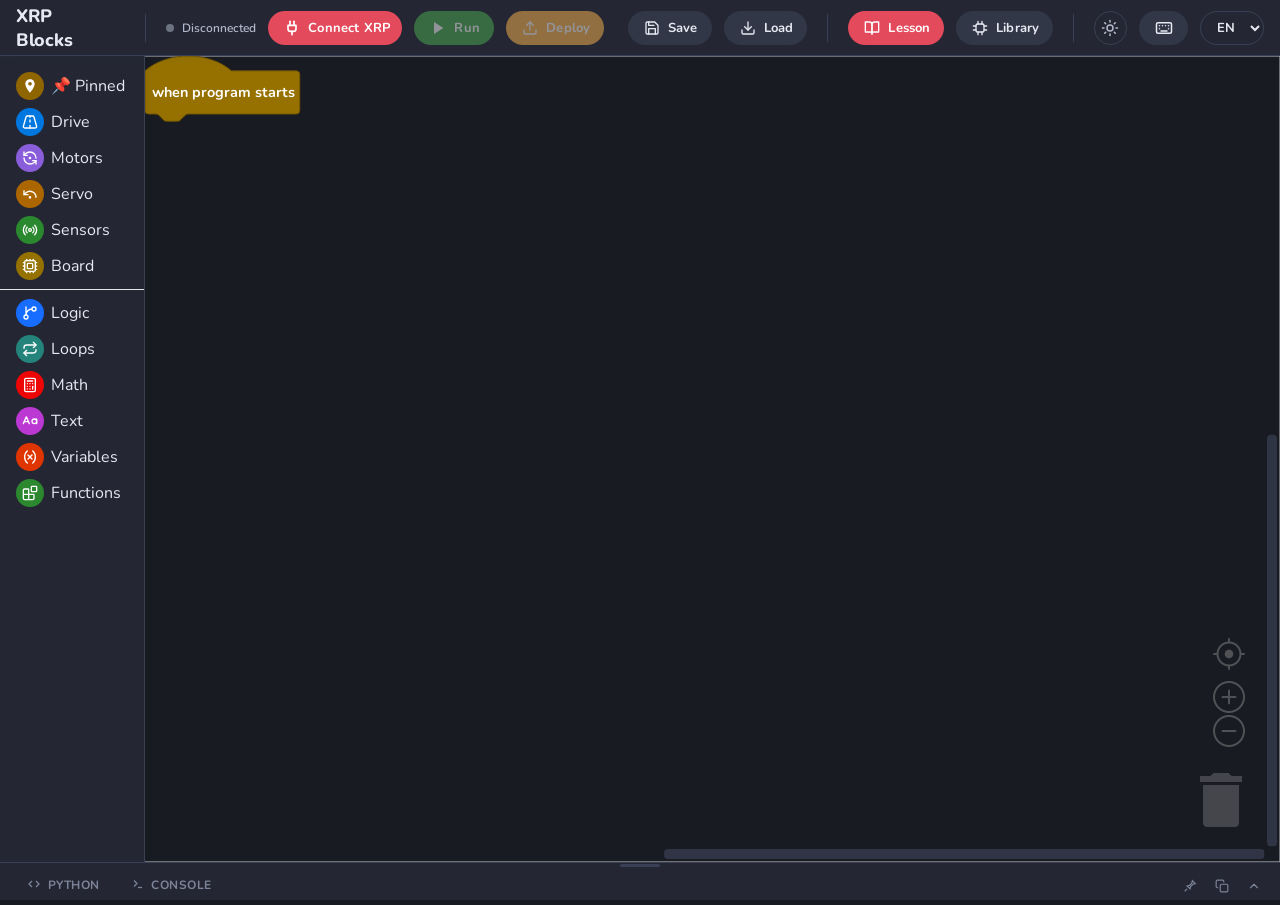
<file: index.html>
<!DOCTYPE html>
<html lang="en">

<head>
  <meta charset="UTF-8">
  <meta name="viewport" content="width=device-width, initial-scale=1.0">
  <title>XRP Blocks</title>
  <meta name="description"
    content="A beginner-friendly block programming IDE for XRP robots. Drag and drop blocks to program your robot — no typing required!">

  <!-- Favicon -->
  <link rel="icon" type="image/svg+xml"
    href="data:image/svg+xml,<svg xmlns='http://www.w3.org/2000/svg' viewBox='0 0 32 32'><rect width='32' height='32' rx='8' fill='%236C63FF'/><text x='16' y='22' text-anchor='middle' font-size='18' font-weight='bold' fill='white' font-family='sans-serif'>XB</text></svg>">

  <!-- Styles -->
  <link rel="stylesheet" href="css/index.css">

  <!-- Blockly (Local) -->
  <script src="js/vendor/blockly/blockly_compressed.js"></script>
  <script src="js/vendor/blockly/blocks_compressed.js"></script>
  <script src="js/vendor/blockly/python_compressed.js"></script>
  <!-- App (ES module) -->
  <script type="module" src="js/app.js"></script>
</head>

<body>
  <div id="app">

    <!-- ═══════════ Toolbar ═══════════ -->
    <header class="toolbar" role="banner">
      <!-- Logo -->
      <a class="toolbar__logo" href="#" aria-label="XRP Blocks Home">
        <span class="toolbar__logo-text">XRP Blocks</span>
      </a>

      <div class="toolbar__divider"></div>

      <!-- Connection status -->
      <div class="connection-status">
        <span class="connection-status__dot" id="connection-dot"></span>
        <span id="connection-text" data-i18n="UI_DISCONNECTED">Disconnected</span>
      </div>

      <!-- Connect button -->
      <button id="btn-connect" class="toolbar__btn toolbar__btn--connect" data-tooltip="Connect to your XRP robot"
        data-i18n-tooltip="TIP_CONNECT">
        <!-- Lucide: plug -->
        <svg class="btn-icon" viewBox="0 0 24 24" fill="none" stroke="currentColor" stroke-width="2.5"
          stroke-linecap="round" stroke-linejoin="round">
          <path d="M12 22v-5" />
          <path d="M9 8V2" />
          <path d="M15 8V2" />
          <path d="M18 8v5a4 4 0 0 1-4 4h-4a4 4 0 0 1-4-4V8Z" />
        </svg>
        <span class="btn-label" data-i18n="UI_CONNECT">Connect XRP</span>
      </button>

      <!-- Run button -->
      <button id="btn-run" class="toolbar__btn toolbar__btn--run" disabled data-tooltip="Run your program on the XRP"
        data-i18n-tooltip="TIP_RUN">
        <svg class="btn-icon" viewBox="0 0 24 24" fill="currentColor">
          <polygon points="6,3 20,12 6,21" />
        </svg>
        <span class="btn-label" data-i18n="UI_RUN">Run</span>
      </button>

      <!-- Stop button (hidden by default) -->
      <button id="btn-stop" class="toolbar__btn toolbar__btn--stop" data-tooltip="Stop the running program"
        data-i18n-tooltip="TIP_STOP">
        <svg class="btn-icon" viewBox="0 0 24 24" fill="currentColor">
          <rect x="4" y="4" width="16" height="16" rx="2" />
        </svg>
        <span class="btn-label" data-i18n="UI_STOP">Stop</span>
      </button>

      <!-- Deploy button -->
      <button id="btn-deploy" class="toolbar__btn toolbar__btn--deploy" disabled
        data-tooltip="Save to board — runs automatically on power-up"
        data-i18n-tooltip="TIP_DEPLOY">
        <svg class="btn-icon" viewBox="0 0 24 24" fill="none" stroke="currentColor" stroke-width="2"
          stroke-linecap="round" stroke-linejoin="round">
          <path d="M21 15v4a2 2 0 0 1-2 2H5a2 2 0 0 1-2-2v-4"/>
          <polyline points="17 8 12 3 7 8"/>
          <line x1="12" y1="3" x2="12" y2="15"/>
        </svg>
        <span class="btn-label" data-i18n="UI_DEPLOY">Deploy</span>
      </button>

      <div class="toolbar__spacer"></div>

      <!-- Save -->
      <button id="btn-save" class="toolbar__btn toolbar__btn--secondary" data-tooltip="Save your project"
        data-i18n-tooltip="TIP_SAVE">
        <svg class="btn-icon" viewBox="0 0 24 24" fill="none" stroke="currentColor" stroke-width="2"
          stroke-linecap="round" stroke-linejoin="round">
          <path d="M19 21H5a2 2 0 0 1-2-2V5a2 2 0 0 1 2-2h11l5 5v11a2 2 0 0 1-2 2z" />
          <polyline points="17 21 17 13 7 13 7 21" />
          <polyline points="7 3 7 8 15 8" />
        </svg>
        <span class="btn-label" data-i18n="UI_SAVE">Save</span>
      </button>

      <!-- Load -->
      <button id="btn-load" class="toolbar__btn toolbar__btn--secondary" data-tooltip="Load a saved project"
        data-i18n-tooltip="TIP_LOAD">
        <svg class="btn-icon" viewBox="0 0 24 24" fill="none" stroke="currentColor" stroke-width="2"
          stroke-linecap="round" stroke-linejoin="round">
          <path d="M21 15v4a2 2 0 0 1-2 2H5a2 2 0 0 1-2-2v-4" />
          <polyline points="7 10 12 15 17 10" />
          <line x1="12" y1="15" x2="12" y2="3" />
        </svg>
        <span class="btn-label" data-i18n="UI_LOAD">Load</span>
      </button>

      <div class="toolbar__divider"></div>

      <!-- Load Lesson -->
      <button id="btn-load-lesson" class="toolbar__btn toolbar__btn--lesson"
        data-tooltip="Browse lessons"
        data-i18n-tooltip="TIP_LESSON">
        <svg class="btn-icon" viewBox="0 0 24 24" fill="none" stroke="currentColor" stroke-width="2" stroke-linecap="round" stroke-linejoin="round">
          <path d="M2 3h6a4 4 0 0 1 4 4v14a3 3 0 0 0-3-3H2z"/>
          <path d="M22 3h-6a4 4 0 0 0-4 4v14a3 3 0 0 1 3-3h7z"/>
        </svg>
        <span class="btn-label" data-i18n="UI_LESSON">Lesson</span>
      </button>

      <!-- Device library -->
      <button id="btn-library" class="toolbar__btn toolbar__btn--secondary"
        data-tooltip="Add or remove device libraries"
        data-i18n-tooltip="TIP_LIBRARY">
        <!-- Lucide: cpu -->
        <svg class="btn-icon" viewBox="0 0 24 24" fill="none" stroke="currentColor" stroke-width="2" stroke-linecap="round" stroke-linejoin="round">
          <rect x="6" y="6" width="12" height="12" rx="2"/>
          <path d="M9 2v4M15 2v4M9 18v4M15 18v4M2 9h4M2 15h4M18 9h4M18 15h4"/>
        </svg>
        <span class="btn-label" data-i18n="UI_LIBRARY">Library</span>
      </button>

      <div class="toolbar__divider"></div>

      <!-- Light / dark toggle -->
      <button id="btn-theme" class="toolbar__icon-btn" type="button"
        data-tooltip="Switch between light and dark" data-i18n-tooltip="TIP_THEME"
        aria-label="Switch between light and dark">
        <!-- Lucide: moon (shown in light mode) -->
        <svg class="icon-moon" viewBox="0 0 24 24" fill="none" stroke="currentColor" stroke-width="2" stroke-linecap="round" stroke-linejoin="round">
          <path d="M12 3a6 6 0 0 0 9 9 9 9 0 1 1-9-9z"/>
        </svg>
        <!-- Lucide: sun (shown in dark mode) -->
        <svg class="icon-sun" viewBox="0 0 24 24" fill="none" stroke="currentColor" stroke-width="2" stroke-linecap="round" stroke-linejoin="round">
          <circle cx="12" cy="12" r="4"/>
          <path d="M12 2v2M12 20v2M4.9 4.9l1.4 1.4M17.7 17.7l1.4 1.4M2 12h2M20 12h2M6.3 17.7l-1.4 1.4M19.1 4.9l-1.4 1.4"/>
        </svg>
      </button>

      <!-- Language selector -->
      <select id="select-lang" class="toolbar__select" aria-label="Select Language">
        <option value="en">EN</option>
        <option value="nl">NL</option>
      </select>
    </header>

    <!-- ═══════════ Main Workspace ═══════════ -->
    <main class="workspace-area">

      <!-- ── Lesson Panel ── -->
      <div id="lesson-panel" class="lesson-panel lesson-panel--hidden" aria-live="polite" aria-label="Lesson step">
        <!-- Header -->
        <div class="lesson-panel__header">
          <div class="lesson-panel__title-row">
            <svg class="lesson-panel__book-icon" viewBox="0 0 24 24" fill="none" stroke="currentColor" stroke-width="2" stroke-linecap="round" stroke-linejoin="round">
              <path d="M2 3h6a4 4 0 0 1 4 4v14a3 3 0 0 0-3-3H2z"/>
              <path d="M22 3h-6a4 4 0 0 0-4 4v14a3 3 0 0 1 3-3h7z"/>
            </svg>
            <span class="lesson-panel__title">Lesson</span>
          </div>
          <div class="lesson-panel__header-right">
            <span class="lesson-panel__step-count">Step 1 of 1</span>
            <button id="btn-lesson-close" class="lesson-panel__close"
              aria-label="Exit lesson"
              data-tooltip="Exit lesson"
              data-i18n-tooltip="LESSON_TIP_EXIT">
              <svg viewBox="0 0 24 24" fill="none" stroke="currentColor" stroke-width="2.5" stroke-linecap="round" stroke-linejoin="round">
                <line x1="18" y1="6" x2="6" y2="18"/>
                <line x1="6" y1="6" x2="18" y2="18"/>
              </svg>
            </button>
          </div>
        </div>

        <!-- Progress bar -->
        <div class="lesson-panel__progress">
          <div class="lesson-panel__progress-fill"></div>
        </div>

        <!-- Step text -->
        <div class="lesson-panel__step-text"></div>

        <!-- Navigation -->
        <div class="lesson-panel__nav">
          <button id="btn-lesson-prev" class="lesson-panel__btn lesson-panel__btn--prev" disabled>
            <svg viewBox="0 0 24 24" fill="none" stroke="currentColor" stroke-width="2.5" stroke-linecap="round" stroke-linejoin="round">
              <polyline points="15 18 9 12 15 6"/>
            </svg>
            <span data-i18n="LESSON_BTN_PREV">Previous</span>
          </button>
          <button id="btn-lesson-next" class="lesson-panel__btn lesson-panel__btn--next">
            <span data-i18n="LESSON_BTN_NEXT">Next</span>
            <svg viewBox="0 0 24 24" fill="none" stroke="currentColor" stroke-width="2.5" stroke-linecap="round" stroke-linejoin="round">
              <polyline points="9 18 15 12 9 6"/>
            </svg>
          </button>
        </div>
      </div>

      <div id="blocklyDiv"></div>
    </main>

    <!-- ═══════════ Bottom Panel ═══════════ -->
    <section class="bottom-panel collapsed" aria-label="Output panels">
      <!-- Resize handle -->
      <div class="bottom-panel__resize" role="separator" aria-orientation="horizontal"></div>

      <!-- Tabs -->
      <div class="bottom-panel__tabs">
        <button class="bottom-panel__tab" data-tab="python">
          <svg style="width:12px;height:12px;margin-right:4px;vertical-align:-1px" viewBox="0 0 24 24" fill="none"
            stroke="currentColor" stroke-width="2.5">
            <polyline points="16 18 22 12 16 6" />
            <polyline points="8 6 2 12 8 18" />
          </svg>
          Python
        </button>
        <button class="bottom-panel__tab" data-tab="console">
          <svg style="width:12px;height:12px;margin-right:4px;vertical-align:-1px" viewBox="0 0 24 24" fill="none"
            stroke="currentColor" stroke-width="2.5">
            <polyline points="4 17 10 11 4 5" />
            <line x1="12" y1="19" x2="20" y2="19" />
          </svg>
          Console
        </button>

        <!-- Python actions -->
        <div class="bottom-panel__actions" id="python-actions" style="display:flex">
          <button class="bottom-panel__action-btn" id="btn-pin-python" aria-pressed="false"
            aria-label="Pin bottom panel" data-tooltip="Pin bottom panel" data-i18n-tooltip="TIP_PIN_CONSOLE">
            <svg viewBox="0 0 24 24" fill="none" stroke="currentColor" stroke-width="2" aria-hidden="true">
              <path d="M16 3l5 5-4 1-4 4-1 4-5-5 4-1 4-4zM7 17l-4 4" />
            </svg>
          </button>
          <button class="bottom-panel__action-btn" id="btn-copy-code" data-tooltip="Copy Python code"
            data-i18n-tooltip="TIP_COPY">
            <svg viewBox="0 0 24 24" fill="none" stroke="currentColor" stroke-width="2" stroke-linecap="round"
              stroke-linejoin="round">
              <rect x="9" y="9" width="13" height="13" rx="2" ry="2" />
              <path d="M5 15H4a2 2 0 0 1-2-2V4a2 2 0 0 1 2-2h9a2 2 0 0 1 2 2v1" />
            </svg>
          </button>
          <button class="bottom-panel__action-btn" id="btn-collapse-panel" data-tooltip="Collapse panel"
            data-i18n-tooltip="TIP_COLLAPSE">
            <svg viewBox="0 0 24 24" fill="none" stroke="currentColor" stroke-width="2" stroke-linecap="round"
              stroke-linejoin="round">
              <polyline points="6 15 12 9 18 15" />
            </svg>
          </button>
        </div>

        <!-- Console actions -->
        <div class="bottom-panel__actions" id="console-actions" style="display:none">
          <button class="bottom-panel__action-btn" id="btn-pin-console" aria-pressed="false"
            aria-label="Pin console" data-tooltip="Pin console" data-i18n-tooltip="TIP_PIN_CONSOLE">
            <svg viewBox="0 0 24 24" fill="none" stroke="currentColor" stroke-width="2" aria-hidden="true">
              <path d="M16 3l5 5-4 1-4 4-1 4-5-5 4-1 4-4zM7 17l-4 4" />
            </svg>
          </button>
          <button class="bottom-panel__action-btn is-active" id="btn-autoscroll" data-tooltip="Auto-scroll"
            data-i18n-tooltip="TIP_AUTOSCROLL" aria-pressed="true">
            <!-- Lucide: arrow-down-to-line -->
            <svg viewBox="0 0 24 24" fill="none" stroke="currentColor" stroke-width="2" stroke-linecap="round"
              stroke-linejoin="round">
              <path d="M12 17V3" />
              <path d="m6 11 6 6 6-6" />
              <path d="M19 21H5" />
            </svg>
          </button>
          <button class="bottom-panel__action-btn" id="btn-copy-console" data-tooltip="Copy console output"
            data-i18n-tooltip="TIP_COPY_CONSOLE">
            <!-- Lucide: copy -->
            <svg viewBox="0 0 24 24" fill="none" stroke="currentColor" stroke-width="2" stroke-linecap="round"
              stroke-linejoin="round">
              <rect x="9" y="9" width="13" height="13" rx="2" ry="2" />
              <path d="M5 15H4a2 2 0 0 1-2-2V4a2 2 0 0 1 2-2h9a2 2 0 0 1 2 2v1" />
            </svg>
          </button>
          <button class="bottom-panel__action-btn" id="btn-clear-console" data-tooltip="Clear console"
            data-i18n-tooltip="TIP_CLEAR">
            <svg viewBox="0 0 24 24" fill="none" stroke="currentColor" stroke-width="2" stroke-linecap="round"
              stroke-linejoin="round">
              <polyline points="3 6 5 6 21 6" />
              <path d="M19 6v14a2 2 0 0 1-2 2H7a2 2 0 0 1-2-2V6m3 0V4a2 2 0 0 1 2-2h4a2 2 0 0 1 2 2v2" />
            </svg>
          </button>
          <button class="bottom-panel__action-btn" id="btn-collapse-panel-2" data-tooltip="Collapse panel"
            data-i18n-tooltip="TIP_COLLAPSE">
            <svg viewBox="0 0 24 24" fill="none" stroke="currentColor" stroke-width="2" stroke-linecap="round"
              stroke-linejoin="round">
              <polyline points="6 15 12 9 18 15" />
            </svg>
          </button>
        </div>
      </div>

      <!-- Panel content -->
      <div class="bottom-panel__content">
        <div id="panel-python" class="panel-view">
          <pre class="python-preview" id="python-code"></pre>
        </div>
        <div id="panel-console" class="panel-view">
          <div class="console-output" id="console-output"></div>
        </div>
      </div>
    </section>

    <!-- ═══════════ Connection Picker Modal ═══════════ -->
    <div id="connection-modal" class="connection-modal" role="dialog" aria-modal="true" aria-labelledby="conn-modal-title">
      <div class="connection-modal__panel">
        <!-- Header -->
        <div class="connection-modal__header">
          <h2 class="connection-modal__title" id="conn-modal-title" data-i18n="UI_CONNECT_CHOOSE">Choose connection type</h2>
          <button id="conn-modal-close" class="connection-modal__close" aria-label="Close">
            <svg viewBox="0 0 24 24" fill="none" stroke="currentColor" stroke-width="2.5" stroke-linecap="round" stroke-linejoin="round">
              <line x1="18" y1="6" x2="6" y2="18"/>
              <line x1="6" y1="6" x2="18" y2="18"/>
            </svg>
          </button>
        </div>

        <!-- Options -->
        <div class="connection-modal__options">

          <!-- USB / WebSerial -->
          <button id="conn-opt-usb" class="conn-opt conn-opt--usb" data-tooltip="Connect via USB cable">
            <div class="conn-opt__badge" id="conn-opt-usb-badge">
              <svg viewBox="0 0 24 24" fill="none" stroke="currentColor" stroke-width="2"><circle cx="12" cy="12" r="10"/><line x1="12" y1="8" x2="12" y2="12"/><line x1="12" y1="16" x2="12.01" y2="16"/></svg>
              <span data-i18n="MSG_NOT_SUPPORTED_SHORT">Not supported</span>
            </div>
            <div class="conn-opt__icon">
              <!-- Lucide: usb -->
              <svg viewBox="0 0 24 24" fill="none" stroke="currentColor" stroke-width="2" stroke-linecap="round" stroke-linejoin="round">
                <circle cx="10" cy="7" r="1"/>
                <circle cx="4" cy="20" r="1"/>
                <path d="M4.7 19.3 19 5"/>
                <path d="m21 3-3 1 2 2Z"/>
                <path d="M9.26 7.68 5 12l2 5"/>
                <path d="m10 14 5 2 3.5-3.5"/>
                <path d="m18 12 1-1 1 1-1 1Z"/>
              </svg>
            </div>
            <span class="conn-opt__label" data-i18n="UI_CONNECT_USB">USB Cable</span>
            <span class="conn-opt__desc" data-i18n="UI_CONNECT_USB_DESC">WebSerial — Chrome / Edge</span>
          </button>

          <!-- Bluetooth -->
          <button id="conn-opt-bt" class="conn-opt conn-opt--bt" data-tooltip="Connect via Bluetooth">
            <div class="conn-opt__badge" id="conn-opt-bt-badge">
              <svg viewBox="0 0 24 24" fill="none" stroke="currentColor" stroke-width="2"><circle cx="12" cy="12" r="10"/><line x1="12" y1="8" x2="12" y2="12"/><line x1="12" y1="16" x2="12.01" y2="16"/></svg>
              <span data-i18n="MSG_NOT_SUPPORTED_SHORT">Not supported</span>
            </div>
            <div class="conn-opt__icon conn-opt__icon--bt">
              <!-- Lucide: bluetooth -->
              <svg viewBox="0 0 24 24" fill="none" stroke="currentColor" stroke-width="2" stroke-linecap="round" stroke-linejoin="round">
                <path d="m7 7 10 10-5 5V2l5 5L7 17"/>
              </svg>
            </div>
            <span class="conn-opt__label" data-i18n="UI_CONNECT_BT">Bluetooth</span>
            <span class="conn-opt__desc" data-i18n="UI_CONNECT_BT_DESC">Web Bluetooth — Chrome / Edge</span>
          </button>

        </div>
      </div>
    </div>

    <!-- ═══════════ Unsupported Browser Modal ═══════════ -->
    <div id="unsupported-modal" class="connection-modal" role="dialog" aria-modal="true" aria-labelledby="unsupported-modal-title">
      <div class="connection-modal__panel">
        <!-- Header -->
        <div class="connection-modal__header">
          <h2 class="connection-modal__title" id="unsupported-modal-title" data-i18n="UI_UNSUPPORTED_TITLE">Browser not supported</h2>
          <button id="unsupported-modal-close" class="connection-modal__close" aria-label="Close">
            <svg viewBox="0 0 24 24" fill="none" stroke="currentColor" stroke-width="2.5" stroke-linecap="round" stroke-linejoin="round">
              <line x1="18" y1="6" x2="6" y2="18"/>
              <line x1="6" y1="6" x2="18" y2="18"/>
            </svg>
          </button>
        </div>

        <!-- Body -->
        <div class="unsupported-modal__body">
          <div class="unsupported-modal__icon">
            <!-- Lucide: triangle-alert -->
            <svg viewBox="0 0 24 24" fill="none" stroke="currentColor" stroke-width="2" stroke-linecap="round" stroke-linejoin="round">
              <path d="m21.73 18-8-14a2 2 0 0 0-3.48 0l-8 14A2 2 0 0 0 4 21h16a2 2 0 0 0 1.73-3"/>
              <path d="M12 9v4"/>
              <path d="M12 17h.01"/>
            </svg>
          </div>

          <p class="unsupported-modal__text" data-i18n="UI_UNSUPPORTED_BODY">
            This browser can't connect to the XRP robot. Connecting needs WebSerial or Web Bluetooth, which aren't available in Safari or Firefox.
          </p>

          <div class="unsupported-modal__hint">
            <!-- Lucide: monitor -->
            <svg viewBox="0 0 24 24" fill="none" stroke="currentColor" stroke-width="2" stroke-linecap="round" stroke-linejoin="round">
              <rect width="20" height="14" x="2" y="3" rx="2"/>
              <line x1="8" x2="16" y1="21" y2="21"/>
              <line x1="12" x2="12" y1="17" y2="21"/>
            </svg>
            <span data-i18n="UI_UNSUPPORTED_HINT">Use Google Chrome or Microsoft Edge on a desktop computer.</span>
          </div>

          <button id="unsupported-modal-ok" class="unsupported-modal__btn" data-i18n="UI_UNSUPPORTED_DISMISS">Got it</button>
        </div>
      </div>
    </div>

    <!-- ═══════════ Confirmation Modal ═══════════ -->
    <div id="confirm-modal" class="connection-modal" role="dialog" aria-modal="true" aria-labelledby="confirm-modal-title">
      <div class="connection-modal__panel">
        <!-- Header -->
        <div class="connection-modal__header">
          <h2 class="connection-modal__title" id="confirm-modal-title" data-i18n="UI_DEPLOY_CONFIRM_TITLE">Save this program to the robot?</h2>
          <button id="confirm-modal-close" class="connection-modal__close" aria-label="Close">
            <svg viewBox="0 0 24 24" fill="none" stroke="currentColor" stroke-width="2.5" stroke-linecap="round" stroke-linejoin="round">
              <line x1="18" y1="6" x2="6" y2="18"/>
              <line x1="6" y1="6" x2="18" y2="18"/>
            </svg>
          </button>
        </div>

        <!-- Body -->
        <div class="unsupported-modal__body">
          <div class="unsupported-modal__icon">
            <!-- Lucide: upload -->
            <svg viewBox="0 0 24 24" fill="none" stroke="currentColor" stroke-width="2" stroke-linecap="round" stroke-linejoin="round">
              <path d="M21 15v4a2 2 0 0 1-2 2H5a2 2 0 0 1-2-2v-4"/>
              <polyline points="17 8 12 3 7 8"/>
              <line x1="12" y1="3" x2="12" y2="15"/>
            </svg>
          </div>

          <p class="unsupported-modal__text" id="confirm-modal-body" data-i18n="UI_DEPLOY_CONFIRM_BODY">
            The program will be saved on the XRP as main.py and will run by itself every time the robot is switched on.
          </p>

          <div class="unsupported-modal__hint" id="confirm-modal-detail">
            <!-- Lucide: triangle-alert -->
            <svg viewBox="0 0 24 24" fill="none" stroke="currentColor" stroke-width="2" stroke-linecap="round" stroke-linejoin="round">
              <path d="m21.73 18-8-14a2 2 0 0 0-3.48 0l-8 14A2 2 0 0 0 4 21h16a2 2 0 0 0 1.73-3"/>
              <path d="M12 9v4"/>
              <path d="M12 17h.01"/>
            </svg>
            <span data-i18n="UI_DEPLOY_CONFIRM_WARN">Any program already saved on the robot will be replaced.</span>
          </div>

          <div class="confirm-modal__actions">
            <button id="confirm-modal-cancel" class="unsupported-modal__btn unsupported-modal__btn--ghost" data-i18n="UI_CANCEL">Cancel</button>
            <button id="confirm-modal-ok" class="unsupported-modal__btn" data-i18n="UI_DEPLOY_CONFIRM_OK">Save to XRP</button>
          </div>
        </div>
      </div>
    </div>

    <!-- ═══════════ Lesson Picker Modal ═══════════ -->
    <div id="lesson-modal" class="connection-modal" role="dialog" aria-modal="true" aria-labelledby="lesson-modal-title">
      <div class="connection-modal__panel lesson-modal__panel">
        <!-- Header -->
        <div class="connection-modal__header">
          <h2 class="connection-modal__title" id="lesson-modal-title" data-i18n="UI_LESSON_CHOOSE">Choose a lesson</h2>
          <button id="lesson-modal-close" class="connection-modal__close" aria-label="Close">
            <svg viewBox="0 0 24 24" fill="none" stroke="currentColor" stroke-width="2.5" stroke-linecap="round" stroke-linejoin="round">
              <line x1="18" y1="6" x2="6" y2="18"/>
              <line x1="6" y1="6" x2="18" y2="18"/>
            </svg>
          </button>
        </div>

        <!-- Server lessons, populated by JS from lessons/index.json -->
        <div class="lesson-modal__list" id="lesson-modal-list">
          <div class="lesson-modal__status" data-i18n="MSG_LESSONS_LOADING">Loading lessons…</div>
        </div>

        <!-- Upload -->
        <div class="lesson-modal__upload-row">
          <button id="lesson-modal-upload" class="lesson-modal__upload-btn" type="button">
            <svg viewBox="0 0 24 24" fill="none" stroke="currentColor" stroke-width="2" stroke-linecap="round" stroke-linejoin="round">
              <path d="M21 15v4a2 2 0 0 1-2 2H5a2 2 0 0 1-2-2v-4"/>
              <polyline points="17 8 12 3 7 8"/>
              <line x1="12" y1="3" x2="12" y2="15"/>
            </svg>
            <span data-i18n="UI_LESSON_UPLOAD">Upload lesson file</span>
          </button>
          <div id="lesson-modal-error" class="lesson-modal__error" hidden></div>
        </div>
      </div>
    </div>

    <!-- ═══════════ Device Library Modal ═══════════ -->
    <div id="library-modal" class="connection-modal" role="dialog" aria-modal="true" aria-labelledby="library-modal-title">
      <div class="connection-modal__panel lesson-modal__panel library-modal__panel">
        <!-- Header -->
        <div class="connection-modal__header">
          <h2 class="connection-modal__title" id="library-modal-title" data-i18n="UI_LIBRARY_TITLE">Device libraries</h2>
          <button id="library-modal-close" class="connection-modal__close" aria-label="Close">
            <svg viewBox="0 0 24 24" fill="none" stroke="currentColor" stroke-width="2.5" stroke-linecap="round" stroke-linejoin="round">
              <line x1="18" y1="6" x2="6" y2="18"/>
              <line x1="6" y1="6" x2="18" y2="18"/>
            </svg>
          </button>
        </div>

        <p class="library-modal__intro" data-i18n="UI_LIBRARY_INTRO">
          Each library adds a category of blocks for one device, and installs its driver on the robot the first time you use it.
        </p>

        <!-- Installed and available libraries, populated by JS -->
        <div class="lesson-modal__list" id="library-modal-list">
          <div class="lesson-modal__status" data-i18n="MSG_LIBRARY_LOADING">Loading device libraries…</div>
        </div>

        <!-- Bring one in from elsewhere -->
        <div class="lesson-modal__upload-row">
          <button id="library-modal-upload" class="lesson-modal__upload-btn" type="button">
            <svg viewBox="0 0 24 24" fill="none" stroke="currentColor" stroke-width="2" stroke-linecap="round" stroke-linejoin="round">
              <path d="M21 15v4a2 2 0 0 1-2 2H5a2 2 0 0 1-2-2v-4"/>
              <polyline points="17 8 12 3 7 8"/>
              <line x1="12" y1="3" x2="12" y2="15"/>
            </svg>
            <span data-i18n="UI_LIBRARY_UPLOAD">Add from a file</span>
          </button>

          <div class="library-modal__url-row">
            <input id="library-modal-url" class="library-modal__url" type="url" inputmode="url"
              placeholder="https://…/device.json" data-i18n-placeholder="UI_LIBRARY_URL_PLACEHOLDER"
              aria-label="Device library address">
            <button id="library-modal-fetch" class="library-modal__fetch" type="button" data-i18n="UI_LIBRARY_FETCH">Fetch</button>
          </div>

          <div id="library-modal-error" class="lesson-modal__error" hidden></div>
        </div>
      </div>
    </div>

    <!-- Toast notification -->
    <div id="toast" class="toast"></div>
  </div>
</body>

</html>
</file>
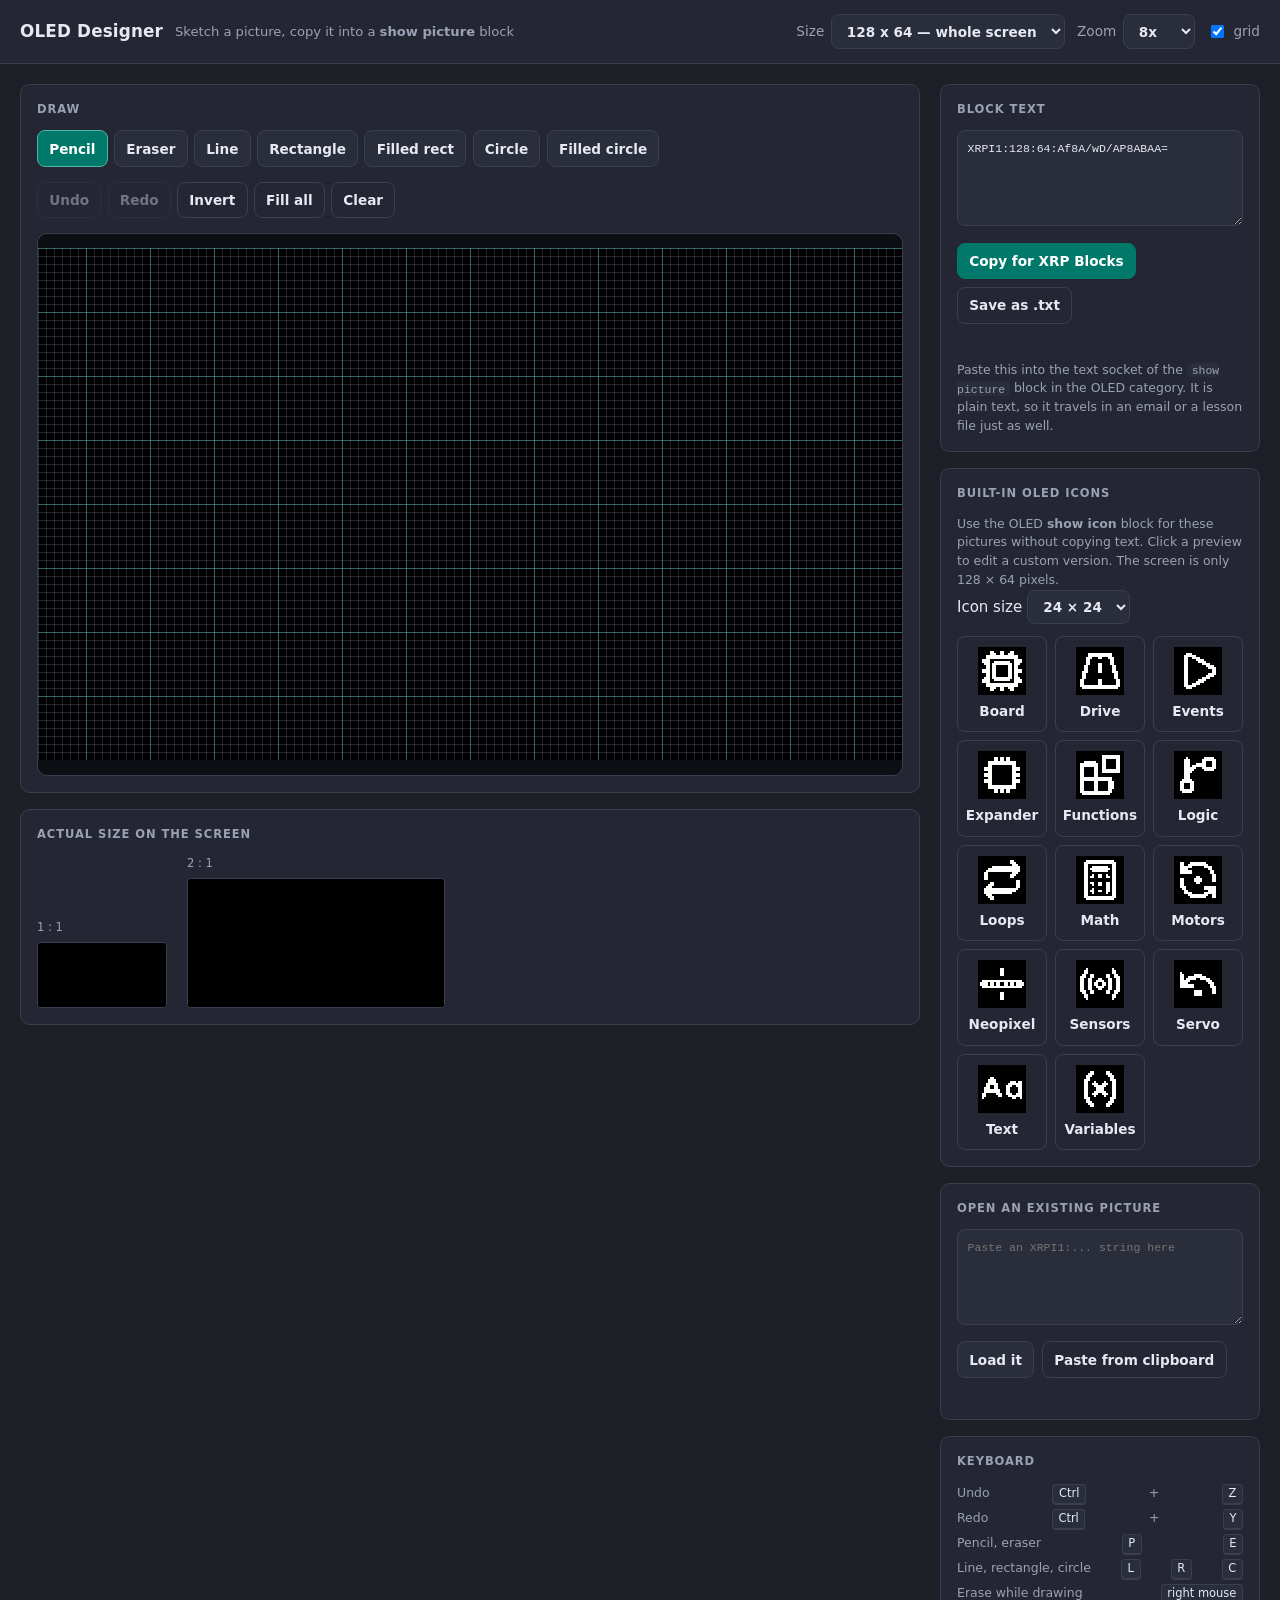
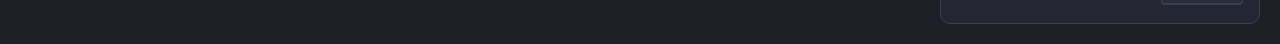
<file: oled-designer/index.html>
<!doctype html>
<html lang="en">
<head>
  <meta charset="utf-8">
  <meta name="viewport" content="width=device-width, initial-scale=1">
  <title>OLED Designer — XRP Blocks</title>
  <meta http-equiv="refresh" content="0; url=../tools/oled-designer.html">
  <script>location.replace('../tools/oled-designer.html' + location.search + location.hash);</script>
</head>
<body>
  <p><a href="../tools/oled-designer.html">Open the OLED Designer</a></p>
</body>
</html>
</file>
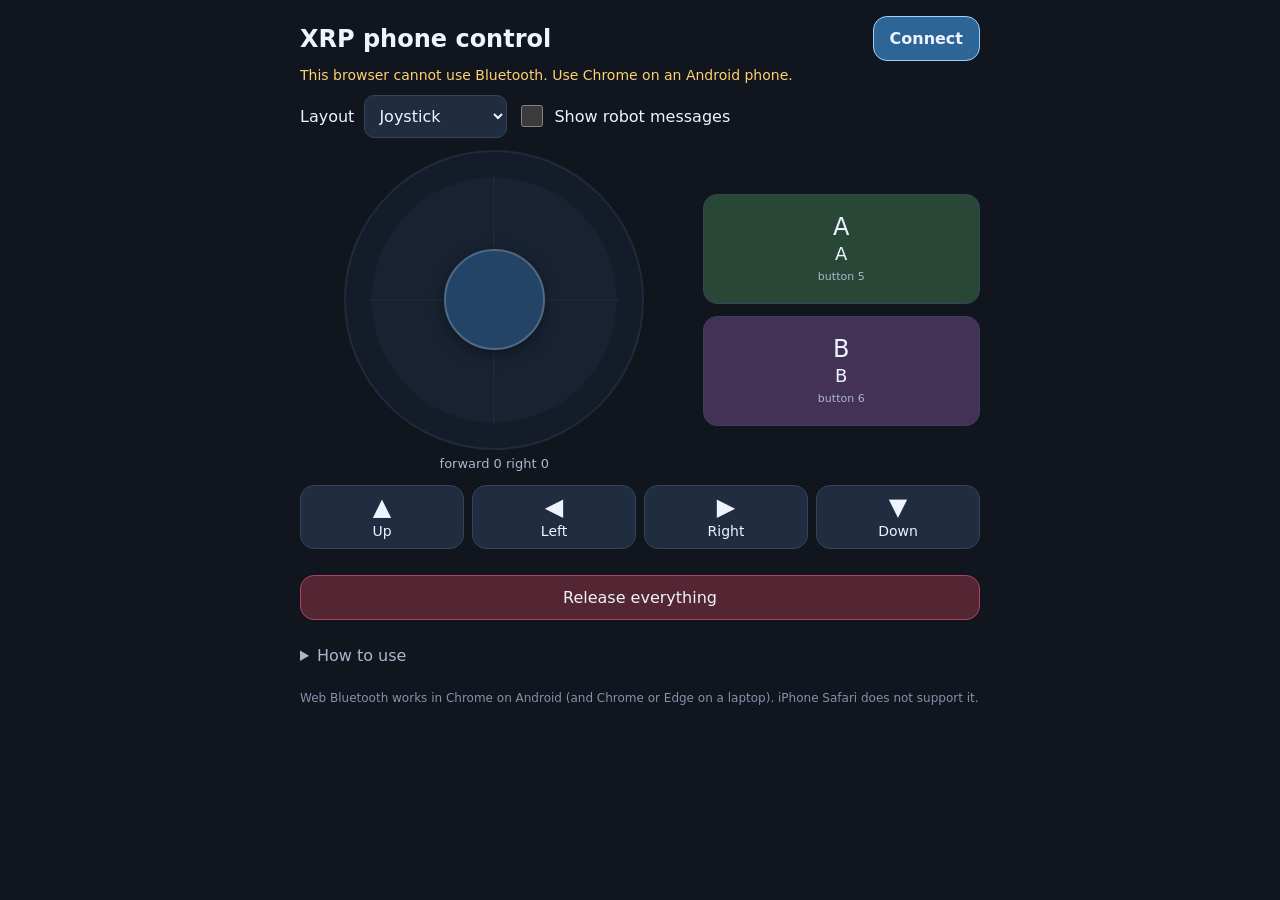
<file: phone/index.html>
<!doctype html>
<html lang="en">
<head>
<meta charset="utf-8">
<meta name="viewport" content="width=device-width,initial-scale=1,viewport-fit=cover">
<meta name="theme-color" content="#10151e">
<title>XRP phone control</title>
<!--
  XRP phone control over Bluetooth (XRP Blocks, Phone control library 1.1.1).
  Talks to the robot's own Bluetooth link (Nordic UART Service, the same one an
  IDE uses) with Web Bluetooth. Needs Chrome on Android and an https:// address.
  Protocol: see lib/BLERemote.py. Only ASCII digits, letters and spaces are ever
  sent, never Ctrl+C or the IDE's stop string, so it cannot interrupt the robot.
-->
<style>
:root{color-scheme:dark;--bg:#10151e;--panel:#182231;--btn:#202d40;--line:#354459;--text:#edf4ff;--muted:#a9b7cd;--live:#79e2b1;--warn:#ffcf70;--held:#2d6596;--heldline:#9dcfff;--a:#284736;--b:#443156;--danger:#542633}
*{box-sizing:border-box}
html,body{margin:0;background:var(--bg);color:var(--text);font-family:system-ui,sans-serif;-webkit-tap-highlight-color:transparent}
body{padding:16px;padding-bottom:max(16px,env(safe-area-inset-bottom))}
main{max-width:680px;margin:auto}
header{display:flex;justify-content:space-between;align-items:center;gap:12px}
h1{font-size:24px;margin:4px 0;overflow-wrap:anywhere}
button,select{font:inherit;color:inherit}
button{border:1px solid var(--line);background:var(--btn);border-radius:14px;padding:12px 16px;cursor:pointer}
button:focus-visible,select:focus-visible{outline:3px solid #83b7ff;outline-offset:3px}
#connect{flex:none;background:#2d6596;border-color:var(--heldline);font-weight:600}
#status{font-size:14px;color:var(--muted);min-height:1.4em;margin:6px 0}
#status.live{color:var(--live)}#status.warn{color:var(--warn)}
#message{min-height:1.4em;margin:4px 0 10px;padding:8px 12px;border-radius:10px;background:var(--panel);font-variant-numeric:tabular-nums;display:none}
#message.show{display:block}
.row{display:flex;gap:10px;align-items:center;flex-wrap:wrap;margin:8px 0}
select{padding:10px;background:var(--btn);border:1px solid var(--line);border-radius:10px}
.pad{touch-action:none;user-select:none;-webkit-user-select:none;min-height:88px;font-size:18px;overflow-wrap:anywhere;display:flex;flex-direction:column;align-items:center;justify-content:center}
.pad small{display:block;color:var(--muted);font-size:11px;margin-top:6px}
.pad .sym{font-size:24px;line-height:1;margin-bottom:4px}
.pad.held{background:var(--held);border-color:var(--heldline)}
.pad:disabled,.stick.off{opacity:.45}
#controls{margin:12px 0}
.grid{display:grid;grid-template-columns:repeat(2,minmax(0,1fr));gap:12px}
.dpad{display:grid;grid-template-columns:repeat(3,minmax(0,1fr));gap:10px}
.dpad .p1{grid-area:1/2}.dpad .p2{grid-area:2/1}.dpad .p3{grid-area:2/3}.dpad .p4{grid-area:3/2}.dpad .p5{grid-area:4/1;background:var(--a)}.dpad .p6{grid-area:4/3;background:var(--b)}
.dpad .p5.held,.dpad .p6.held,.joy .p5.held,.joy .p6.held{background:var(--held)}
.joy{display:grid;grid-template-columns:minmax(0,1.4fr) minmax(0,1fr);gap:14px;align-items:center}
.joy .side{display:grid;gap:12px}
.joy .p5{background:var(--a);min-height:110px}.joy .p6{background:var(--b);min-height:110px}
.joy .small{display:grid;grid-template-columns:repeat(4,minmax(0,1fr));gap:8px;grid-column:1/-1}
.joy .small .pad{min-height:64px;font-size:14px;padding:8px 4px;overflow-wrap:normal;word-break:keep-all}.joy .small .pad .name{white-space:nowrap;overflow:hidden;text-overflow:ellipsis;max-width:100%}.joy .small .pad small{display:none}
.stick{position:relative;width:100%;max-width:300px;aspect-ratio:1;margin:auto;border-radius:50%;background:radial-gradient(circle,#223249 0 58%,#1a2638 59%);border:2px solid var(--line);touch-action:none;user-select:none}
.stick::before,.stick::after{content:"";position:absolute;background:#2f3e55;left:50%;top:8%;bottom:8%;width:2px;transform:translateX(-50%)}
.stick::after{top:50%;left:8%;right:8%;bottom:auto;height:2px;width:auto;transform:translateY(-50%)}
.knob{position:absolute;left:50%;top:50%;width:34%;height:34%;margin:-17% 0 0 -17%;border-radius:50%;background:#3d7ec0;border:2px solid var(--heldline);box-shadow:0 4px 14px #0008;z-index:1;transition:transform .08s}
.stick.active .knob{transition:none}
#readout{text-align:center;color:var(--muted);font-size:13px;margin-top:6px;font-variant-numeric:tabular-nums}
#release{width:100%;background:var(--danger);border-color:#a74660;margin-top:14px}
details{margin-top:20px;color:var(--muted)}summary{cursor:pointer;padding:6px 0}
details p,details li{line-height:1.5}
footer{font-size:12px;color:#8293ac;margin-top:18px;line-height:1.5}
.hidden{display:none!important}
@media (orientation:landscape) and (max-height:520px){body{padding:8px 16px}h1{font-size:19px}#status{margin:2px 0}#message{margin:2px 0 4px;padding:4px 10px}.row{margin:4px 0}select{padding:6px}#controls{margin:6px 0}.stick{max-width:44vh}.pad{min-height:54px}.pad small{display:none}.joy .p5,.joy .p6{min-height:64px}.joy .small .pad{min-height:48px}}
@media (max-width:360px){.pad{font-size:15px}}
.check{display:flex;align-items:center;gap:8px;cursor:pointer}
.check input{width:22px;height:22px;accent-color:#3d7ec0}
#readings{display:grid;grid-template-columns:repeat(auto-fill,minmax(130px,1fr));gap:8px;margin:8px 0}
.tile{background:var(--panel);border:1px solid var(--line);border-radius:10px;padding:6px 10px;min-width:0}
.tile .n{font-size:12px;color:var(--muted);overflow:hidden;text-overflow:ellipsis;white-space:nowrap}
.tile .v{font-size:22px;font-weight:600;font-variant-numeric:tabular-nums;overflow-wrap:anywhere}
.tile.fresh .v{color:var(--live)}
#feedlog{margin-top:14px;background:var(--panel);border:1px solid var(--line);border-radius:10px;padding:8px 12px}
#feedlog header{font-size:13px;color:var(--muted)}
#feedlog button{padding:4px 10px;font-size:13px;border-radius:8px}
#log{list-style:none;margin:6px 0 0;padding:0;max-height:180px;overflow-y:auto;font-family:ui-monospace,Consolas,monospace;font-size:14px}
#log li{padding:3px 0;border-top:1px solid #243248;overflow-wrap:anywhere}
#log li:first-child{border-top:0}
#log .t{color:var(--muted);margin-right:8px}
.empty{color:var(--muted);font-size:13px}
/* Messages view: readings as one large block, no controls */
body.msgmode #release{display:none}
body.msgmode #readings{display:block;background:var(--panel);border:1px solid var(--line);border-radius:14px;padding:4px 14px;margin:12px 0}
body.msgmode #readings.hidden{display:block!important}
body.msgmode .tile{display:flex;justify-content:space-between;align-items:baseline;gap:12px;background:none;border:0;border-top:1px solid #243248;border-radius:0;padding:12px 0}
body.msgmode .tile:first-child{border-top:0}
body.msgmode .tile .n{font-size:17px;color:var(--text);white-space:normal}
body.msgmode .tile .v{font-size:30px;text-align:right}
body.msgmode #feedlog{margin-top:0}
#readings .waiting{color:var(--muted);padding:14px 0;font-size:15px}
</style>
</head>
<body>
<main>
  <header>
    <h1 id="title">XRP phone control</h1>
    <button id="connect">Connect</button>
  </header>
  <div id="status" role="status" aria-live="polite">Not connected.</div>
  <div id="message" aria-live="polite"></div>

  <div class="row">
    <label for="layout">Layout</label>
    <select id="layout">
      <option value="joy">Joystick</option>
      <option value="dpad">Game D-pad</option>
      <option value="grid">Button grid</option>
      <option value="msg">Messages</option>
    </select>
    <label class="check"><input type="checkbox" id="feed"> Show robot messages</label>
  </div>
  <div id="readings" class="hidden" aria-label="Readings from the robot" aria-live="off"></div>

  <section id="controls" aria-label="Controls"></section>
  <button id="release">Release everything</button>
  <section id="feedlog" class="hidden" aria-label="Messages from the robot">
    <header class="row" style="justify-content:space-between;margin:0"><span>Messages from the robot</span><button id="clearlog" type="button">Clear</button></header>
    <ul id="log"></ul>
  </section>

  <details>
    <summary>How to use</summary>
    <ol>
      <li>Close any IDE that is connected to the robot over Bluetooth (USB is fine).</li>
      <li>Start a program that uses <b>phone control over Bluetooth: start</b>: switch the robot on with it saved as main.py, or click Run over USB.</li>
      <li>Tap <b>Connect</b> and choose the robot (its name starts with XRP-).</li>
    </ol>
    <p>Joystick: up is forward (+), right is right (+), both -100 to 100. D-pad: Up = 1, Left = 2, Right = 3, Down = 4, A = 5, B = 6. Your program decides what each input does.</p>
    <p>Messages view: no controls, just a large block with every reading from the robot ("phone show value") and the message log ("phone print"). It shows them whether or not the tick box is ticked.</p>
    <p>If you switch apps, lock the phone or lose the link, every input is released and the robot sees "not connected" within a second. The program must stop the motors itself.</p>
  </details>
  <footer id="support"></footer>
</main>

<script>
(() => {
'use strict';
const NUS = '6e400001-b5a3-f393-e0a9-e50e24dcca9e';
const TX = '6e400002-b5a3-f393-e0a9-e50e24dcca9e';   // phone -> robot (write)
const RX = '6e400003-b5a3-f393-e0a9-e50e24dcca9e';   // robot -> phone (indicate)
const $ = id => document.getElementById(id);
const enc = new TextEncoder(), dec = new TextDecoder();

let device = null, txChar = null, rxChar = null;
let linked = false;          // GATT connected
let lastOk = 0;              // last "#xrp ok" from a listening program
let lastHello = 0, lastSent = 0, sentKey = '', writing = false, pendingKey = null;
let rxLine = '', replSeen = false, lastRx = 0;
let feedWanted = false, feedSent = null, lastFeedSent = 0, currentLayout = 'joy';
// Robot messages are on when the box is ticked, or always in the Messages view.
function feedOn() { return feedWanted || currentLayout === 'msg'; }
const tiles = new Map();
let labels = ['Up', 'Left', 'Right', 'Down', 'A', 'B'];
const held = new Map();      // pointerId -> button index
const keysHeld = new Set();
let stick = {x: 0, y: 0};
const pads = [];

// ---------- storage (per-viewer convenience only) ----------
function load(k, d) { try { const v = localStorage.getItem(k); return v === null ? d : v; } catch { return d; } }
function save(k, v) { try { localStorage.setItem(k, v); } catch {} }

// ---------- status ----------
function status(text, cls) { const s = $('status'); s.textContent = text; s.className = cls || ''; }
function listening() { return linked && Date.now() - lastOk < 1500; }

// ---------- build controls ----------
const SYM = ['▲', '◀', '▶', '▼', 'A', 'B'];
function makePad(i, extraClass) {
  const b = document.createElement('button');
  b.className = 'pad p' + (i + 1) + (extraClass ? ' ' + extraClass : '');
  b.type = 'button';
  const sym = document.createElement('span'); sym.className = 'sym'; sym.textContent = SYM[i]; sym.setAttribute('aria-hidden', 'true');
  const name = document.createElement('span'); name.className = 'name';
  const hint = document.createElement('small'); hint.textContent = 'button ' + (i + 1);
  b.append(sym, name, hint);
  b.setAttribute('aria-pressed', 'false');
  b.addEventListener('pointerdown', e => { e.preventDefault(); b.setPointerCapture(e.pointerId); held.set(e.pointerId, i); changed(); });
  const up = e => { if (held.delete(e.pointerId)) changed(); };
  b.addEventListener('pointerup', up); b.addEventListener('pointercancel', up); b.addEventListener('lostpointercapture', up);
  b.addEventListener('keydown', e => { if ((e.key === ' ' || e.key === 'Enter') && !e.repeat) { e.preventDefault(); keysHeld.add(i); changed(); } });
  b.addEventListener('keyup', e => { if (e.key === ' ' || e.key === 'Enter') { e.preventDefault(); keysHeld.delete(i); changed(); } });
  b.addEventListener('blur', () => { if (keysHeld.delete(i)) changed(); });
  b.addEventListener('contextmenu', e => e.preventDefault());
  pads.push({i, el: b});
  return b;
}

function makeStick() {
  const s = document.createElement('div');
  s.className = 'stick'; s.setAttribute('role', 'application');
  s.setAttribute('aria-label', 'Joystick. Drag, or use the arrow keys.'); s.tabIndex = 0;
  const knob = document.createElement('div'); knob.className = 'knob'; s.append(knob);
  let pid = null;
  const setFrom = e => {
    const r = s.getBoundingClientRect();
    let dx = (e.clientX - r.left - r.width / 2) / (r.width * 0.36);
    let dy = (e.clientY - r.top - r.height / 2) / (r.height * 0.36);
    const len = Math.hypot(dx, dy); if (len > 1) { dx /= len; dy /= len; }
    setStick(dx, -dy);
  };
  s.addEventListener('pointerdown', e => { e.preventDefault(); pid = e.pointerId; s.setPointerCapture(pid); s.classList.add('active'); setFrom(e); });
  s.addEventListener('pointermove', e => { if (e.pointerId === pid) setFrom(e); });
  const end = e => { if (e.pointerId !== pid) return; pid = null; s.classList.remove('active'); setStick(0, 0); };
  s.addEventListener('pointerup', end); s.addEventListener('pointercancel', end); s.addEventListener('lostpointercapture', end);
  const arrows = {ArrowUp: [0, 1], ArrowDown: [0, -1], ArrowLeft: [-1, 0], ArrowRight: [1, 0]};
  const down = new Set();
  const fromKeys = () => { let x = 0, y = 0; down.forEach(k => { x += arrows[k][0]; y += arrows[k][1]; }); const l = Math.hypot(x, y) || 1; setStick(x / l, y / l); };
  s.addEventListener('keydown', e => { if (arrows[e.key]) { e.preventDefault(); down.add(e.key); fromKeys(); } });
  s.addEventListener('keyup', e => { if (arrows[e.key]) { e.preventDefault(); down.delete(e.key); fromKeys(); } });
  s.addEventListener('blur', () => { down.clear(); setStick(0, 0); });
  s.addEventListener('contextmenu', e => e.preventDefault());
  s._knob = knob;
  return s;
}

function setStick(fx, fy) {
  // Dead zone of 8 so a resting thumb reads 0.
  let x = Math.round(fx * 100), y = Math.round(fy * 100);
  if (Math.hypot(x, y) < 8) { x = 0; y = 0; }
  stick = {x, y};
  const s = document.querySelector('.stick');
  if (s) s._knob.style.transform = `translate(${fx * 106}%, ${-fy * 106}%)`;
  changed();
}

function build(layout) {
  releaseAll(false);
  pads.length = 0;
  const wasOn = feedOn();
  currentLayout = layout;
  document.body.classList.toggle('msgmode', layout === 'msg');
  if (wasOn && !feedOn()) { tiles.clear(); $('readings').textContent = ''; }
  const c = $('controls'); c.textContent = '';
  if (layout === 'msg') {
    // No controls: the readings block and the log fill the page.
  } else if (layout === 'joy') {
    const wrap = document.createElement('div'); wrap.className = 'joy';
    const left = document.createElement('div');
    left.append(makeStick());
    const ro = document.createElement('div'); ro.id = 'readout'; left.append(ro);
    const side = document.createElement('div'); side.className = 'side';
    side.append(makePad(4), makePad(5));
    const small = document.createElement('div'); small.className = 'small';
    for (let i = 0; i < 4; i++) small.append(makePad(i));
    wrap.append(left, side, small);
    c.append(wrap);
  } else {
    const wrap = document.createElement('div'); wrap.className = layout === 'dpad' ? 'dpad' : 'grid';
    for (let i = 0; i < 6; i++) wrap.append(makePad(i));
    c.append(wrap);
  }
  paint(); paintFeed(); tick(true);
}

function paint() {
  const on = listening();
  const mask = currentMask();
  pads.forEach(({i, el}) => {
    el.querySelector('.name').textContent = labels[i] || ('Button ' + (i + 1));
    const h = !!(mask & (1 << i));
    el.classList.toggle('held', h); el.setAttribute('aria-pressed', String(h));
  });
  const s = document.querySelector('.stick'); if (s) s.classList.toggle('off', !on);
  const ro = $('readout'); if (ro) ro.textContent = `forward ${stick.y}   right ${stick.x}`;
}

// ---------- state ----------
function currentMask() {
  let m = 0;
  held.forEach(i => { m |= 1 << i; });
  keysHeld.forEach(i => { m |= 1 << i; });
  return m;
}
function stateKey() { return `${currentMask()} ${stick.x} ${stick.y}`; }
function changed() { paint(); tick(true); }

function releaseAll(send = true) {
  held.clear(); keysHeld.clear(); stick = {x: 0, y: 0};
  const s = document.querySelector('.stick'); if (s) s._knob.style.transform = '';
  paint(); if (send) tick(true);
}

// ---------- Bluetooth ----------
async function write(text) {
  if (!txChar) return;
  // Robot side (ble_uart_peripheral) only accepts write-with-response.
  const data = enc.encode(text);
  if (txChar.writeValueWithResponse) await txChar.writeValueWithResponse(data);
  else await txChar.writeValue(data);
}

async function tick(force) {
  if (!linked || writing) { if (force && linked) pendingKey = 'x'; return; }
  const now = Date.now();
  let line = null;
  if (!listening()) {
    // Say hello until a program answers. Slower once we know only the
    // REPL is there, so its screen is not flooded with echoes.
    const gap = replSeen ? 2000 : 1000;
    if (now - lastHello >= gap) { lastHello = now; line = '#xrp h\r\n'; }
  } else {
    const key = stateKey();
    if (key !== sentKey || now - lastSent >= 250 || (force && key !== sentKey)) {
      line = `#xrp s ${key}\r\n`; sentKey = key; lastSent = now;
    } else if (feedSent !== feedOn() || now - lastFeedSent >= 3000) {
      // Tell the program whether to send readings and log lines; repeated
      // every 3 s in case it restarted.
      line = `#xrp o ${feedOn() ? 1 : 0}\r\n`; feedSent = feedOn(); lastFeedSent = now;
    }
  }
  if (!line) return;
  writing = true;
  try { await write(line); }
  catch (e) { /* a failed write is followed by a disconnect event or the next tick */ }
  finally {
    writing = false;
    if (pendingKey) { pendingKey = null; setTimeout(() => tick(true), 0); }
  }
}

function onLine(line) {
  line = line.replace(/\r$/, '');
  if (line.startsWith('#xrp ok')) {
    if (!listening()) { status('Connected: program listening.', 'live'); }
    lastOk = Date.now(); replSeen = false; paint();
  } else if (line.startsWith('#xrp cfg ')) {
    const parts = line.slice(9).split('|');
    if (parts[0]) { $('title').textContent = parts[0]; document.title = parts[0]; }
    for (let i = 0; i < 6; i++) if (parts[i + 1] !== undefined) labels[i] = parts[i + 1].trim() || ('Button ' + (i + 1));
    paint();
  } else if (line.startsWith('#xrp v ')) {
    if (!feedOn()) return;
    const body = line.slice(7), bar = body.indexOf('|');
    if (bar < 1) return;
    showReading(body.slice(0, bar), body.slice(bar + 1));
  } else if (line.startsWith('#xrp p ')) {
    if (feedOn()) addLog(line.slice(7));
  } else if (line.startsWith('#xrp m ')) {
    const m = $('message'); m.textContent = line.slice(7); m.classList.add('show');
  }
}

function onNotify(e) {
  const v = e.target.value;
  const text = dec.decode(new Uint8Array(v.buffer, v.byteOffset, v.byteLength), {stream: true});
  lastRx = Date.now();
  if (text.includes('>>>')) replSeen = true;
  rxLine += text;
  let n;
  while ((n = rxLine.indexOf('\n')) !== -1) { onLine(rxLine.slice(0, n)); rxLine = rxLine.slice(n + 1); }
  if (rxLine.length > 400) rxLine = '';
}

// ---------- robot messages (opt-in) ----------
function showReading(name, value) {
  let t = tiles.get(name);
  if (!t) {
    t = document.createElement('div'); t.className = 'tile';
    const n = document.createElement('div'); n.className = 'n'; n.textContent = name;
    const v = document.createElement('div'); v.className = 'v';
    t.append(n, v); t._v = v;
    tiles.set(name, t); $('readings').append(t);
  }
  if (t._v.textContent !== value) {
    t._v.textContent = value;
    t.classList.add('fresh'); clearTimeout(t._timer);
    t._timer = setTimeout(() => t.classList.remove('fresh'), 600);
  }
  paintFeed();
}
function addLog(text) {
  const li = document.createElement('li');
  const time = document.createElement('span'); time.className = 't';
  time.textContent = new Date().toLocaleTimeString([], {hour: '2-digit', minute: '2-digit', second: '2-digit'});
  li.append(time, document.createTextNode(text));
  const log = $('log'); log.append(li);
  while (log.children.length > 20) log.firstChild.remove();
  log.scrollTop = log.scrollHeight;
  paintFeed();
}
function paintFeed() {
  const on = feedOn(), r = $('readings');
  r.classList.toggle('hidden', !on || tiles.size === 0);
  $('feedlog').classList.toggle('hidden', !on);
  const wait = r.querySelector('.waiting');
  if (currentLayout === 'msg' && tiles.size === 0) {
    if (!wait) {
      const w = document.createElement('div'); w.className = 'waiting';
      w.textContent = 'Waiting for readings. Use "phone show value" blocks in your program.';
      r.append(w);
    }
  } else if (wait) wait.remove();
  const log = $('log');
  if (on && !log.querySelector('li')) {
    if (!log.querySelector('.empty')) {
      const e = document.createElement('li'); e.className = 'empty';
      e.textContent = 'Nothing yet. Use the "phone show value" and "phone print" blocks in your program.';
      log.append(e);
    }
  } else if (log.querySelector('li:not(.empty)')) {
    const e = log.querySelector('.empty'); if (e) e.remove();
  }
}
function setFeed(on) {
  feedWanted = on; save('xrp-phone-feed', on ? '1' : '0');
  if (!feedOn()) { tiles.clear(); $('readings').textContent = ''; }
  paintFeed(); tick(true);
}

function onDisconnect() {
  linked = false; txChar = rxChar = null; lastOk = 0; feedSent = null;
  releaseAll(false);
  status('Disconnected. Tap Reconnect.', 'warn');
  $('connect').textContent = 'Reconnect';
}

async function connect() {
  if (!('bluetooth' in navigator)) { unsupported(); return; }
  $('connect').disabled = true;
  try {
    if (!device || !device.gatt) {
      status('Choose your robot (XRP-…) in the list.');
      device = await navigator.bluetooth.requestDevice({filters: [{namePrefix: 'XRP'}], optionalServices: [NUS]});
      device.addEventListener('gattserverdisconnected', onDisconnect);
    }
    status('Connecting to ' + (device.name || 'robot') + '…');
    const server = await device.gatt.connect();
    const svc = await server.getPrimaryService(NUS);
    txChar = await svc.getCharacteristic(TX);
    rxChar = await svc.getCharacteristic(RX);
    await rxChar.startNotifications();
    rxChar.addEventListener('characteristicvaluechanged', onNotify);
    linked = true; lastHello = 0; replSeen = false; rxLine = '';
    status('Connected to ' + (device.name || 'robot') + '. Waiting for a program…', 'warn');
    $('connect').textContent = 'Disconnect';
    tick(true);
  } catch (e) {
    if (e && e.name === 'NotFoundError') status('No robot chosen.');
    else status('Could not connect: ' + (e && e.message ? e.message : e) + '. Is an IDE still connected over Bluetooth?', 'warn');
    $('connect').textContent = device ? 'Reconnect' : 'Connect';
  } finally { $('connect').disabled = false; }
}

async function toggle() {
  if (linked && device) {
    releaseAll(false);
    try { await write(`#xrp s 0 0 0\r\n`); } catch {}
    device.gatt.disconnect();
    device = null; $('connect').textContent = 'Connect'; status('Not connected.');
  } else connect();
}

function unsupported() {
  const secure = window.isSecureContext;
  status(secure ? 'This browser cannot use Bluetooth. Use Chrome on an Android phone.'
                : 'Bluetooth needs a secure page. Open this page from an https:// address.', 'warn');
  $('support').textContent = 'Web Bluetooth works in Chrome on Android (and Chrome or Edge on a laptop). iPhone Safari does not support it.';
}

// ---------- wiring ----------
$('connect').addEventListener('click', toggle);
$('release').addEventListener('click', () => releaseAll(true));
$('feed').addEventListener('change', () => setFeed($('feed').checked));
$('clearlog').addEventListener('click', () => { $('log').textContent = ''; paintFeed(); });
$('layout').addEventListener('change', () => { save('xrp-phone-layout', $('layout').value); build($('layout').value); });
document.addEventListener('visibilitychange', () => { if (document.hidden) releaseAll(true); });
window.addEventListener('blur', () => releaseAll(true));
window.addEventListener('pagehide', () => { releaseAll(false); if (linked) { write('#xrp s 0 0 0\r\n').catch(() => {}); } });

setInterval(() => {
  if (linked && lastOk && !listening()) {
    lastOk = 0; feedSent = null; releaseAll(false);
    status(replSeen ? 'Connected, but no program is listening. Start a program that uses phone control.'
                    : 'Connected. Waiting for a program…', 'warn');
  } else if (linked && !lastOk && replSeen) {
    status('Connected, but no program is listening. Start a program that uses phone control.', 'warn');
  }
  tick(false);
}, 100);

let layout = load('xrp-phone-layout', 'joy');
if (!['joy', 'dpad', 'grid', 'msg'].includes(layout)) layout = 'joy';
feedWanted = load('xrp-phone-feed', '0') === '1';
$('layout').value = layout;
build(layout);
$('feed').checked = feedWanted; paintFeed();
if (!('bluetooth' in navigator)) unsupported();
})();
</script>
</body>
</html>
</file>
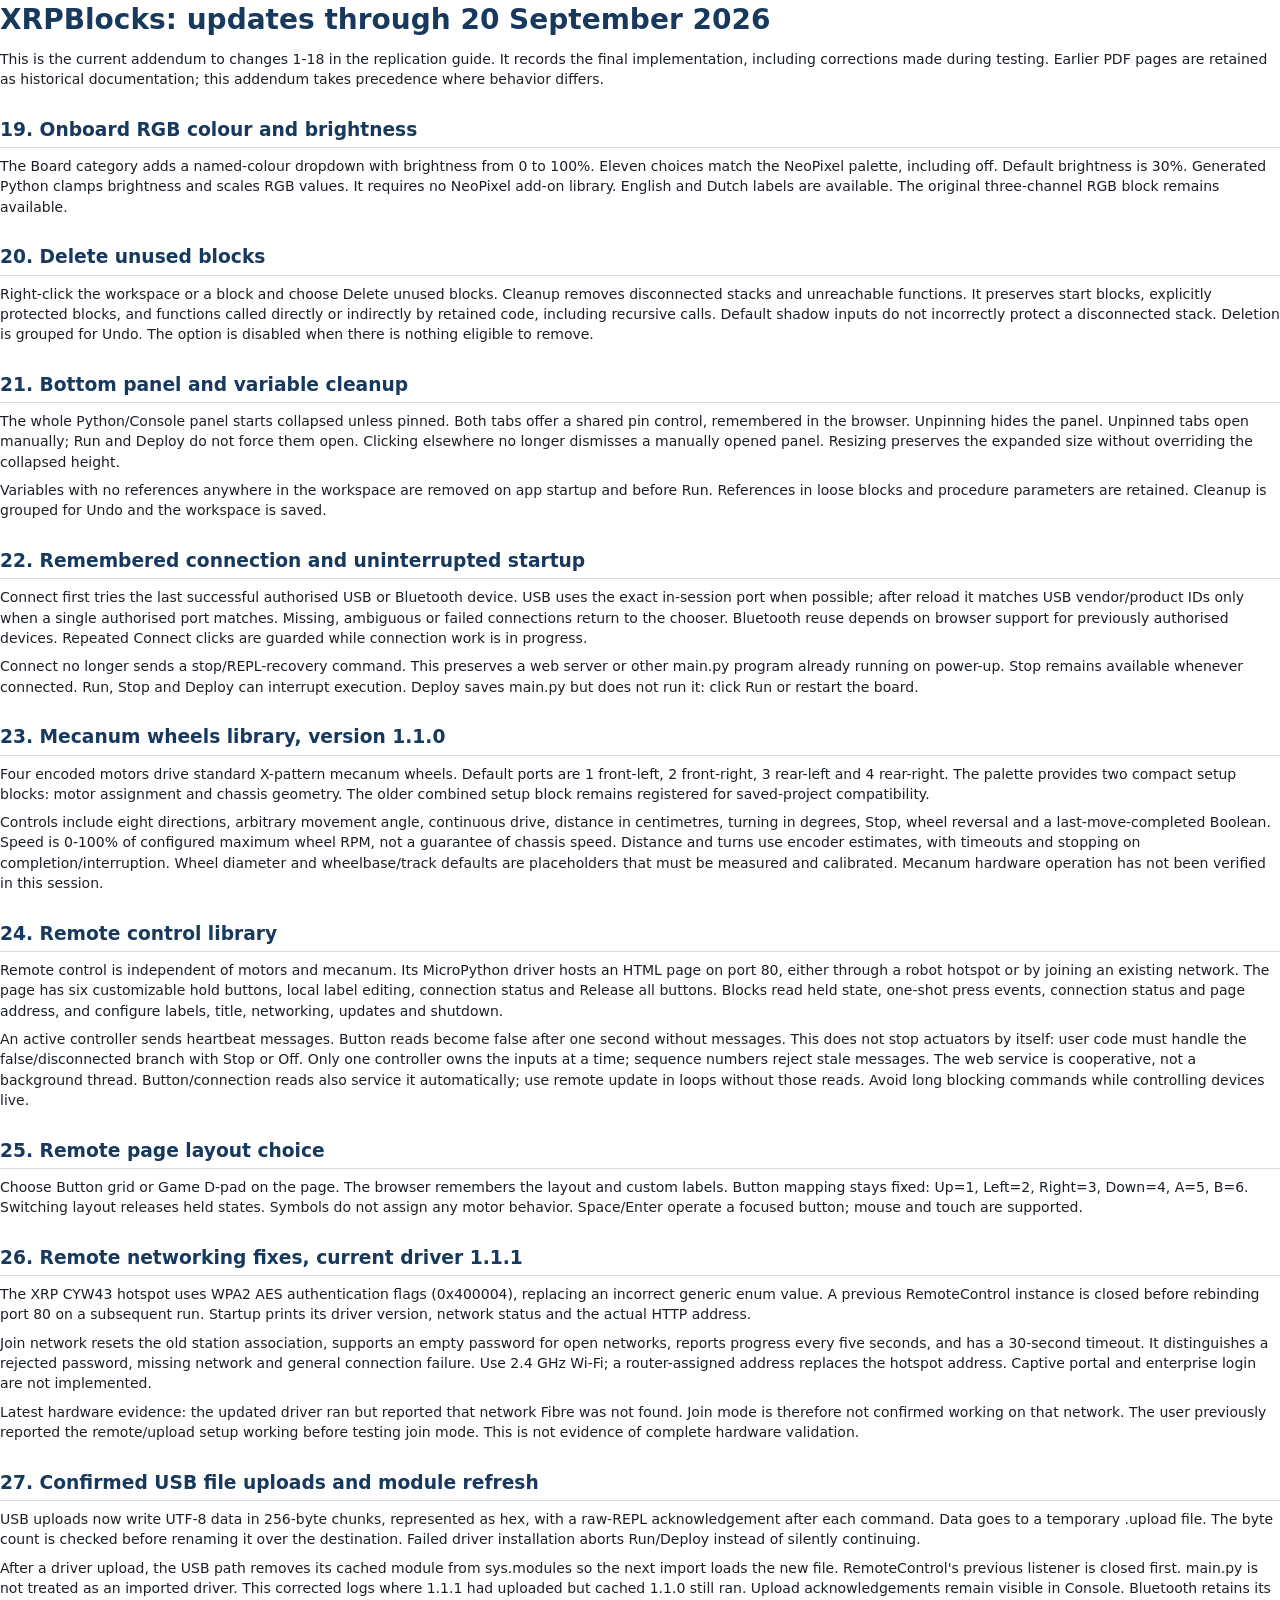
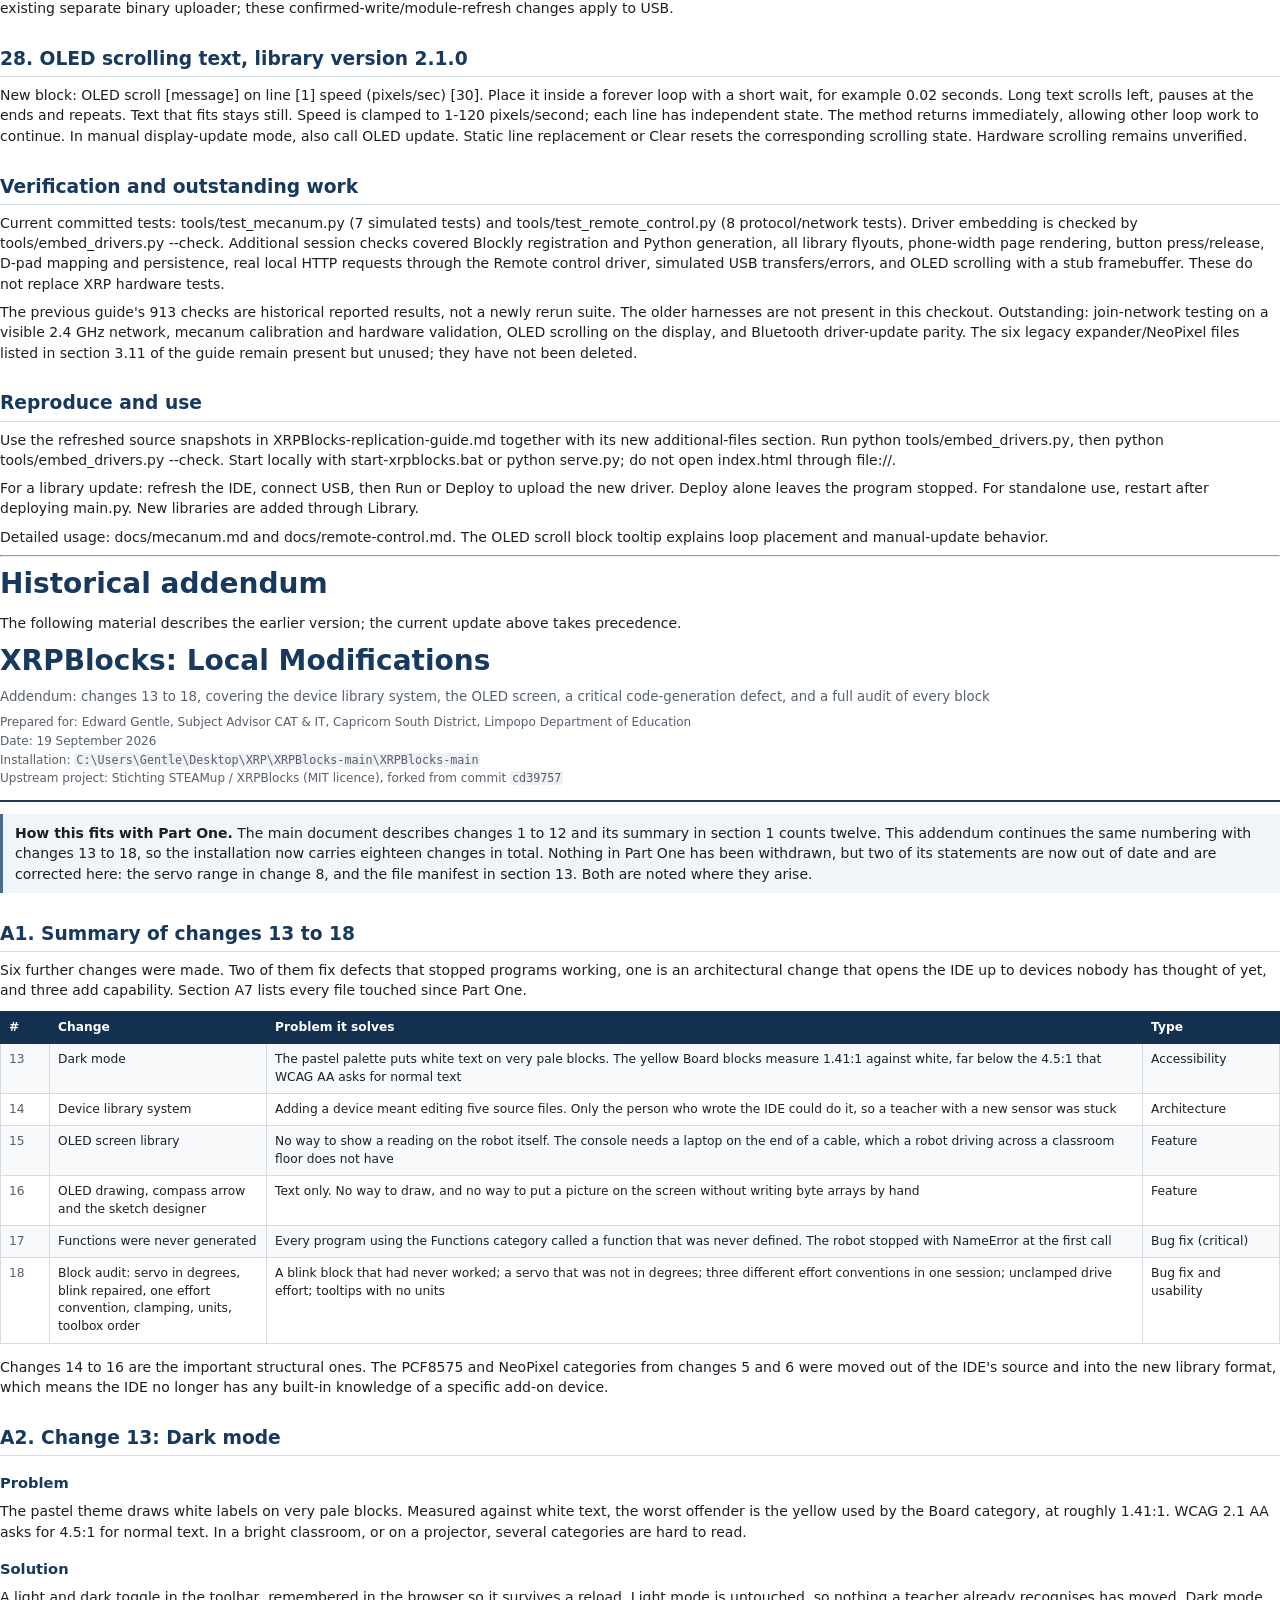
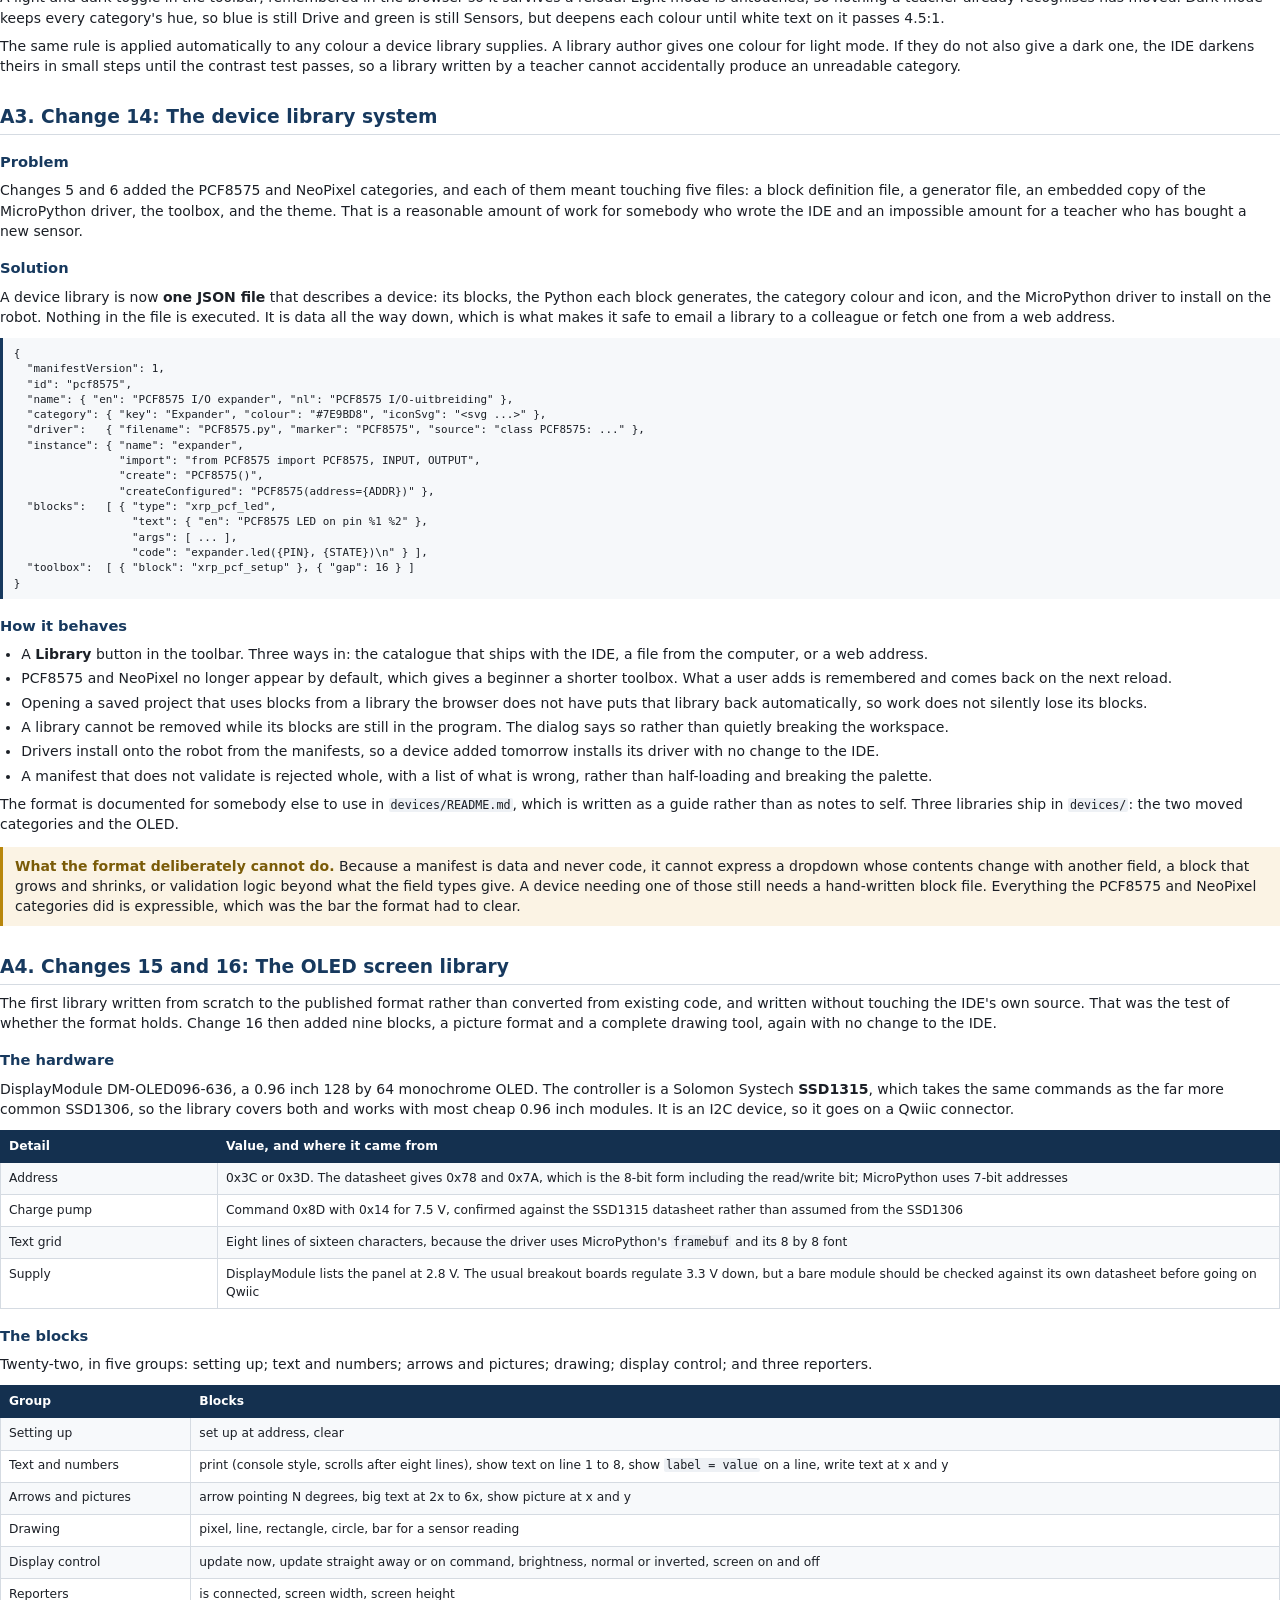
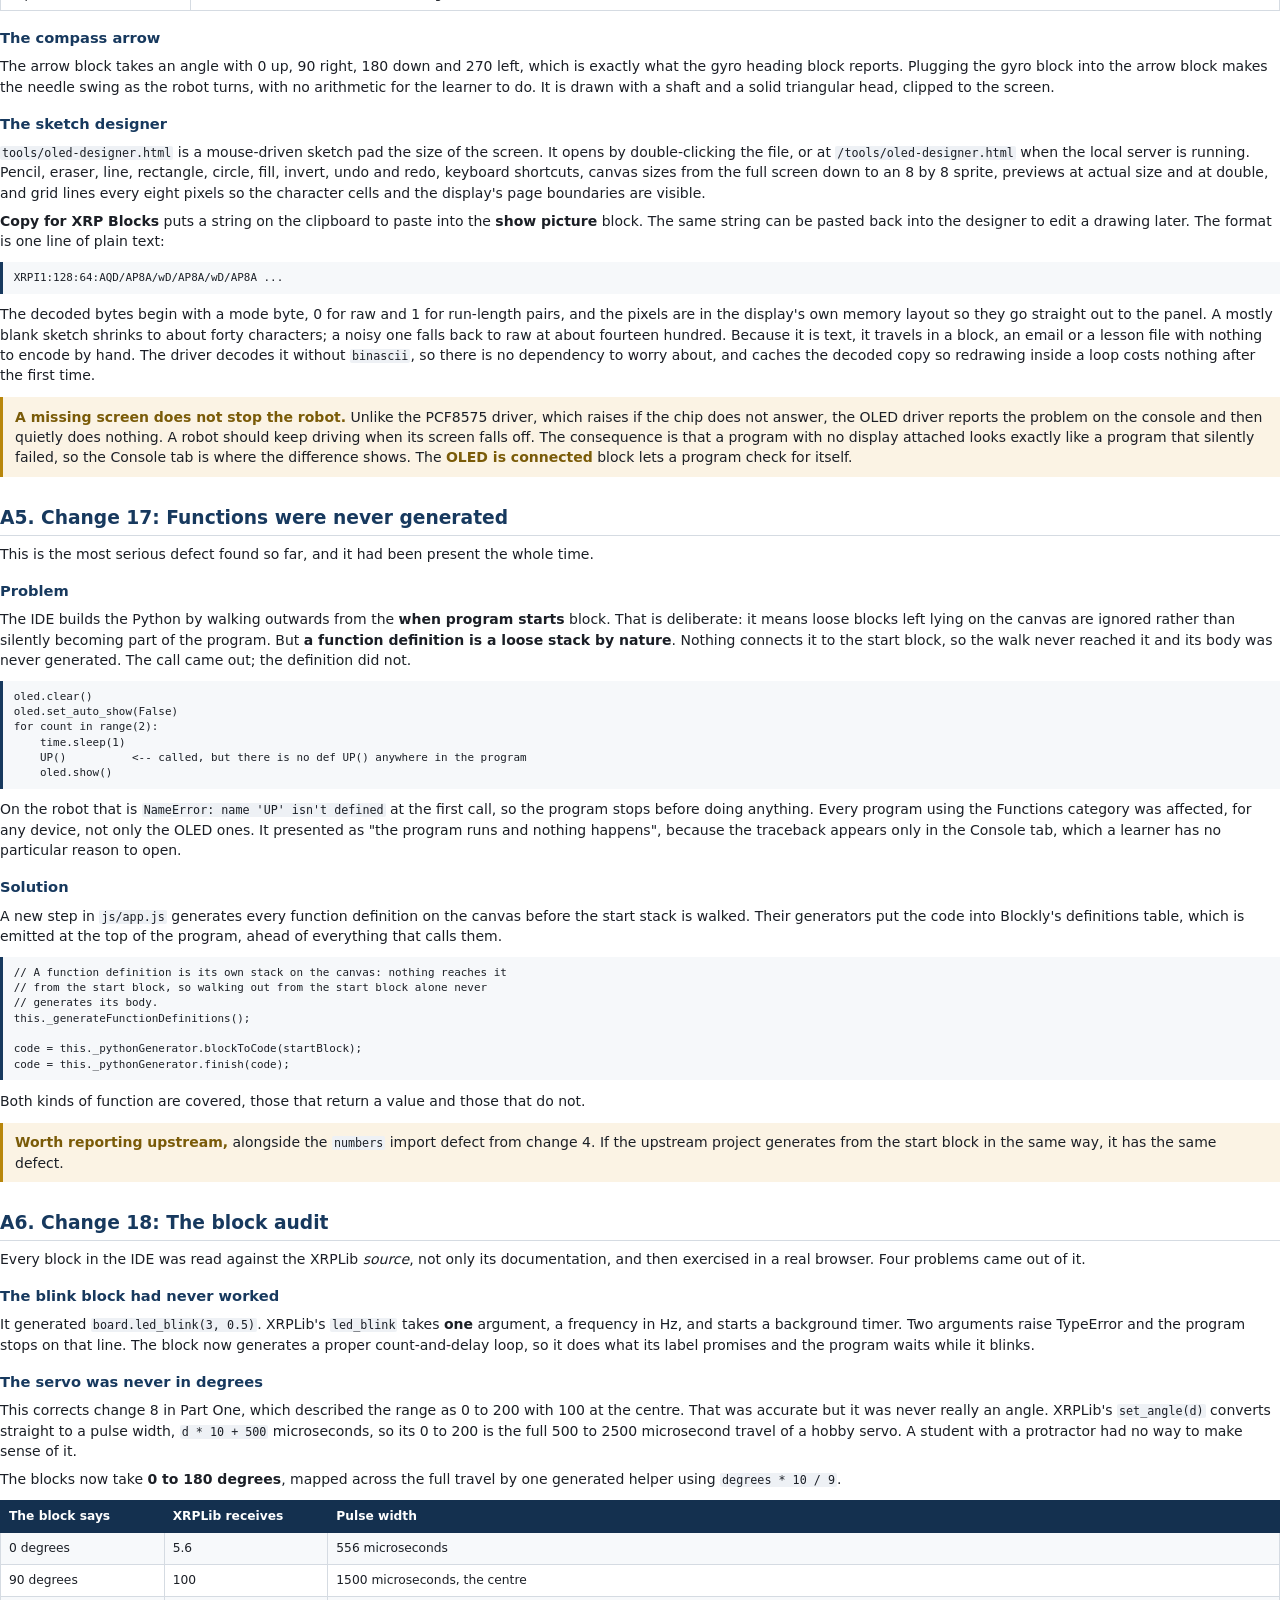
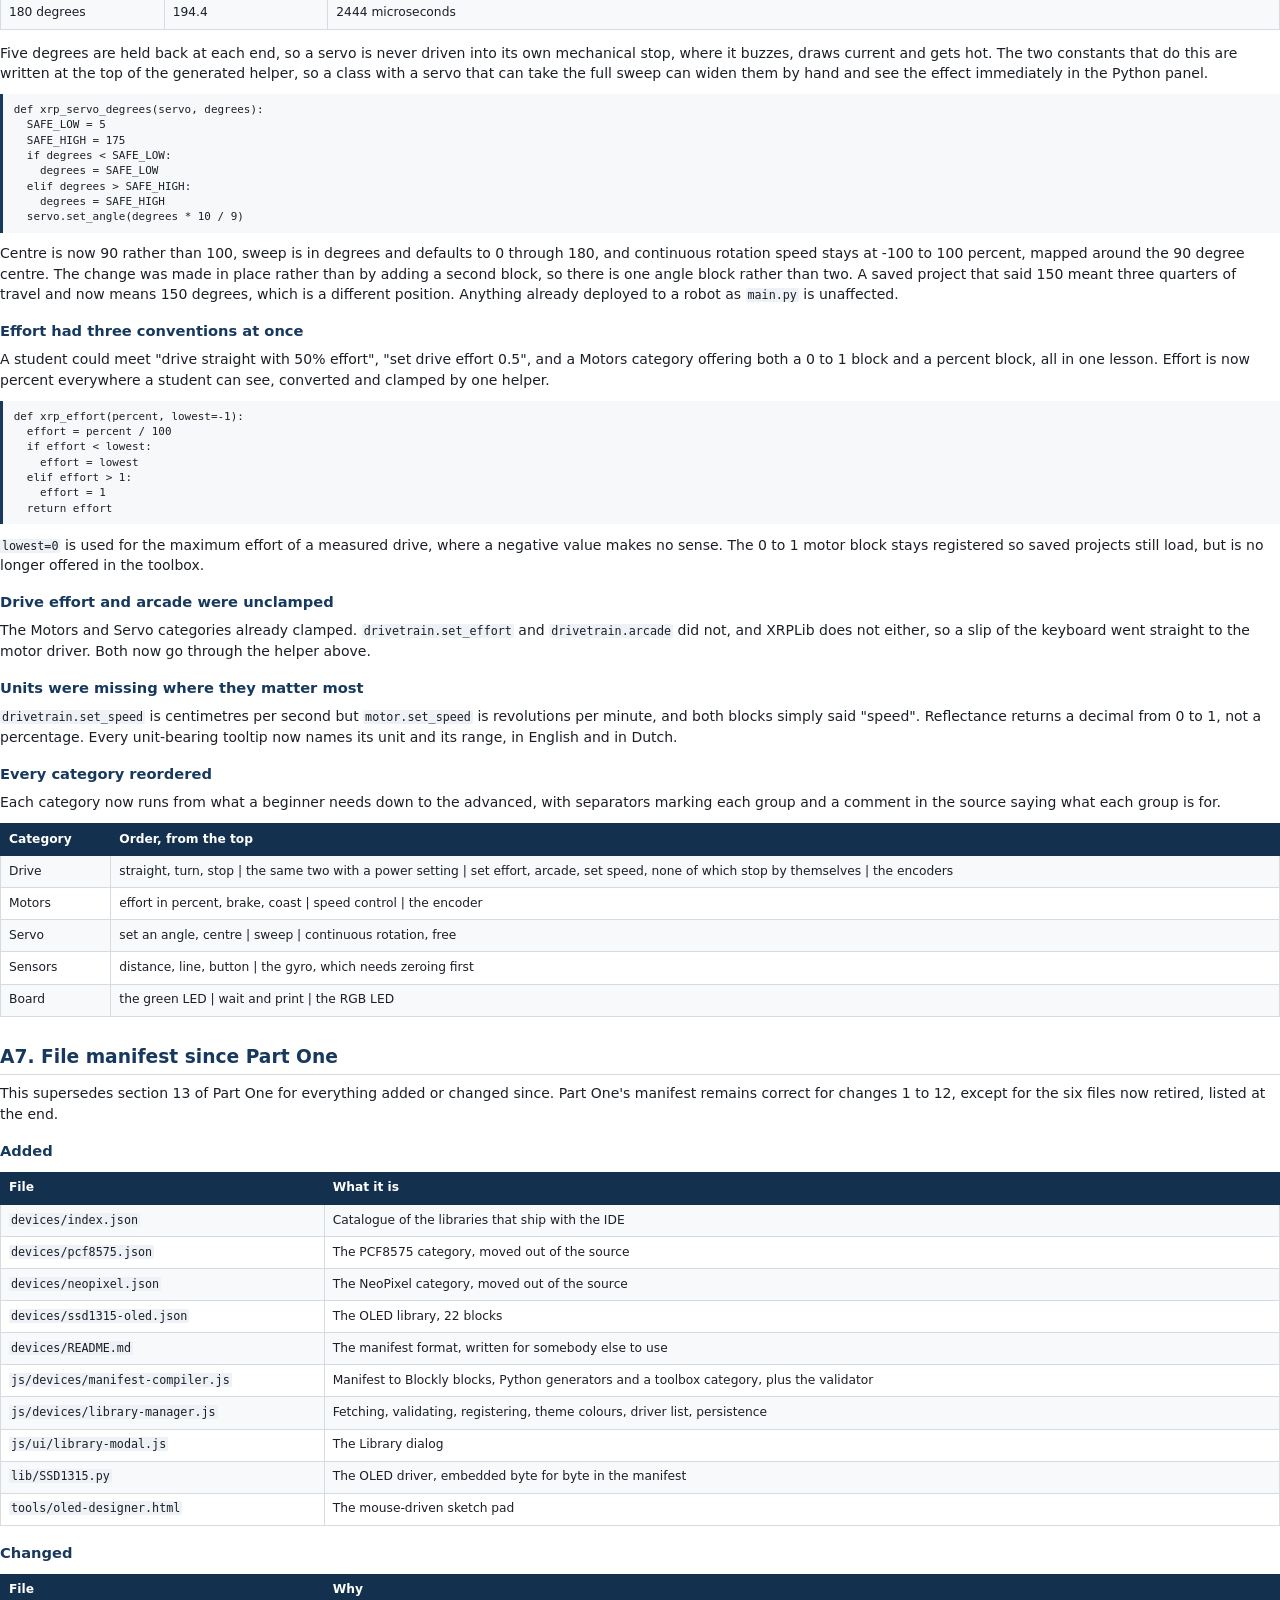
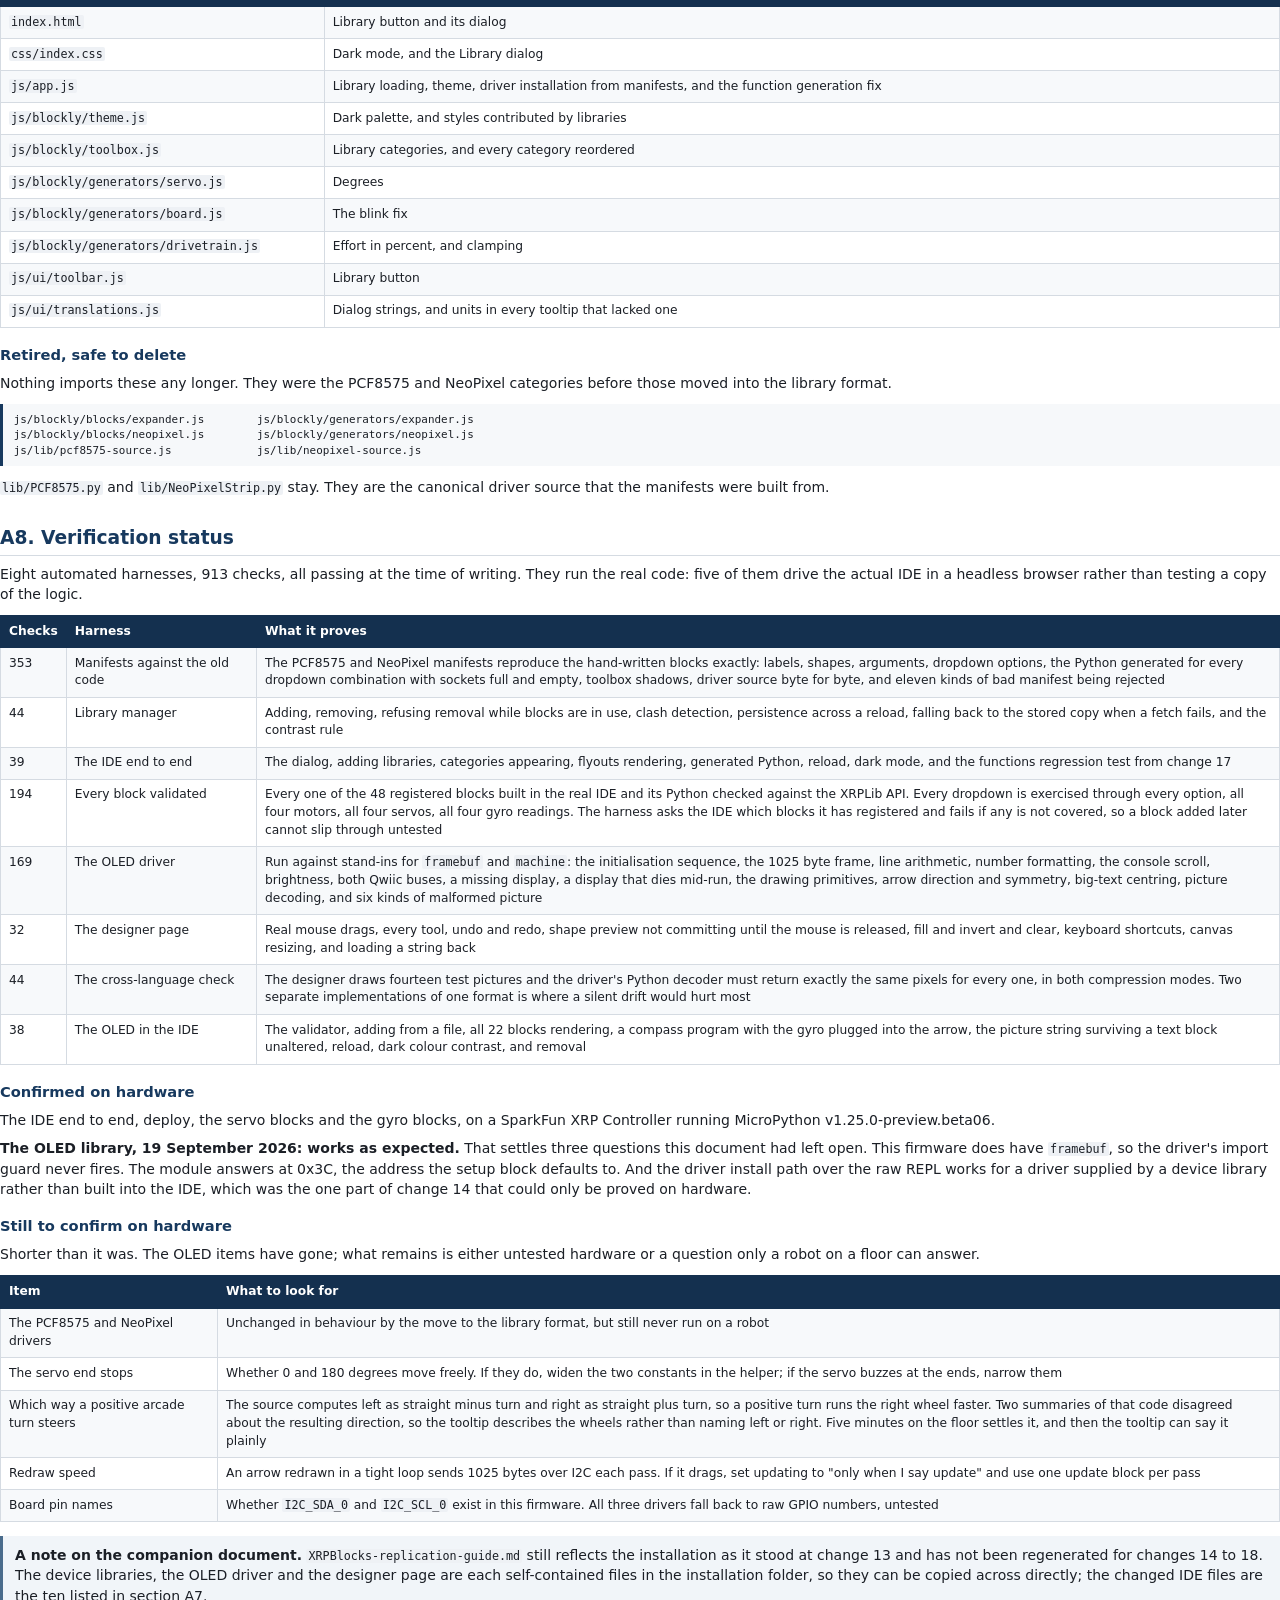
<file: docs/XRPBlocks-local-modifications-addendum.html>
<!DOCTYPE html>
<html lang="en">
<head>
<meta charset="utf-8">
<title>XRPBlocks: Local Modifications, Addendum</title>
<style>
  @page { size: A4; margin: 18mm 16mm 16mm 16mm; }

  body {
    font-family: 'DejaVu Sans', 'Segoe UI', Arial, sans-serif;
    font-size: 10.5pt;
    line-height: 1.45;
    color: #1B1F26;
    margin: 0;
  }

  h1 {
    font-size: 21pt;
    color: #17395E;
    margin: 0 0 4pt 0;
  }
  h2 {
    font-size: 14pt;
    color: #17395E;
    margin: 20pt 0 6pt 0;
    padding-bottom: 3pt;
    border-bottom: 1px solid #D5DBE2;
    page-break-after: avoid;
  }
  h3 {
    font-size: 11pt;
    color: #17395E;
    margin: 12pt 0 4pt 0;
    page-break-after: avoid;
  }

  .masthead {
    border-bottom: 2px solid #17395E;
    padding-bottom: 8pt;
    margin-bottom: 4pt;
  }
  .masthead .lead { color: #56606E; font-size: 10pt; margin: 0 0 6pt 0; }
  .masthead .meta { color: #56606E; font-size: 9pt; margin: 1pt 0; }

  p { margin: 6pt 0; }

  code, .path {
    font-family: 'DejaVu Sans Mono', monospace;
    font-size: 8.8pt;
    background: #EEF1F5;
    padding: 0 2px;
    border-radius: 2px;
  }

  pre {
    font-family: 'DejaVu Sans Mono', monospace;
    font-size: 8.2pt;
    line-height: 1.4;
    background: #F6F8FA;
    border-left: 3px solid #17395E;
    padding: 6pt 8pt;
    margin: 8pt 0;
    white-space: pre-wrap;
    page-break-inside: avoid;
  }

  table {
    width: 100%;
    border-collapse: collapse;
    margin: 8pt 0 10pt 0;
    font-size: 9.2pt;
    page-break-inside: auto;
  }
  th {
    background: #14304F;
    color: #FFFFFF;
    text-align: left;
    font-weight: bold;
    padding: 5pt 6pt;
    border: 1px solid #14304F;
  }
  td {
    padding: 5pt 6pt;
    border: 1px solid #D5DBE2;
    vertical-align: top;
  }
  tr { page-break-inside: avoid; }
  tr:nth-child(even) td { background: #F7F9FB; }
  td.num { width: 22pt; color: #56606E; }

  ul { margin: 6pt 0; padding-left: 16pt; }
  li { margin: 3pt 0; }

  .callout {
    background: #FBF3E4;
    border-left: 3px solid #B8860B;
    padding: 7pt 9pt;
    margin: 9pt 0;
    page-break-inside: avoid;
  }
  .callout strong { color: #7A5B08; }

  .note {
    background: #F1F5F9;
    border-left: 3px solid #4A6C8C;
    padding: 7pt 9pt;
    margin: 9pt 0;
    page-break-inside: avoid;
  }

  .newpage { page-break-before: always; }
  .tag { font-size: 8.5pt; color: #56606E; }
</style>
</head>
<body><section id="current-update"><h1>XRPBlocks: updates through 20 September 2026</h1><p>This is the current addendum to changes 1-18 in the replication guide. It records the final implementation, including corrections made during testing. Earlier PDF pages are retained as historical documentation; this addendum takes precedence where behavior differs.</p><h2>19. Onboard RGB colour and brightness</h2><p>The Board category adds a named-colour dropdown with brightness from 0 to 100%. Eleven choices match the NeoPixel palette, including off. Default brightness is 30%. Generated Python clamps brightness and scales RGB values. It requires no NeoPixel add-on library. English and Dutch labels are available. The original three-channel RGB block remains available.</p><h2>20. Delete unused blocks</h2><p>Right-click the workspace or a block and choose Delete unused blocks. Cleanup removes disconnected stacks and unreachable functions. It preserves start blocks, explicitly protected blocks, and functions called directly or indirectly by retained code, including recursive calls. Default shadow inputs do not incorrectly protect a disconnected stack. Deletion is grouped for Undo. The option is disabled when there is nothing eligible to remove.</p><h2>21. Bottom panel and variable cleanup</h2><p>The whole Python/Console panel starts collapsed unless pinned. Both tabs offer a shared pin control, remembered in the browser. Unpinning hides the panel. Unpinned tabs open manually; Run and Deploy do not force them open. Clicking elsewhere no longer dismisses a manually opened panel. Resizing preserves the expanded size without overriding the collapsed height.</p><p>Variables with no references anywhere in the workspace are removed on app startup and before Run. References in loose blocks and procedure parameters are retained. Cleanup is grouped for Undo and the workspace is saved.</p><h2>22. Remembered connection and uninterrupted startup</h2><p>Connect first tries the last successful authorised USB or Bluetooth device. USB uses the exact in-session port when possible; after reload it matches USB vendor/product IDs only when a single authorised port matches. Missing, ambiguous or failed connections return to the chooser. Bluetooth reuse depends on browser support for previously authorised devices. Repeated Connect clicks are guarded while connection work is in progress.</p><p>Connect no longer sends a stop/REPL-recovery command. This preserves a web server or other main.py program already running on power-up. Stop remains available whenever connected. Run, Stop and Deploy can interrupt execution. Deploy saves main.py but does not run it: click Run or restart the board.</p><h2>23. Mecanum wheels library, version 1.1.0</h2><p>Four encoded motors drive standard X-pattern mecanum wheels. Default ports are 1 front-left, 2 front-right, 3 rear-left and 4 rear-right. The palette provides two compact setup blocks: motor assignment and chassis geometry. The older combined setup block remains registered for saved-project compatibility.</p><p>Controls include eight directions, arbitrary movement angle, continuous drive, distance in centimetres, turning in degrees, Stop, wheel reversal and a last-move-completed Boolean. Speed is 0-100% of configured maximum wheel RPM, not a guarantee of chassis speed. Distance and turns use encoder estimates, with timeouts and stopping on completion/interruption. Wheel diameter and wheelbase/track defaults are placeholders that must be measured and calibrated. Mecanum hardware operation has not been verified in this session.</p><h2>24. Remote control library</h2><p>Remote control is independent of motors and mecanum. Its MicroPython driver hosts an HTML page on port 80, either through a robot hotspot or by joining an existing network. The page has six customizable hold buttons, local label editing, connection status and Release all buttons. Blocks read held state, one-shot press events, connection status and page address, and configure labels, title, networking, updates and shutdown.</p><p>An active controller sends heartbeat messages. Button reads become false after one second without messages. This does not stop actuators by itself: user code must handle the false/disconnected branch with Stop or Off. Only one controller owns the inputs at a time; sequence numbers reject stale messages. The web service is cooperative, not a background thread. Button/connection reads also service it automatically; use remote update in loops without those reads. Avoid long blocking commands while controlling devices live.</p><h2>25. Remote page layout choice</h2><p>Choose Button grid or Game D-pad on the page. The browser remembers the layout and custom labels. Button mapping stays fixed: Up=1, Left=2, Right=3, Down=4, A=5, B=6. Switching layout releases held states. Symbols do not assign any motor behavior. Space/Enter operate a focused button; mouse and touch are supported.</p><h2>26. Remote networking fixes, current driver 1.1.1</h2><p>The XRP CYW43 hotspot uses WPA2 AES authentication flags (0x400004), replacing an incorrect generic enum value. A previous RemoteControl instance is closed before rebinding port 80 on a subsequent run. Startup prints its driver version, network status and the actual HTTP address.</p><p>Join network resets the old station association, supports an empty password for open networks, reports progress every five seconds, and has a 30-second timeout. It distinguishes a rejected password, missing network and general connection failure. Use 2.4 GHz Wi-Fi; a router-assigned address replaces the hotspot address. Captive portal and enterprise login are not implemented.</p><p>Latest hardware evidence: the updated driver ran but reported that network Fibre was not found. Join mode is therefore not confirmed working on that network. The user previously reported the remote/upload setup working before testing join mode. This is not evidence of complete hardware validation.</p><h2>27. Confirmed USB file uploads and module refresh</h2><p>USB uploads now write UTF-8 data in 256-byte chunks, represented as hex, with a raw-REPL acknowledgement after each command. Data goes to a temporary .upload file. The byte count is checked before renaming it over the destination. Failed driver installation aborts Run/Deploy instead of silently continuing.</p><p>After a driver upload, the USB path removes its cached module from sys.modules so the next import loads the new file. RemoteControl&#x27;s previous listener is closed first. main.py is not treated as an imported driver. This corrected logs where 1.1.1 had uploaded but cached 1.1.0 still ran. Upload acknowledgements remain visible in Console. Bluetooth retains its existing separate binary uploader; these confirmed-write/module-refresh changes apply to USB.</p><h2>28. OLED scrolling text, library version 2.1.0</h2><p>New block: OLED scroll [message] on line [1] speed (pixels/sec) [30]. Place it inside a forever loop with a short wait, for example 0.02 seconds. Long text scrolls left, pauses at the ends and repeats. Text that fits stays still. Speed is clamped to 1-120 pixels/second; each line has independent state. The method returns immediately, allowing other loop work to continue. In manual display-update mode, also call OLED update. Static line replacement or Clear resets the corresponding scrolling state. Hardware scrolling remains unverified.</p><h2>Verification and outstanding work</h2><p>Current committed tests: tools/test_mecanum.py (7 simulated tests) and tools/test_remote_control.py (8 protocol/network tests). Driver embedding is checked by tools/embed_drivers.py --check. Additional session checks covered Blockly registration and Python generation, all library flyouts, phone-width page rendering, button press/release, D-pad mapping and persistence, real local HTTP requests through the Remote control driver, simulated USB transfers/errors, and OLED scrolling with a stub framebuffer. These do not replace XRP hardware tests.</p><p>The previous guide&#x27;s 913 checks are historical reported results, not a newly rerun suite. The older harnesses are not present in this checkout. Outstanding: join-network testing on a visible 2.4 GHz network, mecanum calibration and hardware validation, OLED scrolling on the display, and Bluetooth driver-update parity. The six legacy expander/NeoPixel files listed in section 3.11 of the guide remain present but unused; they have not been deleted.</p><h2>Reproduce and use</h2><p>Use the refreshed source snapshots in XRPBlocks-replication-guide.md together with its new additional-files section. Run python tools/embed_drivers.py, then python tools/embed_drivers.py --check. Start locally with start-xrpblocks.bat or python serve.py; do not open index.html through file://.</p><p>For a library update: refresh the IDE, connect USB, then Run or Deploy to upload the new driver. Deploy alone leaves the program stopped. For standalone use, restart after deploying main.py. New libraries are added through Library.</p><p>Detailed usage: docs/mecanum.md and docs/remote-control.md. The OLED scroll block tooltip explains loop placement and manual-update behavior.</p></section><hr><h1>Historical addendum</h1><p>The following material describes the earlier version; the current update above takes precedence.</p>

<div class="masthead">
  <h1>XRPBlocks: Local Modifications</h1>
  <p class="lead">Addendum: changes 13 to 18, covering the device library system, the OLED screen,
     a critical code-generation defect, and a full audit of every block</p>
  <p class="meta">Prepared for: Edward Gentle, Subject Advisor CAT &amp; IT, Capricorn South District,
     Limpopo Department of Education</p>
  <p class="meta">Date: 19 September 2026</p>
  <p class="meta">Installation: <span class="path">C:\Users\Gentle\Desktop\XRP\XRPBlocks-main\XRPBlocks-main</span></p>
  <p class="meta">Upstream project: Stichting STEAMup / XRPBlocks (MIT licence), forked from commit
     <span class="path">cd39757</span></p>
</div>

<div class="note">
  <strong>How this fits with Part One.</strong> The main document describes changes 1 to 12 and its
  summary in section 1 counts twelve. This addendum continues the same numbering with changes 13 to
  18, so the installation now carries eighteen changes in total. Nothing in Part One has been
  withdrawn, but two of its statements are now out of date and are corrected here: the servo range in
  change 8, and the file manifest in section 13. Both are noted where they arise.
</div>

<h2>A1. Summary of changes 13 to 18</h2>

<p>Six further changes were made. Two of them fix defects that stopped programs working, one is an
architectural change that opens the IDE up to devices nobody has thought of yet, and three add
capability. Section A7 lists every file touched since Part One.</p>

<table>
  <tr><th style="width:24pt">#</th><th style="width:150pt">Change</th><th>Problem it solves</th><th style="width:90pt">Type</th></tr>
  <tr>
    <td class="num">13</td>
    <td>Dark mode</td>
    <td>The pastel palette puts white text on very pale blocks. The yellow Board blocks measure
        1.41:1 against white, far below the 4.5:1 that WCAG AA asks for normal text</td>
    <td>Accessibility</td>
  </tr>
  <tr>
    <td class="num">14</td>
    <td>Device library system</td>
    <td>Adding a device meant editing five source files. Only the person who wrote the IDE could do
        it, so a teacher with a new sensor was stuck</td>
    <td>Architecture</td>
  </tr>
  <tr>
    <td class="num">15</td>
    <td>OLED screen library</td>
    <td>No way to show a reading on the robot itself. The console needs a laptop on the end of a
        cable, which a robot driving across a classroom floor does not have</td>
    <td>Feature</td>
  </tr>
  <tr>
    <td class="num">16</td>
    <td>OLED drawing, compass arrow and the sketch designer</td>
    <td>Text only. No way to draw, and no way to put a picture on the screen without writing byte
        arrays by hand</td>
    <td>Feature</td>
  </tr>
  <tr>
    <td class="num">17</td>
    <td>Functions were never generated</td>
    <td>Every program using the Functions category called a function that was never defined. The
        robot stopped with NameError at the first call</td>
    <td>Bug fix (critical)</td>
  </tr>
  <tr>
    <td class="num">18</td>
    <td>Block audit: servo in degrees, blink repaired, one effort convention, clamping, units,
        toolbox order</td>
    <td>A blink block that had never worked; a servo that was not in degrees; three different effort
        conventions in one session; unclamped drive effort; tooltips with no units</td>
    <td>Bug fix and usability</td>
  </tr>
</table>

<p>Changes 14 to 16 are the important structural ones. The PCF8575 and NeoPixel categories from
changes 5 and 6 were moved out of the IDE's source and into the new library format, which means the
IDE no longer has any built-in knowledge of a specific add-on device.</p>

<h2>A2. Change 13: Dark mode</h2>

<h3>Problem</h3>
<p>The pastel theme draws white labels on very pale blocks. Measured against white text, the worst
offender is the yellow used by the Board category, at roughly 1.41:1. WCAG 2.1 AA asks for 4.5:1 for
normal text. In a bright classroom, or on a projector, several categories are hard to read.</p>

<h3>Solution</h3>
<p>A light and dark toggle in the toolbar, remembered in the browser so it survives a reload. Light
mode is untouched, so nothing a teacher already recognises has moved. Dark mode keeps every
category's hue, so blue is still Drive and green is still Sensors, but deepens each colour until
white text on it passes 4.5:1.</p>

<p>The same rule is applied automatically to any colour a device library supplies. A library author
gives one colour for light mode. If they do not also give a dark one, the IDE darkens theirs in small
steps until the contrast test passes, so a library written by a teacher cannot accidentally produce
an unreadable category.</p>

<h2>A3. Change 14: The device library system</h2>

<h3>Problem</h3>
<p>Changes 5 and 6 added the PCF8575 and NeoPixel categories, and each of them meant touching five
files: a block definition file, a generator file, an embedded copy of the MicroPython driver, the
toolbox, and the theme. That is a reasonable amount of work for somebody who wrote the IDE and an
impossible amount for a teacher who has bought a new sensor.</p>

<h3>Solution</h3>
<p>A device library is now <strong>one JSON file</strong> that describes a device: its blocks, the
Python each block generates, the category colour and icon, and the MicroPython driver to install on
the robot. Nothing in the file is executed. It is data all the way down, which is what makes it safe
to email a library to a colleague or fetch one from a web address.</p>

<pre>{
  "manifestVersion": 1,
  "id": "pcf8575",
  "name": { "en": "PCF8575 I/O expander", "nl": "PCF8575 I/O-uitbreiding" },
  "category": { "key": "Expander", "colour": "#7E9BD8", "iconSvg": "&lt;svg ...&gt;" },
  "driver":   { "filename": "PCF8575.py", "marker": "PCF8575", "source": "class PCF8575: ..." },
  "instance": { "name": "expander",
                "import": "from PCF8575 import PCF8575, INPUT, OUTPUT",
                "create": "PCF8575()",
                "createConfigured": "PCF8575(address={ADDR})" },
  "blocks":   [ { "type": "xrp_pcf_led",
                  "text": { "en": "PCF8575 LED on pin %1 %2" },
                  "args": [ ... ],
                  "code": "expander.led({PIN}, {STATE})\n" } ],
  "toolbox":  [ { "block": "xrp_pcf_setup" }, { "gap": 16 } ]
}</pre>

<h3>How it behaves</h3>
<ul>
  <li>A <strong>Library</strong> button in the toolbar. Three ways in: the catalogue that ships with
      the IDE, a file from the computer, or a web address.</li>
  <li>PCF8575 and NeoPixel no longer appear by default, which gives a beginner a shorter toolbox.
      What a user adds is remembered and comes back on the next reload.</li>
  <li>Opening a saved project that uses blocks from a library the browser does not have puts that
      library back automatically, so work does not silently lose its blocks.</li>
  <li>A library cannot be removed while its blocks are still in the program. The dialog says so
      rather than quietly breaking the workspace.</li>
  <li>Drivers install onto the robot from the manifests, so a device added tomorrow installs its
      driver with no change to the IDE.</li>
  <li>A manifest that does not validate is rejected whole, with a list of what is wrong, rather than
      half-loading and breaking the palette.</li>
</ul>

<p>The format is documented for somebody else to use in <span class="path">devices/README.md</span>,
which is written as a guide rather than as notes to self. Three libraries ship in
<span class="path">devices/</span>: the two moved categories and the OLED.</p>

<div class="callout">
  <strong>What the format deliberately cannot do.</strong> Because a manifest is data and never code,
  it cannot express a dropdown whose contents change with another field, a block that grows and
  shrinks, or validation logic beyond what the field types give. A device needing one of those still
  needs a hand-written block file. Everything the PCF8575 and NeoPixel categories did is expressible,
  which was the bar the format had to clear.
</div>

<h2 class="newpage">A4. Changes 15 and 16: The OLED screen library</h2>

<p>The first library written from scratch to the published format rather than converted from
existing code, and written without touching the IDE's own source. That was the test of whether the
format holds. Change 16 then added nine blocks, a picture format and a complete drawing tool, again
with no change to the IDE.</p>

<h3>The hardware</h3>
<p>DisplayModule DM-OLED096-636, a 0.96 inch 128 by 64 monochrome OLED. The controller is a Solomon
Systech <strong>SSD1315</strong>, which takes the same commands as the far more common SSD1306, so
the library covers both and works with most cheap 0.96 inch modules. It is an I2C device, so it goes
on a Qwiic connector.</p>

<table>
  <tr><th style="width:150pt">Detail</th><th>Value, and where it came from</th></tr>
  <tr><td>Address</td>
      <td>0x3C or 0x3D. The datasheet gives 0x78 and 0x7A, which is the 8-bit form including the
          read/write bit; MicroPython uses 7-bit addresses</td></tr>
  <tr><td>Charge pump</td>
      <td>Command 0x8D with 0x14 for 7.5 V, confirmed against the SSD1315 datasheet rather than
          assumed from the SSD1306</td></tr>
  <tr><td>Text grid</td>
      <td>Eight lines of sixteen characters, because the driver uses MicroPython's
          <span class="path">framebuf</span> and its 8 by 8 font</td></tr>
  <tr><td>Supply</td>
      <td>DisplayModule lists the panel at 2.8 V. The usual breakout boards regulate 3.3 V down, but
          a bare module should be checked against its own datasheet before going on Qwiic</td></tr>
</table>

<h3>The blocks</h3>
<p>Twenty-two, in five groups: setting up; text and numbers; arrows and pictures; drawing; display
control; and three reporters.</p>

<table>
  <tr><th style="width:130pt">Group</th><th>Blocks</th></tr>
  <tr><td>Setting up</td><td>set up at address, clear</td></tr>
  <tr><td>Text and numbers</td>
      <td>print (console style, scrolls after eight lines), show text on line 1 to 8,
          show <span class="path">label = value</span> on a line, write text at x and y</td></tr>
  <tr><td>Arrows and pictures</td>
      <td>arrow pointing N degrees, big text at 2x to 6x, show picture at x and y</td></tr>
  <tr><td>Drawing</td>
      <td>pixel, line, rectangle, circle, bar for a sensor reading</td></tr>
  <tr><td>Display control</td>
      <td>update now, update straight away or on command, brightness, normal or inverted,
          screen on and off</td></tr>
  <tr><td>Reporters</td><td>is connected, screen width, screen height</td></tr>
</table>

<h3>The compass arrow</h3>
<p>The arrow block takes an angle with 0 up, 90 right, 180 down and 270 left, which is exactly what
the gyro heading block reports. Plugging the gyro block into the arrow block makes the needle swing
as the robot turns, with no arithmetic for the learner to do. It is drawn with a shaft and a solid
triangular head, clipped to the screen.</p>

<h3>The sketch designer</h3>
<p><span class="path">tools/oled-designer.html</span> is a mouse-driven sketch pad the size of the
screen. It opens by double-clicking the file, or at
<span class="path">/tools/oled-designer.html</span> when the local server is running. Pencil, eraser,
line, rectangle, circle, fill, invert, undo and redo, keyboard shortcuts, canvas sizes from the full
screen down to an 8 by 8 sprite, previews at actual size and at double, and grid lines every eight
pixels so the character cells and the display's page boundaries are visible.</p>

<p><strong>Copy for XRP Blocks</strong> puts a string on the clipboard to paste into the
<strong>show picture</strong> block. The same string can be pasted back into the designer to edit a
drawing later. The format is one line of plain text:</p>

<pre>XRPI1:128:64:AQD/AP8A/wD/AP8A/wD/AP8A ...</pre>

<p>The decoded bytes begin with a mode byte, 0 for raw and 1 for run-length pairs, and the pixels are
in the display's own memory layout so they go straight out to the panel. A mostly blank sketch
shrinks to about forty characters; a noisy one falls back to raw at about fourteen hundred. Because
it is text, it travels in a block, an email or a lesson file with nothing to encode by hand. The
driver decodes it without <span class="path">binascii</span>, so there is no dependency to worry
about, and caches the decoded copy so redrawing inside a loop costs nothing after the first time.</p>

<div class="callout">
  <strong>A missing screen does not stop the robot.</strong> Unlike the PCF8575 driver, which raises
  if the chip does not answer, the OLED driver reports the problem on the console and then quietly
  does nothing. A robot should keep driving when its screen falls off. The consequence is that a
  program with no display attached looks exactly like a program that silently failed, so the Console
  tab is where the difference shows. The <strong>OLED is connected</strong> block lets a program
  check for itself.
</div>

<h2 class="newpage">A5. Change 17: Functions were never generated</h2>

<p>This is the most serious defect found so far, and it had been present the whole time.</p>

<h3>Problem</h3>
<p>The IDE builds the Python by walking outwards from the <strong>when program starts</strong> block.
That is deliberate: it means loose blocks left lying on the canvas are ignored rather than silently
becoming part of the program. But <strong>a function definition is a loose stack by nature</strong>.
Nothing connects it to the start block, so the walk never reached it and its body was never
generated. The call came out; the definition did not.</p>

<pre>oled.clear()
oled.set_auto_show(False)
for count in range(2):
    time.sleep(1)
    UP()          &lt;-- called, but there is no def UP() anywhere in the program
    oled.show()</pre>

<p>On the robot that is <span class="path">NameError: name 'UP' isn't defined</span> at the first
call, so the program stops before doing anything. Every program using the Functions category was
affected, for any device, not only the OLED ones. It presented as "the program runs and nothing
happens", because the traceback appears only in the Console tab, which a learner has no particular
reason to open.</p>

<h3>Solution</h3>
<p>A new step in <span class="path">js/app.js</span> generates every function definition on the
canvas before the start stack is walked. Their generators put the code into Blockly's definitions
table, which is emitted at the top of the program, ahead of everything that calls them.</p>

<pre>// A function definition is its own stack on the canvas: nothing reaches it
// from the start block, so walking out from the start block alone never
// generates its body.
this._generateFunctionDefinitions();

code = this._pythonGenerator.blockToCode(startBlock);
code = this._pythonGenerator.finish(code);</pre>

<p>Both kinds of function are covered, those that return a value and those that do not.</p>

<div class="callout">
  <strong>Worth reporting upstream,</strong> alongside the <span class="path">numbers</span> import
  defect from change 4. If the upstream project generates from the start block in the same way, it
  has the same defect.
</div>

<h2>A6. Change 18: The block audit</h2>

<p>Every block in the IDE was read against the XRPLib <em>source</em>, not only its documentation,
and then exercised in a real browser. Four problems came out of it.</p>

<h3>The blink block had never worked</h3>
<p>It generated <span class="path">board.led_blink(3, 0.5)</span>. XRPLib's
<span class="path">led_blink</span> takes <strong>one</strong> argument, a frequency in Hz, and starts
a background timer. Two arguments raise TypeError and the program stops on that line. The block now
generates a proper count-and-delay loop, so it does what its label promises and the program waits
while it blinks.</p>

<h3>The servo was never in degrees</h3>
<p>This corrects change 8 in Part One, which described the range as 0 to 200 with 100 at the centre.
That was accurate but it was never really an angle. XRPLib's
<span class="path">set_angle(d)</span> converts straight to a pulse width,
<span class="path">d * 10 + 500</span> microseconds, so its 0 to 200 is the full 500 to 2500
microsecond travel of a hobby servo. A student with a protractor had no way to make sense of it.</p>

<p>The blocks now take <strong>0 to 180 degrees</strong>, mapped across the full travel by one
generated helper using <span class="path">degrees * 10 / 9</span>.</p>

<table>
  <tr><th style="width:110pt">The block says</th><th style="width:110pt">XRPLib receives</th><th>Pulse width</th></tr>
  <tr><td>0 degrees</td><td>5.6</td><td>556 microseconds</td></tr>
  <tr><td>90 degrees</td><td>100</td><td>1500 microseconds, the centre</td></tr>
  <tr><td>180 degrees</td><td>194.4</td><td>2444 microseconds</td></tr>
</table>

<p>Five degrees are held back at each end, so a servo is never driven into its own mechanical stop,
where it buzzes, draws current and gets hot. The two constants that do this are written at the top of
the generated helper, so a class with a servo that can take the full sweep can widen them by hand and
see the effect immediately in the Python panel.</p>

<pre>def xrp_servo_degrees(servo, degrees):
  SAFE_LOW = 5
  SAFE_HIGH = 175
  if degrees &lt; SAFE_LOW:
    degrees = SAFE_LOW
  elif degrees &gt; SAFE_HIGH:
    degrees = SAFE_HIGH
  servo.set_angle(degrees * 10 / 9)</pre>

<p>Centre is now 90 rather than 100, sweep is in degrees and defaults to 0 through 180, and
continuous rotation speed stays at -100 to 100 percent, mapped around the 90 degree centre. The
change was made in place rather than by adding a second block, so there is one angle block rather
than two. A saved project that said 150 meant three quarters of travel and now means 150 degrees,
which is a different position. Anything already deployed to a robot as
<span class="path">main.py</span> is unaffected.</p>

<h3>Effort had three conventions at once</h3>
<p>A student could meet "drive straight with 50% effort", "set drive effort 0.5", and a Motors
category offering both a 0 to 1 block and a percent block, all in one lesson. Effort is now percent
everywhere a student can see, converted and clamped by one helper.</p>

<pre>def xrp_effort(percent, lowest=-1):
  effort = percent / 100
  if effort &lt; lowest:
    effort = lowest
  elif effort &gt; 1:
    effort = 1
  return effort</pre>

<p><span class="path">lowest=0</span> is used for the maximum effort of a measured drive, where a
negative value makes no sense. The 0 to 1 motor block stays registered so saved projects still load,
but is no longer offered in the toolbox.</p>

<h3>Drive effort and arcade were unclamped</h3>
<p>The Motors and Servo categories already clamped. <span class="path">drivetrain.set_effort</span>
and <span class="path">drivetrain.arcade</span> did not, and XRPLib does not either, so a slip of the
keyboard went straight to the motor driver. Both now go through the helper above.</p>

<h3>Units were missing where they matter most</h3>
<p><span class="path">drivetrain.set_speed</span> is centimetres per second but
<span class="path">motor.set_speed</span> is revolutions per minute, and both blocks simply said
"speed". Reflectance returns a decimal from 0 to 1, not a percentage. Every unit-bearing tooltip now
names its unit and its range, in English and in Dutch.</p>

<h3>Every category reordered</h3>
<p>Each category now runs from what a beginner needs down to the advanced, with separators marking
each group and a comment in the source saying what each group is for.</p>

<table>
  <tr><th style="width:70pt">Category</th><th>Order, from the top</th></tr>
  <tr><td>Drive</td><td>straight, turn, stop | the same two with a power setting | set effort,
      arcade, set speed, none of which stop by themselves | the encoders</td></tr>
  <tr><td>Motors</td><td>effort in percent, brake, coast | speed control | the encoder</td></tr>
  <tr><td>Servo</td><td>set an angle, centre | sweep | continuous rotation, free</td></tr>
  <tr><td>Sensors</td><td>distance, line, button | the gyro, which needs zeroing first</td></tr>
  <tr><td>Board</td><td>the green LED | wait and print | the RGB LED</td></tr>
</table>

<h2 class="newpage">A7. File manifest since Part One</h2>

<p>This supersedes section 13 of Part One for everything added or changed since. Part One's manifest
remains correct for changes 1 to 12, except for the six files now retired, listed at the end.</p>

<h3>Added</h3>
<table>
  <tr><th style="width:230pt">File</th><th>What it is</th></tr>
  <tr><td><span class="path">devices/index.json</span></td><td>Catalogue of the libraries that ship with the IDE</td></tr>
  <tr><td><span class="path">devices/pcf8575.json</span></td><td>The PCF8575 category, moved out of the source</td></tr>
  <tr><td><span class="path">devices/neopixel.json</span></td><td>The NeoPixel category, moved out of the source</td></tr>
  <tr><td><span class="path">devices/ssd1315-oled.json</span></td><td>The OLED library, 22 blocks</td></tr>
  <tr><td><span class="path">devices/README.md</span></td><td>The manifest format, written for somebody else to use</td></tr>
  <tr><td><span class="path">js/devices/manifest-compiler.js</span></td><td>Manifest to Blockly blocks, Python generators and a toolbox category, plus the validator</td></tr>
  <tr><td><span class="path">js/devices/library-manager.js</span></td><td>Fetching, validating, registering, theme colours, driver list, persistence</td></tr>
  <tr><td><span class="path">js/ui/library-modal.js</span></td><td>The Library dialog</td></tr>
  <tr><td><span class="path">lib/SSD1315.py</span></td><td>The OLED driver, embedded byte for byte in the manifest</td></tr>
  <tr><td><span class="path">tools/oled-designer.html</span></td><td>The mouse-driven sketch pad</td></tr>
</table>

<h3>Changed</h3>
<table>
  <tr><th style="width:230pt">File</th><th>Why</th></tr>
  <tr><td><span class="path">index.html</span></td><td>Library button and its dialog</td></tr>
  <tr><td><span class="path">css/index.css</span></td><td>Dark mode, and the Library dialog</td></tr>
  <tr><td><span class="path">js/app.js</span></td><td>Library loading, theme, driver installation from manifests, and the function generation fix</td></tr>
  <tr><td><span class="path">js/blockly/theme.js</span></td><td>Dark palette, and styles contributed by libraries</td></tr>
  <tr><td><span class="path">js/blockly/toolbox.js</span></td><td>Library categories, and every category reordered</td></tr>
  <tr><td><span class="path">js/blockly/generators/servo.js</span></td><td>Degrees</td></tr>
  <tr><td><span class="path">js/blockly/generators/board.js</span></td><td>The blink fix</td></tr>
  <tr><td><span class="path">js/blockly/generators/drivetrain.js</span></td><td>Effort in percent, and clamping</td></tr>
  <tr><td><span class="path">js/ui/toolbar.js</span></td><td>Library button</td></tr>
  <tr><td><span class="path">js/ui/translations.js</span></td><td>Dialog strings, and units in every tooltip that lacked one</td></tr>
</table>

<h3>Retired, safe to delete</h3>
<p>Nothing imports these any longer. They were the PCF8575 and NeoPixel categories before those moved
into the library format.</p>
<pre>js/blockly/blocks/expander.js        js/blockly/generators/expander.js
js/blockly/blocks/neopixel.js        js/blockly/generators/neopixel.js
js/lib/pcf8575-source.js             js/lib/neopixel-source.js</pre>
<p><span class="path">lib/PCF8575.py</span> and <span class="path">lib/NeoPixelStrip.py</span> stay.
They are the canonical driver source that the manifests were built from.</p>

<h2>A8. Verification status</h2>

<p>Eight automated harnesses, 913 checks, all passing at the time of writing. They run the real code:
five of them drive the actual IDE in a headless browser rather than testing a copy of the logic.</p>

<table>
  <tr><th style="width:36pt">Checks</th><th style="width:130pt">Harness</th><th>What it proves</th></tr>
  <tr><td>353</td><td>Manifests against the old code</td>
      <td>The PCF8575 and NeoPixel manifests reproduce the hand-written blocks exactly: labels,
          shapes, arguments, dropdown options, the Python generated for every dropdown combination
          with sockets full and empty, toolbox shadows, driver source byte for byte, and eleven kinds
          of bad manifest being rejected</td></tr>
  <tr><td>44</td><td>Library manager</td>
      <td>Adding, removing, refusing removal while blocks are in use, clash detection, persistence
          across a reload, falling back to the stored copy when a fetch fails, and the contrast
          rule</td></tr>
  <tr><td>39</td><td>The IDE end to end</td>
      <td>The dialog, adding libraries, categories appearing, flyouts rendering, generated Python,
          reload, dark mode, and the functions regression test from change 17</td></tr>
  <tr><td>194</td><td>Every block validated</td>
      <td>Every one of the 48 registered blocks built in the real IDE and its Python checked against
          the XRPLib API. Every dropdown is exercised through every option, all four motors, all four
          servos, all four gyro readings. The harness asks the IDE which blocks it has registered and
          fails if any is not covered, so a block added later cannot slip through untested</td></tr>
  <tr><td>169</td><td>The OLED driver</td>
      <td>Run against stand-ins for <span class="path">framebuf</span> and
          <span class="path">machine</span>: the initialisation sequence, the 1025 byte frame, line
          arithmetic, number formatting, the console scroll, brightness, both Qwiic buses, a missing
          display, a display that dies mid-run, the drawing primitives, arrow direction and symmetry,
          big-text centring, picture decoding, and six kinds of malformed picture</td></tr>
  <tr><td>32</td><td>The designer page</td>
      <td>Real mouse drags, every tool, undo and redo, shape preview not committing until the mouse
          is released, fill and invert and clear, keyboard shortcuts, canvas resizing, and loading a
          string back</td></tr>
  <tr><td>44</td><td>The cross-language check</td>
      <td>The designer draws fourteen test pictures and the driver's Python decoder must return
          exactly the same pixels for every one, in both compression modes. Two separate
          implementations of one format is where a silent drift would hurt most</td></tr>
  <tr><td>38</td><td>The OLED in the IDE</td>
      <td>The validator, adding from a file, all 22 blocks rendering, a compass program with the gyro
          plugged into the arrow, the picture string surviving a text block unaltered, reload, dark
          colour contrast, and removal</td></tr>
</table>

<h3>Confirmed on hardware</h3>
<p>The IDE end to end, deploy, the servo blocks and the gyro blocks, on a SparkFun XRP Controller
running MicroPython v1.25.0-preview.beta06.</p>

<p><strong>The OLED library, 19 September 2026: works as expected.</strong> That settles three
questions this document had left open. This firmware does have
<span class="path">framebuf</span>, so the driver's import guard never fires. The module answers at
0x3C, the address the setup block defaults to. And the driver install path over the raw REPL works
for a driver supplied by a device library rather than built into the IDE, which was the one part of
change 14 that could only be proved on hardware.</p>

<h3>Still to confirm on hardware</h3>
<p>Shorter than it was. The OLED items have gone; what remains is either untested hardware or a
question only a robot on a floor can answer.</p>
<table>
  <tr><th style="width:150pt">Item</th><th>What to look for</th></tr>
  <tr><td>The PCF8575 and NeoPixel drivers</td>
      <td>Unchanged in behaviour by the move to the library format, but still never run on a robot</td></tr>
  <tr><td>The servo end stops</td>
      <td>Whether 0 and 180 degrees move freely. If they do, widen the two constants in the helper;
          if the servo buzzes at the ends, narrow them</td></tr>
  <tr><td>Which way a positive arcade turn steers</td>
      <td>The source computes left as straight minus turn and right as straight plus turn, so a
          positive turn runs the right wheel faster. Two summaries of that code disagreed about the
          resulting direction, so the tooltip describes the wheels rather than naming left or right.
          Five minutes on the floor settles it, and then the tooltip can say it plainly</td></tr>
  <tr><td>Redraw speed</td>
      <td>An arrow redrawn in a tight loop sends 1025 bytes over I2C each pass. If it drags, set
          updating to "only when I say update" and use one update block per pass</td></tr>
  <tr><td>Board pin names</td>
      <td>Whether <span class="path">I2C_SDA_0</span> and <span class="path">I2C_SCL_0</span> exist
          in this firmware. All three drivers fall back to raw GPIO numbers, untested</td></tr>
</table>

<div class="note">
  <strong>A note on the companion document.</strong>
  <span class="path">XRPBlocks-replication-guide.md</span> still reflects the installation as it
  stood at change 13 and has not been regenerated for changes 14 to 18. The device libraries, the
  OLED driver and the designer page are each self-contained files in the installation folder, so they
  can be copied across directly; the changed IDE files are the ten listed in section A7.
</div>

</body>
</html>
</file>
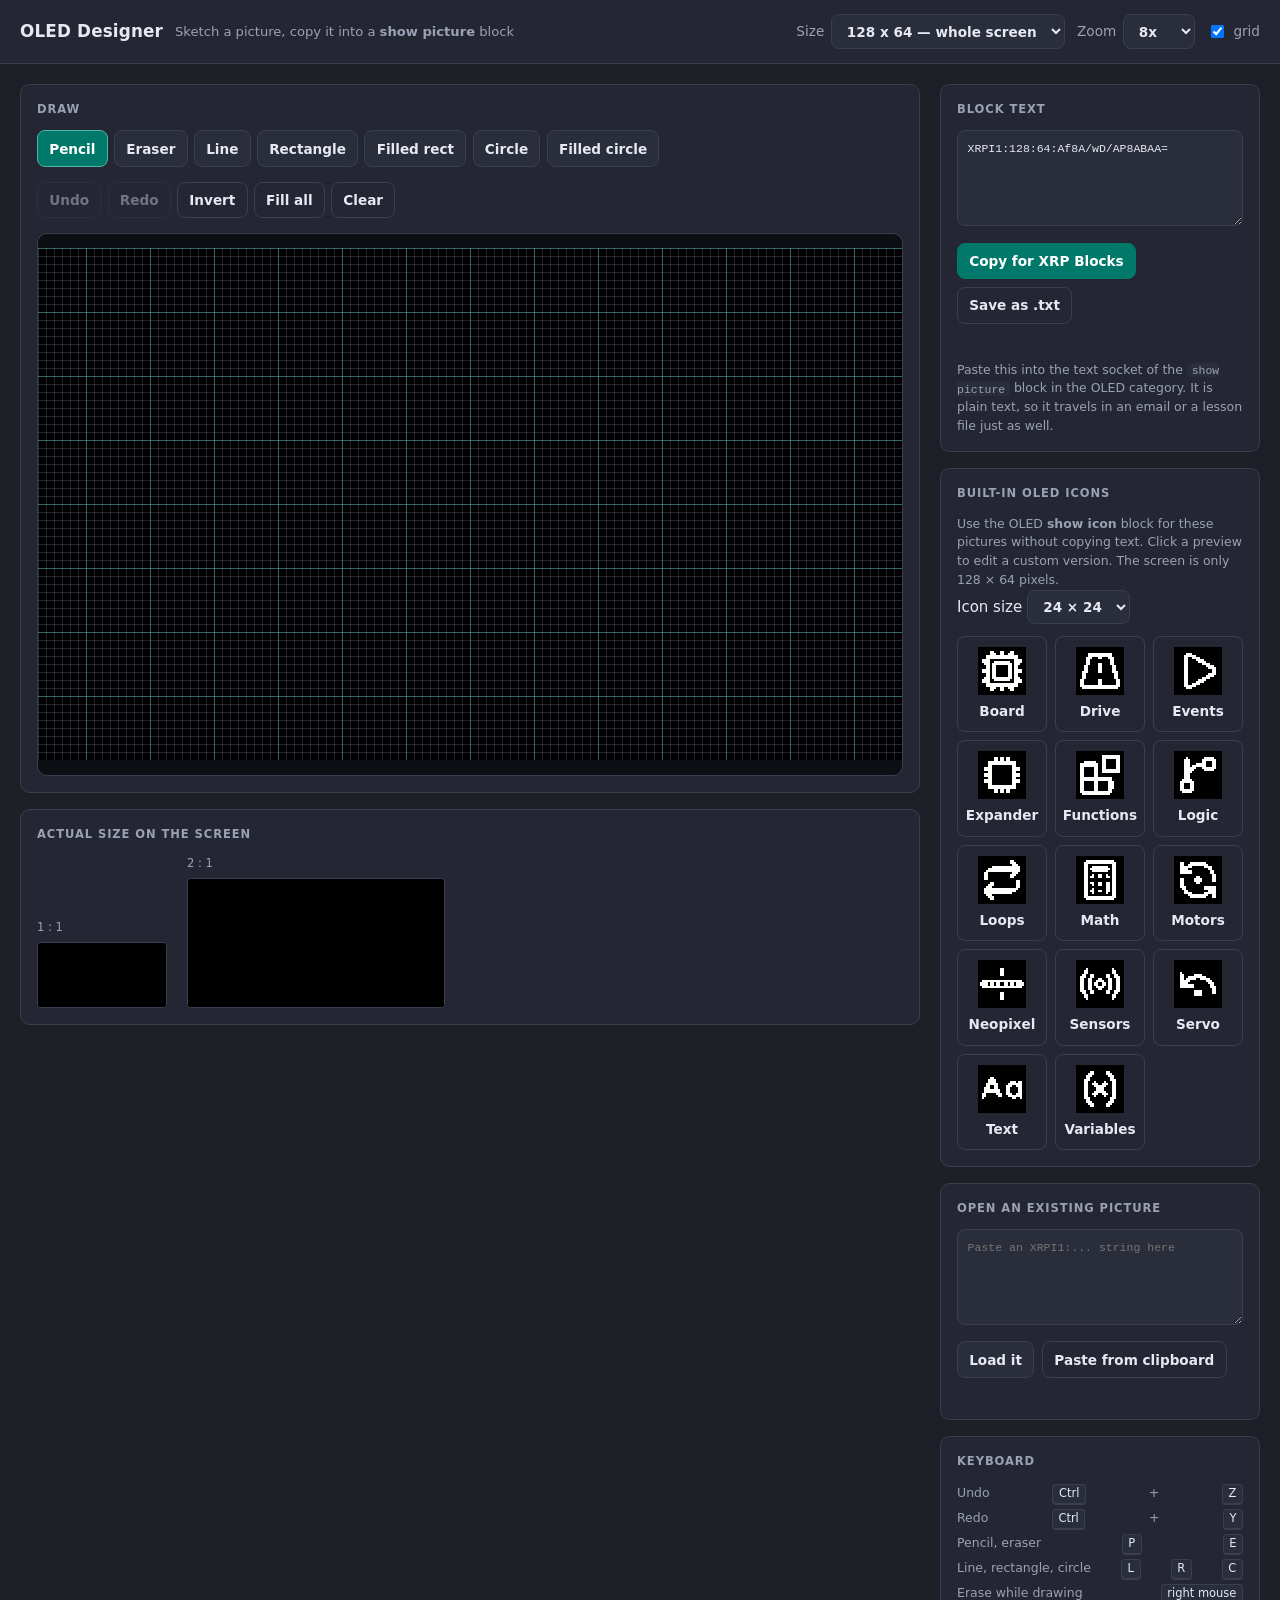
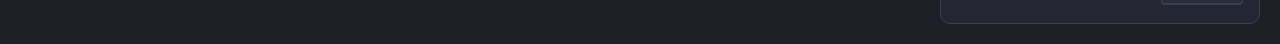
<file: tools/oled-designer.html>
<!DOCTYPE html>
<html lang="en">

<head>
  <meta charset="UTF-8">
  <meta name="viewport" content="width=device-width, initial-scale=1.0">
  <title>OLED Designer — XRP Blocks</title>
  <meta name="description" content="Sketch a picture for the XRP's OLED screen and paste it into a block.">

  <link rel="icon" type="image/svg+xml"
    href="data:image/svg+xml,<svg xmlns='http://www.w3.org/2000/svg' viewBox='0 0 32 32'><rect width='32' height='32' rx='8' fill='%234DB6AC'/><rect x='7' y='10' width='18' height='12' rx='2' fill='none' stroke='white' stroke-width='2'/></svg>">

  <style>
    :root {
      --bg: #1E2028;
      --surface: #242733;
      --surface-2: #2A2E3B;
      --border: #3A3F4F;
      --text: #E6E9F2;
      --text-dim: #9AA1B4;
      --accent: #4DB6AC;
      --accent-dark: #00796B;
      --danger: #E5556B;
      --radius: 10px;
      --font: 'Nunito', 'Segoe UI', system-ui, -apple-system, sans-serif;
    }

    * { box-sizing: border-box; }

    body {
      margin: 0;
      background: var(--bg);
      color: var(--text);
      font-family: var(--font);
      font-size: 15px;
      line-height: 1.5;
    }

    header {
      display: flex;
      align-items: center;
      gap: 0.75rem;
      flex-wrap: wrap;
      padding: 0.9rem 1.25rem;
      background: var(--surface);
      border-bottom: 1px solid var(--border);
    }

    header h1 {
      margin: 0;
      font-size: 1.05rem;
      font-weight: 800;
      letter-spacing: 0.01em;
    }

    header .sub {
      color: var(--text-dim);
      font-size: 0.82rem;
    }

    .spacer { flex: 1; }

    main {
      display: grid;
      grid-template-columns: minmax(0, 1fr) 320px;
      gap: 1.25rem;
      padding: 1.25rem;
      align-items: start;
    }

    @media (max-width: 900px) {
      main { grid-template-columns: minmax(0, 1fr); }
    }

    .panel {
      background: var(--surface);
      border: 1px solid var(--border);
      border-radius: var(--radius);
      padding: 1rem;
    }

    .panel h2 {
      margin: 0 0 0.75rem;
      font-size: 0.72rem;
      font-weight: 800;
      letter-spacing: 0.08em;
      text-transform: uppercase;
      color: var(--text-dim);
    }

    .panel + .panel { margin-top: 1rem; }

    /* ── Toolbar ── */

    .tools {
      display: flex;
      flex-wrap: wrap;
      gap: 0.4rem;
      margin-bottom: 0.9rem;
    }

    button, select {
      font: inherit;
      font-size: 0.85rem;
      font-weight: 700;
      color: var(--text);
      background: var(--surface-2);
      border: 1.5px solid var(--border);
      border-radius: 8px;
      padding: 0.45rem 0.7rem;
      cursor: pointer;
      transition: background 120ms, border-color 120ms, color 120ms;
    }

    button:hover, select:hover { border-color: var(--accent); }

    button.active {
      background: var(--accent-dark);
      border-color: var(--accent);
      color: #fff;
    }

    button.primary {
      background: var(--accent-dark);
      border-color: var(--accent-dark);
      color: #fff;
    }

    button.primary:hover { filter: brightness(1.15); }

    button.ghost { background: transparent; }

    button:disabled {
      opacity: 0.4;
      cursor: not-allowed;
      border-color: var(--border);
    }

    label.inline {
      display: inline-flex;
      align-items: center;
      gap: 0.4rem;
      font-size: 0.85rem;
      color: var(--text-dim);
    }

    /* ── Canvas ── */

    .stage {
      background: #0D0F14;
      border: 1px solid var(--border);
      border-radius: var(--radius);
      padding: 0.9rem;
      overflow: auto;
      display: flex;
      justify-content: center;
    }

    canvas {
      image-rendering: pixelated;
      display: block;
      touch-action: none;
      cursor: crosshair;
      background: #000;
    }

    .previews {
      display: flex;
      align-items: flex-end;
      gap: 1.25rem;
      flex-wrap: wrap;
    }

    .preview-item {
      display: flex;
      flex-direction: column;
      gap: 0.35rem;
    }

    .preview-item span {
      font-size: 0.72rem;
      color: var(--text-dim);
    }

    .preview-item canvas {
      border: 1px solid var(--border);
      border-radius: 4px;
    }

    /* ── Export ── */

    textarea {
      width: 100%;
      min-height: 96px;
      resize: vertical;
      font-family: ui-monospace, 'Cascadia Mono', Consolas, monospace;
      font-size: 0.72rem;
      line-height: 1.45;
      color: var(--text);
      background: var(--surface-2);
      border: 1.5px solid var(--border);
      border-radius: 8px;
      padding: 0.6rem;
      word-break: break-all;
    }

    textarea:focus { outline: none; border-color: var(--accent); }

    .row {
      display: flex;
      gap: 0.5rem;
      margin-top: 0.6rem;
      flex-wrap: wrap;
    }

    .hint {
      margin: 0.75rem 0 0;
      font-size: 0.78rem;
      color: var(--text-dim);
    }

    .hint code {
      background: var(--surface-2);
      border-radius: 4px;
      padding: 0.05rem 0.3rem;
      font-size: 0.92em;
    }

    .status {
      margin-top: 0.6rem;
      min-height: 1.2em;
      font-size: 0.78rem;
      color: var(--accent);
    }

    .status.error { color: var(--danger); }

    .keys {
      margin: 0;
      padding: 0;
      list-style: none;
      font-size: 0.78rem;
      color: var(--text-dim);
    }

    .keys li {
      display: flex;
      justify-content: space-between;
      gap: 1rem;
      padding: 0.15rem 0;
    }

    .keys kbd {
      background: var(--surface-2);
      border: 1px solid var(--border);
      border-bottom-width: 2px;
      border-radius: 4px;
      padding: 0 0.35rem;
      font-family: inherit;
      font-size: 0.92em;
      color: var(--text);
    }
  </style>
</head>

<body>
  <header>
    <h1>OLED Designer</h1>
    <span class="sub">Sketch a picture, copy it into a <strong>show picture</strong> block</span>
    <span class="spacer"></span>
    <label class="inline">
      Size
      <select id="size">
        <option value="128x64" selected>128 x 64 — whole screen</option>
        <option value="64x32">64 x 32</option>
        <option value="32x32">32 x 32</option>
        <option value="32x16">32 x 16</option>
        <option value="16x16">16 x 16</option>
        <option value="8x8">8 x 8</option>
      </select>
    </label>
    <label class="inline">
      Zoom
      <select id="zoom">
        <option value="4">4x</option>
        <option value="6">6x</option>
        <option value="8" selected>8x</option>
        <option value="12">12x</option>
        <option value="16">16x</option>
      </select>
    </label>
    <label class="inline">
      <input type="checkbox" id="grid" checked> grid
    </label>
  </header>

  <main>
    <section>
      <div class="panel">
        <h2>Draw</h2>
        <div class="tools" id="tools">
          <button data-tool="pencil" class="active">Pencil</button>
          <button data-tool="eraser">Eraser</button>
          <button data-tool="line">Line</button>
          <button data-tool="rect">Rectangle</button>
          <button data-tool="rectfill">Filled rect</button>
          <button data-tool="circle">Circle</button>
          <button data-tool="circlefill">Filled circle</button>
        </div>
        <div class="tools">
          <button id="undo" class="ghost" disabled>Undo</button>
          <button id="redo" class="ghost" disabled>Redo</button>
          <button id="invert" class="ghost">Invert</button>
          <button id="fill" class="ghost">Fill all</button>
          <button id="clear" class="ghost">Clear</button>
        </div>
        <div class="stage">
          <canvas id="editor"></canvas>
        </div>
      </div>

      <div class="panel">
        <h2>Actual size on the screen</h2>
        <div class="previews">
          <div class="preview-item">
            <span>1 : 1</span>
            <canvas id="preview1"></canvas>
          </div>
          <div class="preview-item">
            <span>2 : 1</span>
            <canvas id="preview2"></canvas>
          </div>
        </div>
      </div>
    </section>

    <section>
      <div class="panel">
        <h2>Block text</h2>
        <textarea id="output" readonly spellcheck="false"></textarea>
        <div class="row">
          <button id="copy" class="primary">Copy for XRP Blocks</button>
          <button id="download" class="ghost">Save as .txt</button>
        </div>
        <div class="status" id="status"></div>
        <p class="hint">
          Paste this into the text socket of the <code>show picture</code> block
          in the OLED category. It is plain text, so it travels in an email or a
          lesson file just as well.
        </p>
      </div>

      <div class="panel">
        <h2>Built-in OLED icons</h2>
        <p class="hint">Use the OLED <strong>show icon</strong> block for these pictures without copying text. Click a preview to edit a custom version. The screen is only 128 × 64 pixels.</p>
        <label for="icon-size">Icon size</label>
        <select id="icon-size"><option value="16">16 × 16</option><option value="24" selected>24 × 24</option><option value="32">32 × 32</option></select>
        <div id="icon-gallery" style="display:grid;grid-template-columns:repeat(3,minmax(0,1fr));gap:8px;margin-top:12px"></div>
      </div>

      <div class="panel">
        <h2>Open an existing picture</h2>
        <textarea id="input" spellcheck="false" placeholder="Paste an XRPI1:... string here"></textarea>
        <div class="row">
          <button id="load">Load it</button>
          <button id="paste" class="ghost">Paste from clipboard</button>
        </div>
        <div class="status" id="load-status"></div>
      </div>

      <div class="panel">
        <h2>Keyboard</h2>
        <ul class="keys">
          <li><span>Undo</span><kbd>Ctrl</kbd> + <kbd>Z</kbd></li>
          <li><span>Redo</span><kbd>Ctrl</kbd> + <kbd>Y</kbd></li>
          <li><span>Pencil, eraser</span><kbd>P</kbd> <kbd>E</kbd></li>
          <li><span>Line, rectangle, circle</span><kbd>L</kbd> <kbd>R</kbd> <kbd>C</kbd></li>
          <li><span>Erase while drawing</span><kbd>right mouse</kbd></li>
        </ul>
      </div>
    </section>
  </main>

  <script>
    'use strict';

    // ── The picture ────────────────────────────────────────────────────────
    // Kept as one byte per pixel while editing, because that is far easier to
    // reason about. It is packed into the screen's own MONO_VLSB layout only
    // when the block text is produced.

    const state = {
      width: 128,
      height: 64,
      pixels: null,
      tool: 'pencil',
      zoom: 8,
      grid: true,
      drawing: false,
      erasing: false,
      start: null,
      undo: [],
      redo: [],
    };

    const editor = document.getElementById('editor');
    const context = editor.getContext('2d');
    const preview1 = document.getElementById('preview1');
    const preview2 = document.getElementById('preview2');
    const output = document.getElementById('output');
    const status = document.getElementById('status');
    const loadStatus = document.getElementById('load-status');

    function blank(width, height) {
      return new Uint8Array(width * height);
    }

    function resize(width, height) {
      state.width = width;
      state.height = height;
      state.pixels = blank(width, height);
      state.undo = [];
      state.redo = [];
      updateHistoryButtons();
      layout();
      redraw();
    }

    function layout() {
      editor.width = state.width * state.zoom;
      editor.height = state.height * state.zoom;
      preview1.width = state.width;
      preview1.height = state.height;
      preview2.width = state.width * 2;
      preview2.height = state.height * 2;
    }

    // ── Drawing on screen ──────────────────────────────────────────────────

    function redraw(overlay) {
      const { width, height, zoom } = state;
      const shown = overlay || state.pixels;

      context.fillStyle = '#000';
      context.fillRect(0, 0, editor.width, editor.height);

      context.fillStyle = '#DFF6F3';
      for (let y = 0; y < height; y++) {
        for (let x = 0; x < width; x++) {
          if (shown[y * width + x]) {
            context.fillRect(x * zoom, y * zoom, zoom, zoom);
          }
        }
      }

      if (state.grid && zoom >= 4) {
        context.strokeStyle = 'rgba(120, 132, 160, 0.28)';
        context.lineWidth = 1;
        context.beginPath();
        for (let x = 0; x <= width; x++) {
          context.moveTo(x * zoom + 0.5, 0);
          context.lineTo(x * zoom + 0.5, height * zoom);
        }
        for (let y = 0; y <= height; y++) {
          context.moveTo(0, y * zoom + 0.5);
          context.lineTo(width * zoom, y * zoom + 0.5);
        }
        context.stroke();

        // Every eighth row is a page boundary on the real screen, and every
        // eighth column is one character of the font.
        context.strokeStyle = 'rgba(77, 182, 172, 0.45)';
        context.beginPath();
        for (let x = 0; x <= width; x += 8) {
          context.moveTo(x * zoom + 0.5, 0);
          context.lineTo(x * zoom + 0.5, height * zoom);
        }
        for (let y = 0; y <= height; y += 8) {
          context.moveTo(0, y * zoom + 0.5);
          context.lineTo(width * zoom, y * zoom + 0.5);
        }
        context.stroke();
      }

      drawPreview(preview1, shown, 1);
      drawPreview(preview2, shown, 2);
      output.value = encode(state.pixels, state.width, state.height);
    }

    function drawPreview(canvas, pixels, scale) {
      const ctx = canvas.getContext('2d');
      ctx.fillStyle = '#000';
      ctx.fillRect(0, 0, canvas.width, canvas.height);
      ctx.fillStyle = '#DFF6F3';
      for (let y = 0; y < state.height; y++) {
        for (let x = 0; x < state.width; x++) {
          if (pixels[y * state.width + x]) {
            ctx.fillRect(x * scale, y * scale, scale, scale);
          }
        }
      }
    }

    // ── Pixel operations ───────────────────────────────────────────────────

    function setPixel(target, x, y, value) {
      if (x < 0 || y < 0 || x >= state.width || y >= state.height) return;
      target[y * state.width + x] = value;
    }

    function drawLine(target, x1, y1, x2, y2, value) {
      // Bresenham, the same shape framebuf draws on the robot.
      let dx = Math.abs(x2 - x1);
      let dy = -Math.abs(y2 - y1);
      const sx = x1 < x2 ? 1 : -1;
      const sy = y1 < y2 ? 1 : -1;
      let error = dx + dy;
      for (;;) {
        setPixel(target, x1, y1, value);
        if (x1 === x2 && y1 === y2) break;
        const e2 = 2 * error;
        if (e2 >= dy) { error += dy; x1 += sx; }
        if (e2 <= dx) { error += dx; y1 += sy; }
      }
    }

    function drawRect(target, x1, y1, x2, y2, value, filled) {
      const left = Math.min(x1, x2);
      const right = Math.max(x1, x2);
      const top = Math.min(y1, y2);
      const bottom = Math.max(y1, y2);
      if (filled) {
        for (let y = top; y <= bottom; y++) {
          for (let x = left; x <= right; x++) setPixel(target, x, y, value);
        }
      } else {
        drawLine(target, left, top, right, top, value);
        drawLine(target, left, bottom, right, bottom, value);
        drawLine(target, left, top, left, bottom, value);
        drawLine(target, right, top, right, bottom, value);
      }
    }

    function drawCircle(target, cx, cy, radius, value, filled) {
      // Midpoint circle, matching the driver's circle() on the robot.
      let x = radius;
      let y = 0;
      let error = 1 - radius;
      if (radius < 0) return;
      while (x >= y) {
        if (filled) {
          for (let i = cx - x; i <= cx + x; i++) {
            setPixel(target, i, cy + y, value);
            setPixel(target, i, cy - y, value);
          }
          for (let i = cx - y; i <= cx + y; i++) {
            setPixel(target, i, cy + x, value);
            setPixel(target, i, cy - x, value);
          }
        } else {
          [[x, y], [y, x], [-x, y], [-y, x], [-x, -y], [-y, -x], [x, -y], [y, -x]]
            .forEach(([ox, oy]) => setPixel(target, cx + ox, cy + oy, value));
        }
        y++;
        if (error < 0) {
          error += 2 * y + 1;
        } else {
          x--;
          error += 2 * (y - x) + 1;
        }
      }
    }

    function applyTool(target, from, to, value) {
      switch (state.tool) {
        case 'pencil':
        case 'eraser':
          drawLine(target, from.x, from.y, to.x, to.y, value);
          break;
        case 'line':
          drawLine(target, from.x, from.y, to.x, to.y, value);
          break;
        case 'rect':
          drawRect(target, from.x, from.y, to.x, to.y, value, false);
          break;
        case 'rectfill':
          drawRect(target, from.x, from.y, to.x, to.y, value, true);
          break;
        case 'circle':
        case 'circlefill': {
          const radius = Math.round(Math.hypot(to.x - from.x, to.y - from.y));
          drawCircle(target, from.x, from.y, radius, value, state.tool === 'circlefill');
          break;
        }
      }
    }

    const isFreehand = () => state.tool === 'pencil' || state.tool === 'eraser';

    // ── History ────────────────────────────────────────────────────────────

    function pushUndo() {
      state.undo.push(state.pixels.slice());
      if (state.undo.length > 60) state.undo.shift();
      state.redo = [];
      updateHistoryButtons();
    }

    function updateHistoryButtons() {
      document.getElementById('undo').disabled = state.undo.length === 0;
      document.getElementById('redo').disabled = state.redo.length === 0;
    }

    // ── Mouse ──────────────────────────────────────────────────────────────

    function pointOf(event) {
      const rect = editor.getBoundingClientRect();
      const scale = editor.width / rect.width;
      return {
        x: Math.floor((event.clientX - rect.left) * scale / state.zoom),
        y: Math.floor((event.clientY - rect.top) * scale / state.zoom),
      };
    }

    editor.addEventListener('contextmenu', (e) => e.preventDefault());

    editor.addEventListener('pointerdown', (event) => {
      event.preventDefault();
      editor.setPointerCapture(event.pointerId);
      pushUndo();
      state.drawing = true;
      state.erasing = event.button === 2 || state.tool === 'eraser';
      state.start = pointOf(event);

      if (isFreehand()) {
        applyTool(state.pixels, state.start, state.start, state.erasing ? 0 : 1);
        redraw();
      }
    });

    editor.addEventListener('pointermove', (event) => {
      if (!state.drawing) return;
      const point = pointOf(event);
      const value = state.erasing ? 0 : 1;

      if (isFreehand()) {
        applyTool(state.pixels, state.start, point, value);
        state.start = point;
        redraw();
      } else {
        const overlay = state.pixels.slice();
        applyTool(overlay, state.start, point, value);
        redraw(overlay);
      }
    });

    editor.addEventListener('pointerup', (event) => {
      if (!state.drawing) return;
      const point = pointOf(event);
      if (!isFreehand()) {
        applyTool(state.pixels, state.start, point, state.erasing ? 0 : 1);
      }
      state.drawing = false;
      state.start = null;
      redraw();
    });

    editor.addEventListener('pointercancel', () => {
      state.drawing = false;
      state.start = null;
      redraw();
    });

    // ── Encoding, matched byte for byte by SSD1315.py ───────────────────────

    const B64 = 'ABCDEFGHIJKLMNOPQRSTUVWXYZabcdefghijklmnopqrstuvwxyz0123456789+/';

    function toBase64(bytes) {
      let out = '';
      for (let i = 0; i < bytes.length; i += 3) {
        const a = bytes[i];
        const b = i + 1 < bytes.length ? bytes[i + 1] : 0;
        const c = i + 2 < bytes.length ? bytes[i + 2] : 0;
        out += B64[a >> 2];
        out += B64[((a & 3) << 4) | (b >> 4)];
        out += i + 1 < bytes.length ? B64[((b & 15) << 2) | (c >> 6)] : '=';
        out += i + 2 < bytes.length ? B64[c & 63] : '=';
      }
      return out;
    }

    function fromBase64(text) {
      const out = [];
      let accumulator = 0;
      let bits = 0;
      for (const char of text) {
        if (char === '=') break;
        const index = B64.indexOf(char);
        if (index < 0) continue;
        accumulator = (accumulator << 6) | index;
        bits += 6;
        if (bits >= 8) {
          bits -= 8;
          out.push((accumulator >> bits) & 0xFF);
        }
      }
      return Uint8Array.from(out);
    }

    /** One byte per eight vertical pixels, which is what the SSD1315 wants. */
    function pack(pixels, width, height) {
      const pages = height / 8;
      const packed = new Uint8Array(width * pages);
      for (let y = 0; y < height; y++) {
        for (let x = 0; x < width; x++) {
          if (pixels[y * width + x]) {
            packed[(y >> 3) * width + x] |= 1 << (y & 7);
          }
        }
      }
      return packed;
    }

    function unpack(packed, width, height) {
      const pixels = new Uint8Array(width * height);
      for (let y = 0; y < height; y++) {
        for (let x = 0; x < width; x++) {
          const byte = packed[(y >> 3) * width + x] || 0;
          pixels[y * width + x] = (byte >> (y & 7)) & 1;
        }
      }
      return pixels;
    }

    function runLength(bytes) {
      const out = [];
      let i = 0;
      while (i < bytes.length) {
        const value = bytes[i];
        let run = 1;
        while (i + run < bytes.length && bytes[i + run] === value && run < 255) run++;
        out.push(run, value);
        i += run;
      }
      return Uint8Array.from(out);
    }

    function encode(pixels, width, height) {
      const packed = pack(pixels, width, height);
      const rle = runLength(packed);
      // Whichever is smaller wins; a mostly blank sketch shrinks enormously,
      // a noisy one would grow, so raw stays available.
      const useRle = rle.length < packed.length;
      const body = useRle ? rle : packed;
      const payload = new Uint8Array(body.length + 1);
      payload[0] = useRle ? 1 : 0;
      payload.set(body, 1);
      return `XRPI1:${width}:${height}:${toBase64(payload)}`;
    }

    function decode(text) {
      const trimmed = String(text).trim();
      if (!trimmed.startsWith('XRPI1:')) {
        throw new Error('That does not look like a picture string (it should start with XRPI1:).');
      }
      const parts = trimmed.split(':');
      if (parts.length < 4) throw new Error('The picture text is incomplete.');

      const width = parseInt(parts[1], 10);
      const height = parseInt(parts[2], 10);
      if (!width || !height || height % 8) {
        throw new Error('The size in the text is not usable.');
      }

      const raw = fromBase64(parts[3]);
      if (!raw.length) throw new Error('There is no picture in that text.');

      let body;
      if (raw[0] === 0) {
        body = raw.slice(1);
      } else {
        const out = [];
        for (let i = 1; i + 1 < raw.length; i += 2) {
          for (let n = 0; n < raw[i]; n++) out.push(raw[i + 1]);
        }
        body = Uint8Array.from(out);
      }

      const needed = width * (height / 8);
      if (body.length < needed) {
        throw new Error(`The picture is short: ${body.length} bytes for a ${width}x${height} that needs ${needed}.`);
      }
      return { width, height, pixels: unpack(body, width, height) };
    }


    const builtInIcons = [
  {
    "id": "board",
    "name": "Board",
    "pictures": {
      "16": "XRPI1:16:16:AAAAsPgM7CgsLCjsDPiwAAAAAA0fMDcUNDQUNzAfDQAA",
      "24": "XRPI1:24:24:AAAAwMDw8Dw8uLCwvLywsLg8PPDwwMAAAAAAGJn//wD//4GBgYGBgf//AP//mRgAAAAAAwMPDzw8HQ0NPT0NDR08PA8PAwMAAA==",
      "32": "XRPI1:32:32:AAAAAAAAwODgePx8YGBgcHx8cGBgYHz8eODgwAAAAAAAAACGh8f//wIAAPz8DAwMDAwMDAz8/AAAAv//x4eGAAAAAGHh4///QAAAPz8wMDAwMDAwMD8/AABA///j4WEAAAAAAAAAAwcHHj8+BgYGDj4+DgYGBj4/HgcHAwAAAAAA"
    }
  },
  {
    "id": "drive",
    "name": "Drive",
    "pictures": {
      "16": "XRPI1:16:16:AAAAAOA4DATMzAQMOOAAAAAAAD8jICAgPDwgICAjPwAA",
      "24": "XRPI1:24:24:AAAAAAAA4Pg4GBgYODgYGBg4+OAAAAAAAAAAAPD+HwEAAAAAHx8AAAAAAR/+8AAAAAAADx8YGBgYGBgYHx8YGBgYGBgYHw8AAA==",
      "32": "XRPI1:32:32:AAAAAAAAAADA8PA4ODg4OPj4ODg4ODjw8MAAAAAAAAAAAAAAAADw/n8PAAAAAAAA+fkAAAAAAAAPf/7wAAAAAAAAAID4/z8HAAAAAAAAAADh4QAAAAAAAAAABz//+IAAAAAAAwcPDBwcHBwcHBwcHB8fHBwcHBwcHBwcDA8HAwAA"
    }
  },
  {
    "id": "events",
    "name": "Events",
    "pictures": {
      "16": "XRPI1:16:16:AAAAAPj8DAgYEDBgQMCAAAAAAAAfPzAQGAgMBgIDAQAA",
      "24": "XRPI1:24:24:AAAAAAAA8PgYGDAwYODAwIAAAAAAAAAAAAAAAAAA//8AAAAAAAAAgYHD52Z+PAAAAAAAAAAADx8YGAwMBgcDAwEAAAAAAAAAAA==",
      "32": "XRPI1:32:32:AAAAAAAAAODw8DgwcPDgwMCAgAAAAAAAAAAAAAAAAAAAAAAAAAAA////AAAAAAABAQMHBw8OHBw4eHDg4AAAAAAAAAAAAAD///8AAAAAAICAwODg8HA4OBweDgcHAAAAAAAAAAAAAAcPDxwcDg8HAwMBAQAAAAAAAAAAAAAAAAAA"
    }
  },
  {
    "id": "expander",
    "name": "Expander",
    "pictures": {
      "16": "XRPI1:16:16:AAAAwPDwEBQQEBQQ8PDAAAAAAAMPDwgoCAgoCA8PAwAA",
      "24": "XRPI1:24:24:AAAAAAAA4OBgeHhgeHhgeHhg4OAAAAAAAAAAANvb//8AAAAAAAAAAAAA///b2wAAAAAAAAAABwcGHh4GHh4GHh4GBwcAAAAAAA==",
      "32": "XRPI1:32:32:AAAAAAAAAICAgICAuLiAgLi4gIC4uICAgICAAAAAAAAAAAAAmJiY////AwEBAQEBAQEBAQEBAQP///+YmJgAAAAAAAAZGRn////AgICAgICAgICAgICAwP///xkZGQAAAAAAAAAAAAEBAQEBHR0BAR0dAQEdHQEBAQEBAAAAAAAA"
    }
  },
  {
    "id": "functions",
    "name": "Functions",
    "pictures": {
      "16": "XRPI1:16:16:AADA8BAQEPDgfP7Gxsb+fAAAHz9jY2N/f2NjYz4AAAAA",
      "24": "XRPI1:24:24:AAAAwMDg4ODg4ODAAAD8/AwMDAwM/PwAAAAA//9gYGBgYP//YGBnZ2bm5oYGBwcAAAAAHz8wMDAwMD8/MDAwMDA/HwcAAAAAAA==",
      "32": "XRPI1:32:32:AAAAAACAgICAgICAgIAAAAAA+Pz8HBwcHBwcHPz8+AAAAAD+//8DAwMDAwMD////AAA/f39wcHBwcHBwf38/AAAAAP///w4ODg4ODg7///8ODg4ODg4O/vz8AAAAAAAAAAAADx8/ODg4ODg4OD8/Pzg4ODg4ODg/Hw8AAAAAAAAA"
    }
  },
  {
    "id": "logic",
    "name": "Logic",
    "pictures": {
      "16": "XRPI1:16:16:AAAAAAD8wGAwEDh8RGw4AAAAABw2JzYcAAAAAAAAAAAA",
      "24": "XRPI1:24:24:AAAAAAAA8PjwAICAwMDA8PgYGBj48AAAAAAAAIDA////x4MBAAAAAQMDAwMDAQAAAAAAAA8fGBgYHw8AAAAAAAAAAAAAAAAAAA==",
      "32": "XRPI1:32:32:AAAAAAAAAADw+PAAAAAAAAAAgIDg8HA4ODhw8OCAAAAAAAAAAAAAAP////h8Hg4PBwMDAw8fHDg4OBwfDwMAAAAAAADA8Pg4Hx8fOPjwwAAAAAAAAAAAAAAAAAAAAAAAAAAAAAEHDw4cHBwODwcBAAAAAAAAAAAAAAAAAAAAAAAA"
    }
  },
  {
    "id": "loops",
    "name": "Loops",
    "pictures": {
      "16": "XRPI1:16:16:AAAA4HAQEBAQEBBUfDgQAAAAAAgcPioICAgICAgOBwAA",
      "24": "XRPI1:24:24:AAAAAACAwMDg4ODg4ODg4ODs/Pjw4AAAAAAAAA+PwOBgAAAAAAAAAAAGBwPx8AAAAAAAAAcPHz83BwcHBwcHBwcHAwMBAAAAAA==",
      "32": "XRPI1:32:32:AAAAAAAAAAAAgICAgICAgICAgICAgJy8+PDgwIAAAAAAAAAAYPz+DwMDAwMDAwMDAwMDAwMDc3s/Hw8HAwEAAAAAAACAwODw+PzezsDAwMDAwMDAwMDAwMDg8H8/BgAAAAAAAAABAwcPHz05AQEBAQEBAQEBAQEBAQAAAAAAAAAA"
    }
  },
  {
    "id": "math",
    "name": "Math",
    "pictures": {
      "16": "XRPI1:16:16:AAAAAPwG1hZWVhbWBvwAAAAAAAA/YGtgampgb2A/AAAA",
      "24": "XRPI1:24:24:AAAAAAD4/AxM7Ozs7Ozs7OxMDPz4AAAAAAAAAAD//wAkZgAAZmYAAObkAP//AAAAAAAAAAAfPzAyNzAwMjIwMDczMD8fAAAAAA==",
      "32": "XRPI1:32:32:AAAAAAAA8PgcHBycnJycnJycnJycnJwcHBz48AAAAAAAAAAAAAD//wAAAHNzAwMDc3MDAwNzcwAAAP//AAAAAAAAAAAAAP//AAAAzs4AAADOzgAAAP7+AAAA//8AAAAAAAAAAAAADx84ODg5OTg4ODk5ODg4OTk4ODgfDwAAAAAA"
    }
  },
  {
    "id": "motors",
    "name": "Motors",
    "pictures": {
      "16": "XRPI1:16:16:AAAAPDA4KAyEhAwIGPDAAAAAAAMPGBAwISEwFBwMPAAA",
      "24": "XRPI1:24:24:AAAAAPj44OCwuBgYGBgYGDgwYOCAAAAAAAAAAPn5gQEBAQAYPDwYAICAgIGfngAAAAAAAAABBwYMHBgYGBgYGB0NBwcfHwAAAA==",
      "32": "XRPI1:32:32:AAAAAPD48ICAwODgcHBwMDg4MHBwcODgwIAAAAAAAAAAAAAAD4+PDw8NDAwMAIDA4ODAgAAAAAEDBz/++MAAAAAAAAABH3/84MCAAAAAAQMHBwMBADAwMLDw8PHx8AAAAAAAAAAAAAABAwcHDg4ODBwcDA4ODgcHAwMBDx8PAAAA"
    }
  },
  {
    "id": "neopixel",
    "name": "Neopixel",
    "pictures": {
      "16": "XRPI1:16:16:AACAwMDAwMDY2MDAwMDAgAAAAQMDAwMDGxsDAwMDAwEA",
      "24": "XRPI1:24:24:AAAAAAAAAAAAAAAA8PAAAAAAAAAAAAAAAAAYPDw8JDw8JDw8JCQ8PCQ8PCQ8PDwYAAAAAAAAAAAAAAAADw8AAAAAAAAAAAAAAA==",
      "32": "XRPI1:32:32:AAAAAAAAAAAAAAAAAAAAAODgAAAAAAAAAAAAAAAAAAAAAADg4ODgYGDg4GBg4ODgZ2fg4OBgYODgYGDg4ODgAAAAAAcHBwcGBgcHBgYHBwfGxgcHBwYGBwcGBgcHBwcAAAAAAAAAAAAAAAAAAAAAAAcHAAAAAAAAAAAAAAAAAAAA"
    }
  },
  {
    "id": "sensors",
    "name": "Sensors",
    "pictures": {
      "16": "XRPI1:16:16:AAAA4DjAYIDAwIBgwDjgAAAAAAccAwYBAwMBBgMcBwAA",
      "24": "XRPI1:24:24:AAAAAIDgcACAgAAAAAAAAICAAHDggAAAAAAA//+BAH7/gRg8ZmY8GIH/fgCB//8AAAAAAAEHDgABAQAAAAAAAAEBAA4HAQAAAA==",
      "32": "XRPI1:32:32:AAAAAAAAgMDAAAAAAAAAAAAAAAAAAAAAAMDAgAAAAAAAAADg/P8PA+Hw/B4MwODwcHDw4MAMHvzw4QMP//zgAAAAAAc///DAgw8/fDADBw8ODg8HAzB8Pw+DwPD/PwcAAAAAAAAAAQMDAAAAAAAAAAAAAAAAAAAAAAMDAQAAAAAA"
    }
  },
  {
    "id": "servo",
    "name": "Servo",
    "pictures": {
      "16": "XRPI1:16:16:AAAA4IDAQGAgYGBgwIAAAAAAAAEBAQEBDAwAAAAHBgAA",
      "24": "XRPI1:24:24:AAAAAMCAAAAAAACAgICAAAAAAAAAAAAAAAAAAD8/PD43MzODgYGDAwMGDjz44AAAAAAAAAAAAAAAAAADAwMDAAAAAAABAQAAAA==",
      "32": "XRPI1:32:32:AAAAAAAAAAAAAAAAAAAAAAAAAAAAAAAAAAAAAAAAAAAAAAAA/v/+wODwcDg8HBwcDg4cHBw8OHDw4MCAAAAAAAAAAAADBwcHBwcHBwcHQvDw8PBAAAAAAAABD3/+QAAAAAAAAAAAAAAAAAAAAAAAAAEBAAAAAAAAAAAAAAAAAAAA"
    }
  },
  {
    "id": "text",
    "name": "Text",
    "pictures": {
      "16": "XRPI1:16:16:AAAAAOBw8MAAAIDAQEDAwAAAAAcBAQEDBwADBgQGBwcA",
      "24": "XRPI1:24:24:AAAAAAAAgMDAgAAAAAAAAAAAAAAAAAAAAAAAwPg+PzMzP37wwAAAfP7Hg4PG//8AAAAAAQAAAAAAAAAAAAAAAAAAAQEAAAEAAA==",
      "32": "XRPI1:32:32:AAAAAAAAAAAAgIAAAAAAAAAAAAAAAAAAAAAAAAAAAAAAAAAAAIDg/H8PDz/88IAAAAAAAODwcDg4ODh4+Pj4AAAAADA+Pw8HBwcHBwcHHz44AAADDx88ODAwODw/Pz8AAAAAAAAAAAAAAAAAAAAAAAAAAAAAAAAAAAAAAAAAAAAA"
    }
  },
  {
    "id": "variables",
    "name": "Variables",
    "pictures": {
      "16": "XRPI1:16:16:AAAAAPA4DECAgEAMOPAAAAAAAAAHGDACAQECMBwHAAAA",
      "24": "XRPI1:24:24:AAAAAACA4PA4GAAAAAAAABg48OCAAAAAAAAAAAD//wAAQud+PDx+50IAAP//AAAAAAAAAAABBw8cGAAAAAAAABgcDwcBAAAAAA==",
      "32": "XRPI1:32:32:AAAAAAAAAACA4PBwMAAAAAAAAAAAMHDw4IAAAAAAAAAAAAAAAAD4/n8HAQAYOHDgwMDgcDgYAAEHf/74AAAAAAAAAAAAAB9//uCAABgcDgcDAwcOHBgAgOD+fx8AAAAAAAAAAAAAAAABBw8ODAAAAAAAAAAAHA4PBwEAAAAAAAAA"
    }
  }
];
    function renderIconGallery() {
      const size = document.getElementById('icon-size').value;
      const gallery = document.getElementById('icon-gallery');
      gallery.replaceChildren();
      for (const icon of builtInIcons) {
        const picture = decode(icon.pictures[size]);
        const button = document.createElement('button');
        button.className = 'ghost';
        button.style.cssText = 'display:flex;flex-direction:column;align-items:center;gap:6px;padding:10px 4px;min-width:0';
        const canvas = document.createElement('canvas');
        canvas.width = canvas.height = picture.width * 2;
        const ctx = canvas.getContext('2d');
        ctx.fillStyle = '#000';ctx.fillRect(0,0,canvas.width,canvas.height);
        ctx.fillStyle = '#fff';
        picture.pixels.forEach((pixel,i)=>{if(pixel)ctx.fillRect((i%picture.width)*2,Math.floor(i/picture.width)*2,2,2);});
        const label=document.createElement('span');label.textContent=icon.name;
        button.append(canvas,label);
        button.addEventListener('click',()=>{
          document.getElementById('input').value=icon.pictures[size];
          document.getElementById('load').click();
        });
        gallery.append(button);
      }
    }
    document.getElementById('icon-size').addEventListener('change',renderIconGallery);
    renderIconGallery();

    // ── Buttons ────────────────────────────────────────────────────────────

    document.getElementById('tools').addEventListener('click', (event) => {
      const button = event.target.closest('button[data-tool]');
      if (!button) return;
      state.tool = button.dataset.tool;
      document.querySelectorAll('#tools button').forEach((b) => b.classList.remove('active'));
      button.classList.add('active');
    });

    document.getElementById('size').addEventListener('change', (event) => {
      const [width, height] = event.target.value.split('x').map(Number);
      resize(width, height);
    });

    document.getElementById('zoom').addEventListener('change', (event) => {
      state.zoom = Number(event.target.value);
      layout();
      redraw();
    });

    document.getElementById('grid').addEventListener('change', (event) => {
      state.grid = event.target.checked;
      redraw();
    });

    document.getElementById('undo').addEventListener('click', () => {
      if (!state.undo.length) return;
      state.redo.push(state.pixels.slice());
      state.pixels = state.undo.pop();
      updateHistoryButtons();
      redraw();
    });

    document.getElementById('redo').addEventListener('click', () => {
      if (!state.redo.length) return;
      state.undo.push(state.pixels.slice());
      state.pixels = state.redo.pop();
      updateHistoryButtons();
      redraw();
    });

    document.getElementById('clear').addEventListener('click', () => {
      pushUndo();
      state.pixels.fill(0);
      redraw();
    });

    document.getElementById('fill').addEventListener('click', () => {
      pushUndo();
      state.pixels.fill(1);
      redraw();
    });

    document.getElementById('invert').addEventListener('click', () => {
      pushUndo();
      for (let i = 0; i < state.pixels.length; i++) {
        state.pixels[i] = state.pixels[i] ? 0 : 1;
      }
      redraw();
    });

    function say(element, message, isError) {
      element.textContent = message;
      element.classList.toggle('error', Boolean(isError));
      clearTimeout(element._timer);
      element._timer = setTimeout(() => { element.textContent = ''; }, 4000);
    }

    document.getElementById('copy').addEventListener('click', async () => {
      const text = output.value;
      try {
        await navigator.clipboard.writeText(text);
        say(status, 'Copied. Paste it into the show picture block.');
      } catch (err) {
        // Opened straight from a folder rather than served, most likely.
        output.removeAttribute('readonly');
        output.select();
        const ok = document.execCommand && document.execCommand('copy');
        output.setAttribute('readonly', '');
        say(status,
          ok ? 'Copied. Paste it into the show picture block.'
             : 'Could not reach the clipboard — select the text above and copy it yourself.',
          !ok);
      }
    });

    document.getElementById('download').addEventListener('click', () => {
      const blob = new Blob([output.value], { type: 'text/plain' });
      const url = URL.createObjectURL(blob);
      const link = document.createElement('a');
      link.href = url;
      link.download = `oled-picture-${state.width}x${state.height}.txt`;
      link.click();
      URL.revokeObjectURL(url);
      say(status, 'Saved.');
    });

    document.getElementById('load').addEventListener('click', () => {
      const text = document.getElementById('input').value;
      try {
        const picture = decode(text);
        pushUndo();
        state.width = picture.width;
        state.height = picture.height;
        state.pixels = picture.pixels;
        const size = `${picture.width}x${picture.height}`;
        const select = document.getElementById('size');
        if ([...select.options].some((o) => o.value === size)) select.value = size;
        layout();
        redraw();
        say(loadStatus, `Loaded a ${size} picture.`);
      } catch (err) {
        say(loadStatus, err.message, true);
      }
    });

    document.getElementById('paste').addEventListener('click', async () => {
      try {
        document.getElementById('input').value = await navigator.clipboard.readText();
        say(loadStatus, 'Pasted — now press Load it.');
      } catch (err) {
        say(loadStatus, 'Could not read the clipboard; paste into the box yourself.', true);
      }
    });

    document.addEventListener('keydown', (event) => {
      if (event.target.tagName === 'TEXTAREA' || event.target.tagName === 'INPUT') return;

      if ((event.ctrlKey || event.metaKey) && event.key.toLowerCase() === 'z') {
        event.preventDefault();
        document.getElementById('undo').click();
        return;
      }
      if ((event.ctrlKey || event.metaKey) && event.key.toLowerCase() === 'y') {
        event.preventDefault();
        document.getElementById('redo').click();
        return;
      }

      const shortcuts = { p: 'pencil', e: 'eraser', l: 'line', r: 'rect', c: 'circle' };
      const tool = shortcuts[event.key.toLowerCase()];
      if (tool) {
        const button = document.querySelector(`#tools button[data-tool="${tool}"]`);
        if (button) button.click();
      }
    });

    // Exposed so the verification harness can drive the same code the page uses.
    window.oledDesigner = { state, encode, decode, pack, unpack, toBase64, fromBase64 };

    resize(128, 64);
  </script>
</body>

</html>
</file>
<file: css/index.css>
/* --- Google Fonts --- */
@import url("https://fonts.googleapis.com/css2?family=Nunito:wght@400;600;700;800&family=JetBrains+Mono:wght@400;500&display=swap");

/* --- Design Tokens --- */
:root {
  /* Typography */
  --font-ui: "Nunito", "Segoe UI", system-ui, -apple-system, sans-serif;
  --font-mono: "JetBrains Mono", "Cascadia Code", "Consolas", monospace;

  /* Core palette — warm, welcoming light theme */
  --color-bg: #f9f9f9;
  --color-bg-warm: #fefefe;
  --color-surface: #ffffff;
  --color-surface-raised: #ffffff;
  --color-surface-hover: #f0f2f8;
  --color-border: #e2e6ef;
  --color-border-light: #eef0f6;

  /* Text */
  --color-text: #383a42;
  --color-text-secondary: #5c6378;
  --color-text-muted: #9ca3b8;
  --color-text-on-accent: #ffffff;

  /* Pastel category colors */
  --color-drive: #7cb9f0;
  --color-drive-dark: #5a9fde;
  --color-motors: #b39ddb;
  --color-motors-dark: #9575cd;
  --color-servo: #ffb74d;
  --color-servo-dark: #ffa726;
  --color-sensors: #81c784;
  --color-sensors-dark: #66bb6a;
  --color-board: #ffd54f;
  --color-board-dark: #ffca28;

  --color-events: #ffca28;
  --color-events-dark: #ffb300;

  /* Standard Blockly category colors (pastel) */
  --color-logic: #82b1ff;
  --color-loops: #80cbc4;
  --color-math: #ef9a9a;
  --color-text-cat: #ce93d8;
  --color-variables: #ffab91;
  --color-functions: #a5d6a7;

  /* Accent / action colors */
  --color-primary: #d1182c;
  --color-primary-hover: #b21425;
  --color-success: #4caf50;
  --color-success-hover: #43a047;
  --color-danger: #ef5350;
  --color-danger-hover: #e53935;
  --color-warning: #ffa726;

  /* Connection status */
  --color-connected: #4caf50;
  --color-disconnected: #bdbdbd;
  --color-bt: #2196f3;

  /* Shadows */
  --shadow-sm: 0 1px 3px rgba(45, 49, 66, 0.06);
  --shadow-md: 0 4px 12px rgba(45, 49, 66, 0.08);
  --shadow-lg: 0 8px 24px rgba(45, 49, 66, 0.1);
  --shadow-toolbar: 0 2px 8px rgba(45, 49, 66, 0.06);

  /* Radii */
  --radius-sm: 6px;
  --radius-md: 10px;
  --radius-lg: 14px;
  --radius-xl: 20px;
  --radius-full: 9999px;

  /* Spacing */
  --space-xs: 4px;
  --space-sm: 8px;
  --space-md: 12px;
  --space-lg: 16px;
  --space-xl: 24px;
  --space-2xl: 32px;

  /* Toolbar */
  --toolbar-height: 56px;

  /* Bottom panel */
  --panel-height: 220px;
  --panel-tab-height: 38px;

  /* Transitions */
  --transition-fast: 120ms ease;
  --transition-normal: 200ms ease;
  --transition-smooth: 300ms cubic-bezier(0.4, 0, 0.2, 1);
}

/* --- Reset & Base --- */
*,
*::before,
*::after {
  margin: 0;
  padding: 0;
  box-sizing: border-box;
}

html,
body {
  height: 100%;
  width: 100%;
  overflow: hidden;
  font-family: var(--font-ui);
  font-size: 14px;
  color: var(--color-text);
  background: var(--color-bg);
  -webkit-font-smoothing: antialiased;
  -moz-osx-font-smoothing: grayscale;
}

button {
  font-family: var(--font-ui);
  cursor: pointer;
  border: none;
  background: none;
  font-size: inherit;
  color: inherit;
}

/* --- App Layout --- */
#app {
  display: flex;
  flex-direction: column;
  height: 100vh;
  width: 100vw;
}

/* --- Toolbar --- */
.toolbar {
  display: flex;
  align-items: center;
  height: var(--toolbar-height);
  padding: 0 var(--space-lg);
  background: var(--color-surface);
  border-bottom: 1px solid var(--color-border);
  box-shadow: var(--shadow-toolbar);
  z-index: 100;
  gap: var(--space-md);
  flex-shrink: 0;
}

.toolbar__logo {
  display: flex;
  align-items: center;
  gap: var(--space-sm);
  margin-right: var(--space-lg);
  text-decoration: none;
  color: var(--color-text);
}

.toolbar__logo-text {
  font-weight: 800;
  font-size: 18px;
  letter-spacing: -0.3px;
}

.toolbar__divider {
  width: 1px;
  height: 28px;
  background: var(--color-border);
  margin: 0 var(--space-sm);
}

.toolbar__select {
  font-family: var(--font-ui);
  font-weight: 700;
  font-size: 13px;
  padding: 6px 12px;
  border: 1.5px solid var(--color-border);
  border-radius: var(--radius-full);
  background: var(--color-surface);
  color: var(--color-text);
  outline: none;
  cursor: pointer;
  transition: all var(--transition-fast);
}

.toolbar__select:hover {
  border-color: var(--color-primary);
  background: var(--color-surface-hover);
}

/* Toolbar buttons */
.toolbar__btn {
  display: inline-flex;
  align-items: center;
  gap: var(--space-sm);
  padding: var(--space-sm) var(--space-lg);
  border-radius: var(--radius-full);
  font-weight: 700;
  font-size: 13px;
  letter-spacing: 0.2px;
  transition: all var(--transition-normal);
  white-space: nowrap;
  position: relative;
  overflow: hidden;
}

.toolbar__btn:hover {
  transform: translateY(-1px);
  box-shadow: var(--shadow-md);
}

.toolbar__btn:active {
  transform: translateY(0);
  box-shadow: var(--shadow-sm);
}

.toolbar__btn--connect {
  background: var(--color-primary);
  color: var(--color-text-on-accent);
}

.toolbar__btn--connect:hover {
  background: var(--color-primary-hover);
}

.toolbar__btn--connect.connected {
  background: var(--color-success);
}

.toolbar__btn--connect.connected:hover {
  background: var(--color-success-hover);
}

.toolbar__btn--run {
  background: var(--color-success);
  color: var(--color-text-on-accent);
}

.toolbar__btn--run:hover {
  background: var(--color-success-hover);
}

.toolbar__btn--run:disabled {
  opacity: 0.5;
  cursor: not-allowed;
  transform: none;
  box-shadow: none;
}

/* Deploy button — amber, signals a persistent "save to board" action */
.toolbar__btn--deploy {
  background: var(--color-warning);
  color: var(--color-text-on-accent);
}

.toolbar__btn--deploy:hover {
  background: #f57c00;
}

.toolbar__btn--deploy:disabled {
  opacity: 0.5;
  cursor: not-allowed;
  transform: none;
  box-shadow: none;
}

.toolbar__btn--deploy.deploying {
  opacity: 0.75;
  cursor: wait;
  animation: deploy-pulse 1s ease-in-out infinite alternate;
}

@keyframes deploy-pulse {
  from {
    opacity: 0.6;
  }
  to {
    opacity: 1;
  }
}

.toolbar__btn--stop {
  background: var(--color-danger);
  color: var(--color-text-on-accent);
  display: none;
}

.toolbar__btn--stop:hover {
  background: var(--color-danger-hover);
}

.toolbar__btn--stop.visible {
  display: inline-flex;
}

.toolbar__btn--secondary {
  background: var(--color-surface-hover);
  color: var(--color-text);
}

.toolbar__btn--secondary:hover {
  background: var(--color-border);
}

.toolbar__btn svg,
.toolbar__btn .btn-icon {
  width: 16px;
  height: 16px;
  flex-shrink: 0;
}

/* Connection status indicator */
.connection-status {
  display: flex;
  align-items: center;
  gap: var(--space-sm);
  font-size: 12px;
  font-weight: 600;
  color: var(--color-text-secondary);
}

.connection-status__dot {
  width: 8px;
  height: 8px;
  border-radius: var(--radius-full);
  background: var(--color-disconnected);
  transition: background var(--transition-normal);
}

.connection-status__dot.connected {
  background: var(--color-connected);
  animation: pulse-dot 2s infinite;
}

@keyframes pulse-dot {
  0%,
  100% {
    box-shadow: 0 0 0 0 rgba(76, 175, 80, 0.4);
  }

  50% {
    box-shadow: 0 0 0 6px rgba(76, 175, 80, 0);
  }
}

.toolbar__spacer {
  flex: 1;
}

/* --- Main Workspace Area --- */
.workspace-area {
  flex: 1;
  display: flex;
  flex-direction: column;
  min-height: 0;
  position: relative;
}

/* Blockly container */
#blocklyDiv {
  flex: 1;
  min-height: 0;
  width: 100%;
  position: relative;
}

/* --- Blockly Overrides --- */
/* Category toolbox styling */
.blocklyToolbox {
  background: var(--color-surface) !important;
  border-right: 1px solid var(--color-border) !important;
  box-shadow: 2px 0 8px rgba(45, 49, 66, 0.05) !important;
  padding-top: var(--space-md) !important;
  padding-bottom: var(--space-md) !important;
  z-index: 10 !important;
}

.blocklyToolboxCategory {
  height: initial !important;
  padding: 4px 16px !important;
  margin: 0;
}

.blocklyToolboxCategoryLabel {
  font: 16px var(--font-ui);
}

.blocklyTreeRow {
  display: flex !important;
  align-items: center !important;
  flex-wrap: nowrap !important;
  padding: 6px 12px !important;
  margin: 6px var(--space-sm) !important;
  border-radius: 8px !important;
  /* hardcoded to avoid any variable issues */
  min-height: 40px !important;
  transition: transform var(--transition-fast) !important;
  border: 2px solid transparent !important;
  /* Prevent layout shift */
  cursor: pointer !important;
}

.blocklyTreeRow:hover {
  transform: translateX(2px) !important;
}

.blocklyTreeSelected {
  border-color: var(--color-text) !important;
  box-shadow: var(--shadow-sm) !important;
  transform: translateX(4px) !important;
}

.blocklyTreeSelected:hover {
  transform: translateX(4px) !important;
}

.blocklyTreeLabel {
  font-family: var(--font-ui) !important;
  font-size: 14px !important;
  font-weight: 800 !important;
  color: var(--color-text) !important;
  white-space: nowrap !important;
  margin-left: 6px !important;
}

.blocklyTreeIcon {
  display: none !important;
  /* Hide Blockly's default folder/arrow icons */
}

.blocklyTreeRowContentContainer {
  display: flex;
  align-items: center;
}

.cat-icon {
  position: relative !important;
  display: inline-flex !important;
  align-items: center !important;
  justify-content: center !important;
  width: 28px !important;
  height: 28px !important;
  border-radius: 50% !important;
  /* Perfect circle container */
  margin-right: 4px !important;
  flex-shrink: 0 !important;
}

.cat-icon::before {
  content: "";
  width: 16px;
  height: 16px;
  background-color: white !important;
  /* White icon symbol */
  mask-size: contain;
  mask-repeat: no-repeat;
  mask-position: center;
  -webkit-mask-size: contain;
  -webkit-mask-repeat: no-repeat;
  -webkit-mask-position: center;
}

/* XRP Category Icon Masks */
.cat-icon-events::before {
  mask-image: url("../images/icons/events.svg");
  -webkit-mask-image: url("../images/icons/events.svg");
}

.cat-icon-drive::before {
  mask-image: url("../images/icons/drive.svg");
  -webkit-mask-image: url("../images/icons/drive.svg");
}

.cat-icon-motors::before {
  mask-image: url("../images/icons/motors.svg");
  -webkit-mask-image: url("../images/icons/motors.svg");
}

.cat-icon-servo::before {
  mask-image: url("../images/icons/servo.svg");
  -webkit-mask-image: url("../images/icons/servo.svg");
}

.cat-icon-sensors::before {
  mask-image: url("../images/icons/sensors.svg");
  -webkit-mask-image: url("../images/icons/sensors.svg");
}

.cat-icon-board::before {
  mask-image: url("../images/icons/board.svg");
  -webkit-mask-image: url("../images/icons/board.svg");
}

.cat-icon-pinned::before {
  mask-image: url("../images/icons/pinned.svg");
  -webkit-mask-image: url("../images/icons/pinned.svg");
}

.cat-icon-expander::before {
  mask-image: url("../images/icons/expander.svg");
  -webkit-mask-image: url("../images/icons/expander.svg");
}

.cat-icon-neopixel::before {
  mask-image: url("../images/icons/neopixel.svg");
  -webkit-mask-image: url("../images/icons/neopixel.svg");
}

/* Standard Category Icon Masks */
.cat-icon-logic::before {
  mask-image: url("../images/icons/logic.svg");
  -webkit-mask-image: url("../images/icons/logic.svg");
}

.cat-icon-loops::before {
  mask-image: url("../images/icons/loops.svg");
  -webkit-mask-image: url("../images/icons/loops.svg");
}

.cat-icon-math::before {
  mask-image: url("../images/icons/math.svg");
  -webkit-mask-image: url("../images/icons/math.svg");
}

.cat-icon-text::before {
  mask-image: url("../images/icons/text.svg");
  -webkit-mask-image: url("../images/icons/text.svg");
}

.cat-icon-variables::before {
  mask-image: url("../images/icons/variables.svg");
  -webkit-mask-image: url("../images/icons/variables.svg");
}

.cat-icon-functions::before {
  mask-image: url("../images/icons/functions.svg");
  -webkit-mask-image: url("../images/icons/functions.svg");
}

.blocklyFlyoutBackground {
  fill: var(--color-surface) !important;
  fill-opacity: 0.98 !important;
  stroke: var(--color-border) !important;
  stroke-width: 1px !important;
  filter: drop-shadow(2px 0 8px rgba(45, 49, 66, 0.06));
}

.blocklyMainBackground {
  fill: var(--color-bg) !important;
}

.blocklyScrollbarHandle {
  fill: var(--color-border) !important;
  rx: 4;
  ry: 4;
}

.blocklyScrollbarBackground {
  fill: transparent !important;
}

/* Zoom controls */
.blocklyZoom > image {
  opacity: 0.5;
  transition: opacity var(--transition-fast);
}

.blocklyZoom > image:hover {
  opacity: 0.8;
}

/* Trash can */
.blocklyTrash {
  opacity: 0.4;
  transition: opacity var(--transition-fast);
}

.blocklyTrash:hover {
  opacity: 0.7;
}

/* --- Bottom Panel --- */
.bottom-panel {
  height: var(--panel-height);
  background: var(--color-surface);
  border-top: 1px solid var(--color-border);
  display: flex;
  flex-direction: column;
  flex-shrink: 0;
  transition: height var(--transition-smooth);
  z-index: 50;
}

.bottom-panel.collapsed {
  height: var(--panel-tab-height);
}

/* Panel resize handle */
.bottom-panel__resize {
  height: 4px;
  cursor: ns-resize;
  display: flex;
  align-items: center;
  justify-content: center;
  flex-shrink: 0;
}

.bottom-panel__resize::after {
  content: "";
  width: 40px;
  height: 3px;
  border-radius: var(--radius-full);
  background: var(--color-border);
  transition: background var(--transition-fast);
}

.bottom-panel__resize:hover::after {
  background: var(--color-text-muted);
}

/* Panel tabs */
.bottom-panel__tabs {
  display: flex;
  align-items: center;
  gap: 0;
  padding: 0 var(--space-md);
  border-bottom: 1px solid var(--color-border-light);
  flex-shrink: 0;
  height: var(--panel-tab-height);
}

.bottom-panel__tab {
  padding: var(--space-sm) var(--space-lg);
  font-size: 12px;
  font-weight: 700;
  color: var(--color-text-muted);
  border-bottom: 2px solid transparent;
  transition: all var(--transition-fast);
  text-transform: uppercase;
  letter-spacing: 0.5px;
  cursor: pointer;
  background: none;
  border-top: none;
  border-left: none;
  border-right: none;
}

.bottom-panel__tab:hover {
  color: var(--color-text-secondary);
}

.bottom-panel__tab.active {
  color: var(--color-primary);
  border-bottom-color: var(--color-primary);
}

.bottom-panel__actions {
  margin-left: auto;
  display: flex;
  gap: var(--space-xs);
  align-items: center;
}

.bottom-panel__action-btn {
  display: inline-flex;
  align-items: center;
  justify-content: center;
  width: 28px;
  height: 28px;
  border-radius: var(--radius-sm);
  color: var(--color-text-muted);
  transition: all var(--transition-fast);
}

.bottom-panel__action-btn svg {
  width: 14px;
  height: 14px;
  transition: transform var(--transition-normal);
}

.bottom-panel:not(.collapsed)
  .bottom-panel__action-btn[id^="btn-collapse-panel"]
  svg {
  transform: rotate(180deg);
}

.bottom-panel__action-btn:hover {
  background: var(--color-surface-hover);
  color: var(--color-text);
}

/* Active/toggled state (e.g. console auto-scroll on) */
.bottom-panel__action-btn.is-active {
  background: rgba(108, 99, 255, 0.12);
  color: var(--color-primary);
}

.bottom-panel__action-btn.is-active:hover {
  background: rgba(108, 99, 255, 0.2);
  color: var(--color-primary);
}

.bottom-panel__action-btn svg {
  width: 14px;
  height: 14px;
}

/* Panel content */
.bottom-panel__content {
  flex: 1;
  overflow: hidden;
  position: relative;
  min-height: 0;
}

.panel-view {
  display: none;
  height: 100%;
  overflow: auto;
}

.panel-view.active {
  display: block;
}

/* Python preview */
.python-preview {
  padding: var(--space-md) var(--space-lg);
  font-family: var(--font-mono);
  font-size: 13px;
  line-height: 1.6;
  color: var(--color-text);
  white-space: pre-wrap;
  word-wrap: break-word;
  background: var(--color-bg);
  min-height: 100%;
}

/* Python syntax highlighting (bluloco) */
.python-preview .keyword {
  color: #0098dd;
  font-weight: 500;
}

.python-preview .string {
  color: #c5a332;
}

.python-preview .number {
  color: #ce33c0;
}

.python-preview .comment {
  color: #a0a1a7;
  font-style: italic;
}

.python-preview .function {
  color: #23974a;
}

.python-preview .builtin {
  color: #d52753;
}

/* Console */
.console-output {
  padding: var(--space-md) var(--space-lg);
  font-family: var(--font-mono);
  font-size: 13px;
  line-height: 1.6;
  color: var(--color-text);
  background: #1e1e2e;
  color: #cdd6f4;
  min-height: 100%;
}

.console-output .console-sent {
  color: var(--color-drive);
}

.console-output .console-received {
  color: #cdd6f4;
}

.console-output .console-error {
  color: var(--color-danger);
}

.console-output .console-system {
  color: var(--color-text-muted);
  font-style: italic;
}

/* --- Empty State --- */
.empty-state {
  position: absolute;
  top: 50%;
  left: 50%;
  transform: translate(-50%, -50%);
  text-align: center;
  pointer-events: none;
  z-index: 0;
  opacity: 0.6;
}

.empty-state__icon {
  width: 80px;
  height: 80px;
  margin-bottom: var(--space-lg);
  opacity: 0.3;
}

.empty-state__text {
  font-size: 16px;
  font-weight: 700;
  color: var(--color-text-muted);
  margin-bottom: var(--space-sm);
}

.empty-state__subtext {
  font-size: 13px;
  color: var(--color-text-muted);
}

/* --- Tooltips --- */
[data-tooltip] {
  position: relative;
}

[data-tooltip]::after {
  content: attr(data-tooltip);
  position: absolute;
  bottom: calc(100% + 8px);
  left: 50%;
  transform: translateX(-50%) scale(0.95);
  padding: var(--space-xs) var(--space-sm);
  background: var(--color-text);
  color: var(--color-text-on-accent);
  font-size: 11px;
  font-weight: 600;
  border-radius: var(--radius-sm);
  white-space: nowrap;
  pointer-events: none;
  opacity: 0;
  transition: all var(--transition-fast);
  z-index: 1000;
}

[data-tooltip]:hover::after {
  opacity: 1;
  transform: translateX(-50%) scale(1);
}

/* Panel action buttons sit flush against the right edge of the screen, so a
   centered tooltip overflows the viewport. Anchor those to the button's right
   edge instead, so the tooltip grows leftward (into the page) and stays visible. */
.bottom-panel__actions [data-tooltip]::after {
  left: auto;
  right: 0;
  transform: translateX(0) scale(0.95);
}

.bottom-panel__actions [data-tooltip]:hover::after {
  transform: translateX(0) scale(1);
}

/* --- Responsive --- */
@media (max-width: 768px) {
  .toolbar {
    padding: 0 var(--space-md);
    gap: var(--space-sm);
  }

  .toolbar__btn {
    padding: var(--space-sm) var(--space-md);
    font-size: 12px;
  }

  .toolbar__btn .btn-label {
    display: none;
  }

  .toolbar__logo-text {
    font-size: 15px;
  }

  .bottom-panel {
    --panel-height: 180px;
  }
}

/* --- Utility --- */
.sr-only {
  position: absolute;
  width: 1px;
  height: 1px;
  padding: 0;
  margin: -1px;
  overflow: hidden;
  clip: rect(0, 0, 0, 0);
  white-space: nowrap;
  border-width: 0;
}

/* --- Notification toast --- */
.toast {
  position: fixed;
  bottom: var(--space-xl);
  left: 50%;
  transform: translateX(-50%) translateY(20px);
  padding: var(--space-md) var(--space-xl);
  background: var(--color-text);
  color: var(--color-text-on-accent);
  border-radius: var(--radius-full);
  font-weight: 700;
  font-size: 13px;
  box-shadow: var(--shadow-lg);
  opacity: 0;
  transition: all var(--transition-smooth);
  z-index: 9999;
  pointer-events: none;
}

.toast.visible {
  opacity: 1;
  transform: translateX(-50%) translateY(0);
}

.toast.toast--success {
  background: var(--color-success);
}

.toast.toast--error {
  background: var(--color-danger);
}

/* ============================================================
   Lesson / Tutorial Panel
   ============================================================ */

/* Toolbar: Lesson button */
.toolbar__btn--lesson {
  background: var(--color-primary);
  color: #fff;
  border: none;
}

.toolbar__btn--lesson:hover {
  background: var(--color-primary-hover);
}

/* Lesson panel container */
.lesson-panel {
  background: linear-gradient(135deg, #fdf1f1 0%, #fbe7e8 100%);
  border-bottom: 2px solid #f0b3ba;
  box-shadow: 0 4px 16px rgba(209, 24, 44, 0.1);
  flex-shrink: 0;
  overflow: hidden;
  /* Slide transition */
  max-height: 220px;
  opacity: 1;
  transition:
    max-height 300ms cubic-bezier(0.4, 0, 0.2, 1),
    opacity 300ms cubic-bezier(0.4, 0, 0.2, 1);
  display: flex;
  flex-direction: column;
}

.lesson-panel--hidden {
  max-height: 0 !important;
  opacity: 0 !important;
  border-bottom-width: 0;
  pointer-events: none;
}

/* Header row: title + step count + close */
.lesson-panel__header {
  display: flex;
  align-items: center;
  justify-content: space-between;
  padding: 10px 16px 4px 16px;
  gap: var(--space-md);
}

.lesson-panel__title-row {
  display: flex;
  align-items: center;
  gap: 8px;
  min-width: 0;
}

.lesson-panel__book-icon {
  width: 18px;
  height: 18px;
  color: var(--color-primary);
  flex-shrink: 0;
}

.lesson-panel__title {
  font-weight: 800;
  font-size: 14px;
  color: #7a1220;
  white-space: nowrap;
  overflow: hidden;
  text-overflow: ellipsis;
}

.lesson-panel__header-right {
  display: flex;
  align-items: center;
  gap: 10px;
  flex-shrink: 0;
}

.lesson-panel__step-count {
  font-size: 12px;
  font-weight: 700;
  color: var(--color-primary);
  background: rgba(209, 24, 44, 0.1);
  padding: 3px 10px;
  border-radius: var(--radius-full);
  white-space: nowrap;
}

.lesson-panel__close {
  display: flex;
  align-items: center;
  justify-content: center;
  width: 28px;
  height: 28px;
  border-radius: var(--radius-full);
  background: rgba(209, 24, 44, 0.1);
  color: var(--color-primary);
  border: none;
  cursor: pointer;
  transition: all var(--transition-fast);
  flex-shrink: 0;
}

.lesson-panel__close:hover {
  background: rgba(209, 24, 44, 0.22);
  transform: scale(1.1);
}

.lesson-panel__close svg {
  width: 14px;
  height: 14px;
}

/* Progress bar */
.lesson-panel__progress {
  height: 4px;
  background: rgba(209, 24, 44, 0.15);
  margin: 6px 16px 0 16px;
  border-radius: var(--radius-full);
  overflow: hidden;
}

.lesson-panel__progress-fill {
  height: 100%;
  background: linear-gradient(90deg, var(--color-primary), #ef7a83);
  border-radius: var(--radius-full);
  transition: width 350ms cubic-bezier(0.4, 0, 0.2, 1);
  width: 0%;
}

/* Step text area */
.lesson-panel__step-text {
  flex: 1;
  padding: 10px 18px 6px 18px;
  font-size: 14px;
  font-weight: 600;
  line-height: 1.55;
  color: #2d3142;
  overflow-y: auto;
  /* Fade-in animation on step change */
  opacity: 1;
  transform: translateY(0);
  transition:
    opacity 180ms ease,
    transform 180ms ease;
}

.lesson-panel__step-text.lesson-step--animating {
  animation: stepFadeIn 220ms ease forwards;
}

@keyframes stepFadeIn {
  from {
    opacity: 0;
    transform: translateY(6px);
  }
  to {
    opacity: 1;
    transform: translateY(0);
  }
}

/* Navigation buttons */
.lesson-panel__nav {
  display: flex;
  align-items: center;
  justify-content: space-between;
  padding: 6px 16px 10px 16px;
  gap: var(--space-md);
}

.lesson-panel__btn {
  display: inline-flex;
  align-items: center;
  gap: 6px;
  padding: 7px 18px;
  border-radius: var(--radius-full);
  font-family: var(--font-ui);
  font-weight: 700;
  font-size: 13px;
  border: none;
  cursor: pointer;
  transition: all var(--transition-normal);
}

.lesson-panel__btn svg {
  width: 14px;
  height: 14px;
  flex-shrink: 0;
}

.lesson-panel__btn--prev {
  background: rgba(209, 24, 44, 0.1);
  color: var(--color-primary);
}

.lesson-panel__btn--prev:hover:not(:disabled) {
  background: rgba(209, 24, 44, 0.2);
  transform: translateX(-2px);
}

.lesson-panel__btn--prev:disabled {
  opacity: 0.35;
  cursor: not-allowed;
  transform: none;
}

.lesson-panel__btn--next {
  background: linear-gradient(135deg, var(--color-primary), var(--color-primary-hover));
  color: #fff;
  box-shadow: 0 2px 8px rgba(209, 24, 44, 0.3);
}

.lesson-panel__btn--next:hover {
  background: linear-gradient(135deg, var(--color-primary-hover), #8a0f1f);
  transform: translateX(2px);
  box-shadow: 0 4px 12px rgba(209, 24, 44, 0.4);
}

/* "Finish" variant for the last step */
.lesson-panel__btn--finish {
  background: linear-gradient(135deg, #4caf50, #43a047) !important;
  box-shadow: 0 2px 8px rgba(76, 175, 80, 0.3) !important;
}

.lesson-panel__btn--finish:hover {
  background: linear-gradient(135deg, #43a047, #388e3c) !important;
  box-shadow: 0 4px 12px rgba(76, 175, 80, 0.4) !important;
  transform: translateX(2px);
}

/* ============================================================
   Lesson Exit Confirmation Dialog
   ============================================================ */

/* Backdrop overlay */
.lesson-confirm-overlay {
  position: fixed;
  inset: 0;
  background: rgba(45, 49, 66, 0.45);
  backdrop-filter: blur(4px);
  -webkit-backdrop-filter: blur(4px);
  display: flex;
  align-items: center;
  justify-content: center;
  z-index: 9998;
  opacity: 0;
  pointer-events: none;
  transition: opacity 200ms ease;
}

.lesson-confirm-overlay--visible {
  opacity: 1;
  pointer-events: auto;
}

/* Dialog card */
.lesson-confirm-dialog {
  background: #fff;
  border-radius: 20px;
  box-shadow:
    0 24px 64px rgba(45, 49, 66, 0.2),
    0 4px 16px rgba(45, 49, 66, 0.1);
  padding: 32px 32px 24px;
  max-width: 380px;
  width: calc(100vw - 48px);
  text-align: center;
  transform: translateY(12px) scale(0.97);
  transition: transform 220ms cubic-bezier(0.34, 1.56, 0.64, 1);
}

.lesson-confirm-overlay--visible .lesson-confirm-dialog {
  transform: translateY(0) scale(1);
}

/* Warning icon */
.lesson-confirm-icon {
  width: 52px;
  height: 52px;
  margin: 0 auto 16px;
  border-radius: 50%;
  background: linear-gradient(135deg, #fff3cd, #ffe082);
  display: flex;
  align-items: center;
  justify-content: center;
  box-shadow: 0 4px 12px rgba(255, 160, 0, 0.25);
}

.lesson-confirm-icon svg {
  width: 26px;
  height: 26px;
  color: #e65100;
  stroke: #e65100;
}

/* Title */
.lesson-confirm-title {
  font-family: var(--font-ui);
  font-weight: 800;
  font-size: 18px;
  color: #2d3142;
  margin: 0 0 10px;
}

/* Body text */
.lesson-confirm-body {
  font-family: var(--font-ui);
  font-size: 14px;
  font-weight: 500;
  color: #5c6378;
  line-height: 1.55;
  margin: 0 0 24px;
}

/* Action buttons row */
.lesson-confirm-actions {
  display: flex;
  gap: 10px;
  justify-content: center;
}

.lesson-confirm-btn {
  flex: 1;
  padding: 10px 16px;
  border-radius: var(--radius-full);
  font-family: var(--font-ui);
  font-weight: 700;
  font-size: 14px;
  border: none;
  cursor: pointer;
  transition: all var(--transition-normal);
}

/* "Keep going" — secondary */
.lesson-confirm-btn--no {
  background: #f0f2f8;
  color: #2d3142;
}

.lesson-confirm-btn--no:hover {
  background: #e2e6ef;
}

.lesson-confirm-btn--no:focus-visible {
  outline: 2px solid var(--color-primary);
  outline-offset: 2px;
}

/* "Exit lesson" — danger */
.lesson-confirm-btn--yes {
  background: linear-gradient(135deg, #ef5350, #e53935);
  color: #fff;
  box-shadow: 0 2px 8px rgba(239, 83, 80, 0.3);
}

.lesson-confirm-btn--yes:hover {
  background: linear-gradient(135deg, #e53935, #c62828);
  box-shadow: 0 4px 12px rgba(239, 83, 80, 0.4);
  transform: translateY(-1px);
}

.lesson-confirm-btn--yes:focus-visible {
  outline: 2px solid #ef5350;
  outline-offset: 2px;
}
/* -------------------------------------------------------
   Connection Picker Modal
   ------------------------------------------------------- */

/* Overlay */
.connection-modal {
  display: none;
  position: fixed;
  inset: 0;
  z-index: 9000;
  background: rgba(45, 49, 66, 0.45);
  backdrop-filter: blur(4px);
  align-items: center;
  justify-content: center;
  padding: var(--space-lg);
}

.connection-modal.visible {
  display: flex;
  animation: modal-fade-in 0.2s ease;
}

@keyframes modal-fade-in {
  from {
    opacity: 0;
  }
  to {
    opacity: 1;
  }
}

/* Panel */
.connection-modal__panel {
  background: var(--color-surface);
  border: 1px solid var(--color-border);
  border-radius: var(--radius-xl);
  padding: var(--space-2xl);
  width: min(480px, 96vw);
  box-shadow: var(--shadow-lg);
  animation: panel-slide-in 0.25s cubic-bezier(0.34, 1.56, 0.64, 1);
}

@keyframes panel-slide-in {
  from {
    transform: translateY(24px) scale(0.97);
    opacity: 0;
  }
  to {
    transform: translateY(0) scale(1);
    opacity: 1;
  }
}

/* Header */
.connection-modal__header {
  display: flex;
  align-items: center;
  justify-content: space-between;
  margin-bottom: 1.75rem;
}

.connection-modal__title {
  font-size: 1.15rem;
  font-weight: 800;
  color: var(--color-text);
  letter-spacing: -0.01em;
  margin: 0;
}

.connection-modal__close {
  width: 32px;
  height: 32px;
  border-radius: var(--radius-full);
  background: var(--color-surface-hover);
  border: 1px solid var(--color-border);
  color: var(--color-text-secondary);
  display: flex;
  align-items: center;
  justify-content: center;
  cursor: pointer;
  transition: all var(--transition-fast);
  padding: 0;
}

.connection-modal__close svg {
  width: 14px;
  height: 14px;
}

.connection-modal__close:hover {
  background: var(--color-danger);
  border-color: var(--color-danger);
  color: var(--color-text-on-accent);
}

/* Options grid */
.connection-modal__options {
  display: grid;
  grid-template-columns: 1fr 1fr;
  gap: 1rem;
}

/* Option card */
.conn-opt {
  position: relative;
  display: flex;
  flex-direction: column;
  align-items: center;
  gap: 0.65rem;
  padding: 1.75rem 1rem 1.5rem;
  border-radius: var(--radius-lg);
  background: var(--color-surface);
  border: 1.5px solid var(--color-border);
  cursor: pointer;
  transition:
    background var(--transition-normal),
    border-color var(--transition-normal),
    transform var(--transition-normal),
    box-shadow var(--transition-normal);
  text-align: center;
  overflow: hidden;
}

.conn-opt:hover:not(:disabled) {
  background: var(--color-surface-hover);
  transform: translateY(-2px);
  box-shadow: var(--shadow-md);
}

.conn-opt:active:not(:disabled) {
  transform: translateY(0);
}

/* USB option accent */
.conn-opt-usb:hover:not(:disabled) {
  border-color: var(--color-primary);
  box-shadow: 0 8px 24px rgba(108, 99, 255, 0.18);
}

/* Bluetooth option accent */
.conn-opt-bt:hover:not(:disabled) {
  border-color: var(--color-bt, #2196f3);
  box-shadow: 0 8px 24px rgba(33, 150, 243, 0.18);
}

/* Icons */
.conn-opt__icon {
  width: 64px;
  height: 64px;
  border-radius: var(--radius-lg);
  background: rgba(108, 99, 255, 0.12);
  border: 1.5px solid rgba(108, 99, 255, 0.25);
  display: flex;
  align-items: center;
  justify-content: center;
  transition:
    background var(--transition-normal),
    border-color var(--transition-normal);
  color: rgba(108, 99, 255, 1);
}

.conn-opt__icon svg {
  width: 32px;
  height: 32px;
}

.conn-opt__icon--bt {
  background: rgba(33, 150, 243, 0.12);
  border-color: rgba(33, 150, 243, 0.25);
  color: var(--color-bt, #2196f3);
}

.conn-opt-usb:hover:not(:disabled) .conn-opt__icon {
  background: rgba(108, 99, 255, 0.2);
  border-color: rgba(108, 99, 255, 0.5);
}

.conn-opt-bt:hover:not(:disabled) .conn-opt__icon--bt {
  background: rgba(33, 150, 243, 0.2);
  border-color: rgba(33, 150, 243, 0.5);
}

/* Label and description */
.conn-opt__label {
  font-size: 0.95rem;
  font-weight: 700;
  color: var(--color-text);
  line-height: 1.2;
}

.conn-opt__desc {
  font-size: 0.72rem;
  color: var(--color-text-secondary);
  line-height: 1.3;
}

/* Not-supported state */
.conn-opt--unsupported {
  opacity: 0.45;
  cursor: not-allowed;
  pointer-events: none;
}

/* "Not supported" badge */
.conn-opt__badge {
  display: none; /* shown via JS when unsupported */
  position: absolute;
  top: 8px;
  right: 8px;
  align-items: center;
  gap: 3px;
  background: rgba(239, 83, 80, 0.12);
  border: 1px solid rgba(239, 83, 80, 0.3);
  border-radius: var(--radius-sm);
  padding: 2px 6px;
  font-size: 0.62rem;
  font-weight: 700;
  color: var(--color-danger);
  letter-spacing: 0.01em;
  white-space: nowrap;
}

.conn-opt__badge svg {
  width: 10px;
  height: 10px;
}

/* Status dot � Bluetooth variant */
.connection-status__dot.connected-bt {
  background: #2196f3;
  box-shadow: 0 0 0 3px rgba(33, 150, 243, 0.25);
}

/* ── Unsupported-browser modal ──────────────────────────────────────────── */
.unsupported-modal__body {
  display: flex;
  flex-direction: column;
  align-items: center;
  text-align: center;
  gap: var(--space-lg);
}

.unsupported-modal__icon {
  width: 64px;
  height: 64px;
  border-radius: var(--radius-lg);
  display: flex;
  align-items: center;
  justify-content: center;
  background: rgba(255, 167, 38, 0.12);
  border: 1.5px solid rgba(255, 167, 38, 0.3);
  color: var(--color-warning);
}

.unsupported-modal__icon svg {
  width: 32px;
  height: 32px;
}

.unsupported-modal__text {
  margin: 0;
  max-width: 38ch;
  font-size: 0.9rem;
  line-height: 1.5;
  color: var(--color-text-secondary);
}

.unsupported-modal__hint {
  display: flex;
  align-items: center;
  gap: var(--space-sm);
  padding: var(--space-sm) var(--space-md);
  border-radius: var(--radius-md);
  background: var(--color-surface-hover);
  border: 1px solid var(--color-border);
  font-size: 0.8rem;
  font-weight: 700;
  color: var(--color-text);
}

.unsupported-modal__hint svg {
  width: 18px;
  height: 18px;
  color: var(--color-primary);
  flex-shrink: 0;
}

.unsupported-modal__btn {
  margin-top: var(--space-xs);
  padding: var(--space-sm) var(--space-xl);
  border-radius: var(--radius-full);
  background: var(--color-primary);
  color: var(--color-text-on-accent);
  font-family: var(--font-ui);
  font-weight: 700;
  font-size: 13px;
  letter-spacing: 0.2px;
  border: none;
  cursor: pointer;
  transition: all var(--transition-fast);
}

.unsupported-modal__btn:hover {
  background: var(--color-primary-hover);
}

/* Confirmation dialog: two buttons side by side */
.confirm-modal__actions {
  margin-top: var(--space-xs);
  display: flex;
  gap: var(--space-md);
  justify-content: center;
  flex-wrap: wrap;
}

.confirm-modal__actions .unsupported-modal__btn {
  margin-top: 0;
}

.unsupported-modal__btn--ghost {
  background: transparent;
  color: var(--color-text-secondary);
  border: 1.5px solid var(--color-border, rgba(0, 0, 0, 0.18));
}

.unsupported-modal__btn--ghost:hover {
  background: rgba(0, 0, 0, 0.05);
  color: var(--color-text-primary, inherit);
}


/* ── Dark mode ─────────────────────────────────────────────────────────
   Light mode is untouched. Dark mode swaps the tokens below, and the
   Blockly block colours are swapped separately in js/blockly/theme.js.
   Applied by app.js as <html data-theme="dark">.                        */
html[data-theme="dark"] {
  --color-bg: #191b22;
  --color-bg-warm: #1e2028;
  --color-surface: #242733;
  --color-surface-raised: #2a2e3b;
  --color-surface-hover: #323747;
  --color-border: #3a4054;
  --color-border-light: #2f3442;

  --color-text: #e6e9f2;
  --color-text-secondary: #b3b9cc;
  --color-text-muted: #7d8499;
  --color-text-on-accent: #ffffff;

  --color-primary: #e34a5c;
  --color-primary-hover: #f06274;
  --color-success: #4caf50;
  --color-success-hover: #5cbb60;
  --color-danger: #ef5350;
  --color-danger-hover: #f36a67;
  --color-warning: #ffb74d;

  --color-connected: #66bb6a;
  --color-disconnected: #6b7280;
  --color-bt: #64b5f6;

  --shadow-sm: 0 1px 3px rgba(0, 0, 0, 0.4);
  --shadow-md: 0 4px 12px rgba(0, 0, 0, 0.45);
  --shadow-lg: 0 8px 24px rgba(0, 0, 0, 0.55);
}

/* The workspace grid is drawn with a stroke attribute, which CSS outranks. */
html[data-theme="dark"] .injectionDiv pattern line {
  stroke: #2f3442;
}

/* Keep code and console panels legible on the dark surfaces. */
html[data-theme="dark"] .blocklyHtmlInput {
  color: #1c1f28;
}

html[data-theme="dark"] .unsupported-modal__btn--ghost:hover {
  background: rgba(255, 255, 255, 0.08);
}

/* Theme toggle button: show the icon for the mode you would switch to. */
.toolbar__icon-btn {
  display: inline-flex;
  align-items: center;
  justify-content: center;
  width: 34px;
  height: 34px;
  border-radius: var(--radius-full, 999px);
  border: 1.5px solid var(--color-border);
  background: var(--color-surface);
  color: var(--color-text-secondary);
  cursor: pointer;
  transition: background 0.15s ease, color 0.15s ease, border-color 0.15s ease;
}

.toolbar__icon-btn:hover {
  background: var(--color-surface-hover);
  color: var(--color-text);
}

.toolbar__icon-btn svg {
  width: 18px;
  height: 18px;
}

.toolbar__icon-btn .icon-moon { display: block; }
.toolbar__icon-btn .icon-sun { display: none; }
html[data-theme="dark"] .toolbar__icon-btn .icon-moon { display: none; }
html[data-theme="dark"] .toolbar__icon-btn .icon-sun { display: block; }

/* Body scroll lock when modal open */
body.modal-open {
  overflow: hidden;
}

/* ── Lesson Picker Modal ──────────────────────────────────────────────── */
.lesson-modal__panel {
  width: min(420px, 94vw);
  display: flex;
  flex-direction: column;
}

.lesson-modal__list {
  display: flex;
  flex-direction: column;
  gap: 0.5rem;
  max-height: 320px;
  overflow-y: auto;
  overflow-x: hidden;
  padding: 3px;
  margin: -3px -3px calc(1.25rem - 3px);
}

.lesson-modal__status {
  padding: 1.5rem 0.5rem;
  text-align: center;
  color: var(--color-text-secondary);
  font-size: 0.85rem;
}

.lesson-modal__status--error {
  color: var(--color-danger);
}

.lesson-item {
  display: flex;
  align-items: center;
  gap: 0.75rem;
  width: 100%;
  padding: 0.65rem 0.85rem;
  border-radius: var(--radius-lg);
  background: var(--color-surface);
  border: 1.5px solid var(--color-border);
  cursor: pointer;
  text-align: left;
  font: inherit;
  color: var(--color-text);
  transition:
    background var(--transition-fast),
    border-color var(--transition-fast),
    transform var(--transition-fast);
}

.lesson-item:hover {
  background: var(--color-surface-hover);
  border-color: var(--color-primary);
  transform: translateY(-1px);
}

.lesson-item__icon {
  width: 34px;
  height: 34px;
  flex-shrink: 0;
  border-radius: var(--radius-md);
  background: rgba(209, 24, 44, 0.1);
  border: 1.5px solid rgba(209, 24, 44, 0.25);
  color: var(--color-primary);
  display: flex;
  align-items: center;
  justify-content: center;
}

.lesson-item__icon svg {
  width: 18px;
  height: 18px;
}

.lesson-item__label {
  min-width: 0;
  font-size: 0.9rem;
  font-weight: 700;
  white-space: nowrap;
  overflow: hidden;
  text-overflow: ellipsis;
}

.lesson-modal__upload-row {
  border-top: 1px solid var(--color-border);
  padding-top: 1rem;
}

.lesson-modal__upload-btn {
  width: 100%;
  display: flex;
  align-items: center;
  justify-content: center;
  gap: 0.5rem;
  padding: 0.75rem;
  border-radius: var(--radius-lg);
  border: 1.5px dashed var(--color-border);
  background: transparent;
  color: var(--color-text-secondary);
  cursor: pointer;
  font-size: 0.85rem;
  font-weight: 700;
  transition:
    background var(--transition-fast),
    border-color var(--transition-fast),
    color var(--transition-fast);
}

.lesson-modal__upload-btn:hover {
  background: var(--color-surface-hover);
  border-color: var(--color-primary);
  color: var(--color-text);
}

.lesson-modal__upload-btn svg {
  width: 16px;
  height: 16px;
}

.lesson-modal__error {
  margin-top: 0.6rem;
  font-size: 0.78rem;
  color: var(--color-danger);
  text-align: center;
}

/* ── Device Library Modal ─────────────────────────────────────────────── */
.library-modal__panel {
  width: min(520px, 94vw);
}

.library-modal__intro {
  margin: 0 0 1rem;
  font-size: 0.82rem;
  line-height: 1.5;
  color: var(--color-text-secondary);
}

.library-modal__heading {
  margin: 0.35rem 0 0.1rem;
  font-size: 0.72rem;
  font-weight: 800;
  letter-spacing: 0.06em;
  text-transform: uppercase;
  color: var(--color-text-secondary);
}

.library-modal__heading:not(:first-child) {
  margin-top: 0.9rem;
}

.library-item {
  display: flex;
  align-items: center;
  gap: 0.75rem;
  width: 100%;
  padding: 0.65rem 0.85rem;
  border-radius: var(--radius-lg);
  background: var(--color-surface);
  border: 1.5px solid var(--color-border);
  text-align: left;
  color: var(--color-text);
}

.library-item__icon {
  width: 34px;
  height: 34px;
  flex-shrink: 0;
  border-radius: var(--radius-md);
  border: 1.5px solid var(--color-border);
  background: var(--color-surface-hover);
  color: var(--color-text-secondary);
  display: flex;
  align-items: center;
  justify-content: center;
}

.library-item__icon svg {
  width: 18px;
  height: 18px;
}

.library-item__body {
  display: flex;
  flex-direction: column;
  gap: 0.15rem;
  min-width: 0;
  flex: 1;
}

.library-item__title {
  font-size: 0.9rem;
  font-weight: 700;
  white-space: nowrap;
  overflow: hidden;
  text-overflow: ellipsis;
}

.library-item__subtitle {
  font-size: 0.75rem;
  color: var(--color-text-secondary);
  white-space: nowrap;
  overflow: hidden;
  text-overflow: ellipsis;
}

.library-item__btn {
  display: inline-flex;
  align-items: center;
  gap: 0.3rem;
  flex-shrink: 0;
  padding: 0.4rem 0.7rem;
  border-radius: var(--radius-md);
  border: 1.5px solid var(--color-border);
  background: transparent;
  color: var(--color-text);
  font: inherit;
  font-size: 0.78rem;
  font-weight: 700;
  cursor: pointer;
  transition:
    background var(--transition-fast),
    border-color var(--transition-fast),
    color var(--transition-fast);
}

.library-item__btn svg {
  width: 14px;
  height: 14px;
}

.library-item__btn--add:hover {
  background: var(--color-primary);
  border-color: var(--color-primary);
  color: #fff;
}

.library-item__btn--remove:hover {
  background: var(--color-danger);
  border-color: var(--color-danger);
  color: #fff;
}

.library-modal__url-row {
  display: flex;
  gap: 0.5rem;
  margin-top: 0.6rem;
}

.library-modal__url {
  flex: 1;
  min-width: 0;
  padding: 0.6rem 0.75rem;
  border-radius: var(--radius-lg);
  border: 1.5px solid var(--color-border);
  background: var(--color-surface);
  color: var(--color-text);
  font: inherit;
  font-size: 0.82rem;
}

.library-modal__url:focus {
  outline: none;
  border-color: var(--color-primary);
}

.library-modal__fetch {
  flex-shrink: 0;
  padding: 0.6rem 1rem;
  border-radius: var(--radius-lg);
  border: 1.5px solid var(--color-primary);
  background: var(--color-primary);
  color: #fff;
  font: inherit;
  font-size: 0.82rem;
  font-weight: 700;
  cursor: pointer;
  transition: filter var(--transition-fast);
}

.library-modal__fetch:hover {
  filter: brightness(1.08);
}

/* --- Live variable/list watching (js/blockly/watch-vars.js) ---
   A soft gold glow on any block whose "Watch this value" is turned on via
   the right-click menu, so it's visible at a glance which blocks are being
   watched without opening every tooltip. Same in light and dark themes. */
.xrp-watched {
  filter: drop-shadow(0 0 4px #ffc107) drop-shadow(0 0 1.5px #ff8f00);
}
</file>
